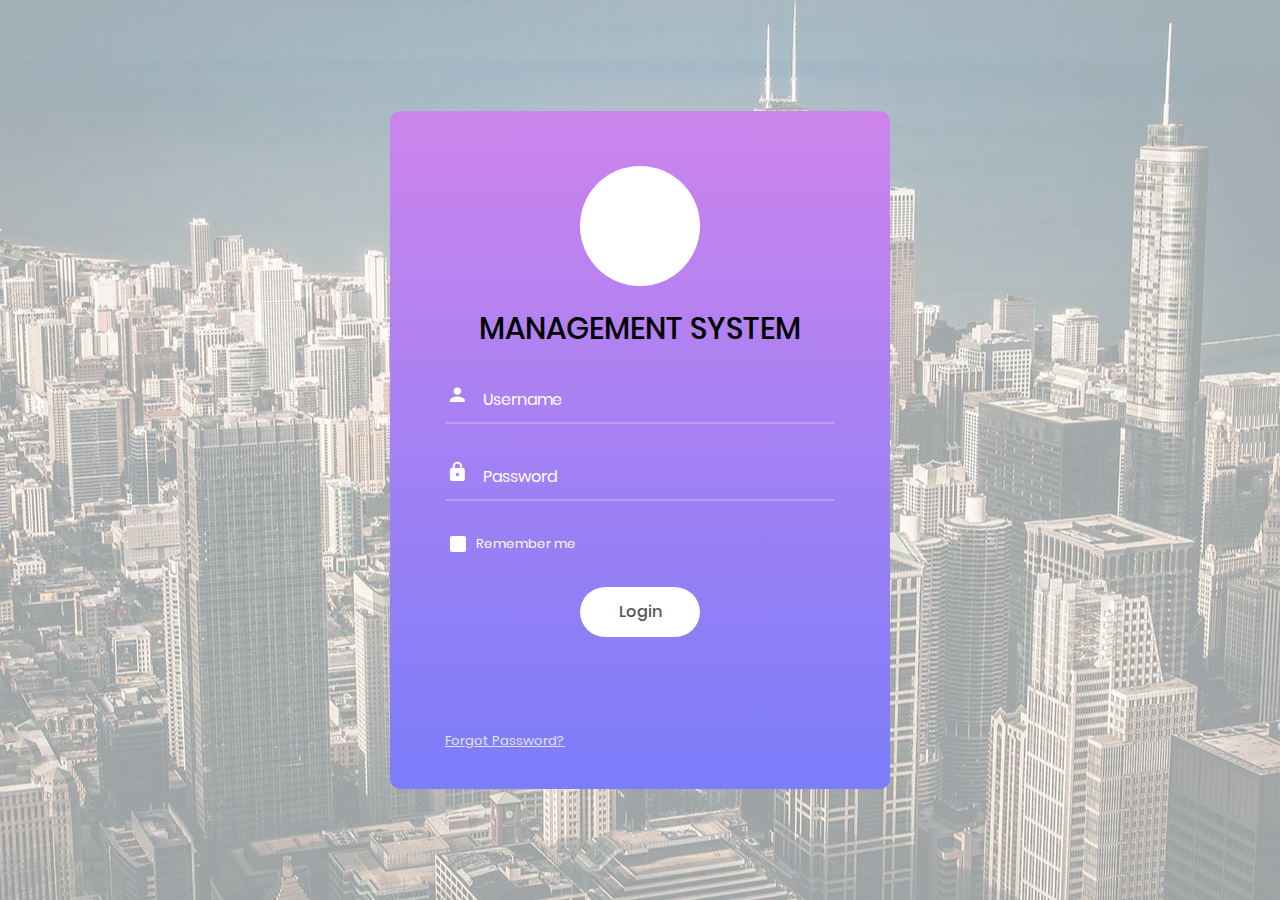
<file: index.html>
<!DOCTYPE html>
<html lang="en">
<head>
	<title>Login</title>
	<meta charset="UTF-8">
	<meta name="viewport" content="width=device-width, initial-scale=1">
	<link rel="shortcut icon" href="./images/favicon.ico"/>
	<link rel="stylesheet" href="https://maxst.icons8.com/vue-static/landings/line-awesome/line-awesome/1.3.0/css/line-awesome.min.css">
	<link rel="stylesheet" href="./webfonts/fonts/font-awesome-4.7.0/css/font-awesome.min.css">
	<link rel="stylesheet" href="./webfonts/fonts/iconic/css/material-design-iconic-font.min.css">
	<link rel="stylesheet" href="css/Login.css">
</head>
<body>
	
	<div class="limiter " >
		<div class="container-login100"  style="background-image: url('./images/bg.jpg');">
			<div class="wrap-login100">
				<form class="login100-form validate-form">
					<span class="login100-form-logo">
						<i class="lab la-accusoft"></i>
					</span>

					<span class="login100-form-title p-b-30 p-t-25">
						Management System
					</span>

					<div class="wrap-input100 validate-input" >
						<input class="input100" type="text" name="username" placeholder="Username">
						<span class="focus-input100" data-placeholder="&#xf207;"></span>
					</div>

					<div class="wrap-input100 validate-input" >
						<input class="input100" type="password" name="pass" placeholder="Password">
						<span class="focus-input100" data-placeholder="&#xf191;"></span>
					</div>

					<div class="contact100-form-checkbox">
						<input class="input-checkbox100" id="ckb1" type="checkbox" name="remember-me">
						<label class="label-checkbox100" for="ckb1">
							Remember me
						</label>
					</div>

					<div class="container-login100-form-btn">
						<button class="login100-form-btn">
							Login
						</button>
					</div>

					<div class="text-center p-t-90">
						<a class="txt1" href="Dashboard.html">
							Forgot Password?
						</a>
					</div>
				</form>
			</div>
		</div>
	</div>
	

</body>
</html>
</file>
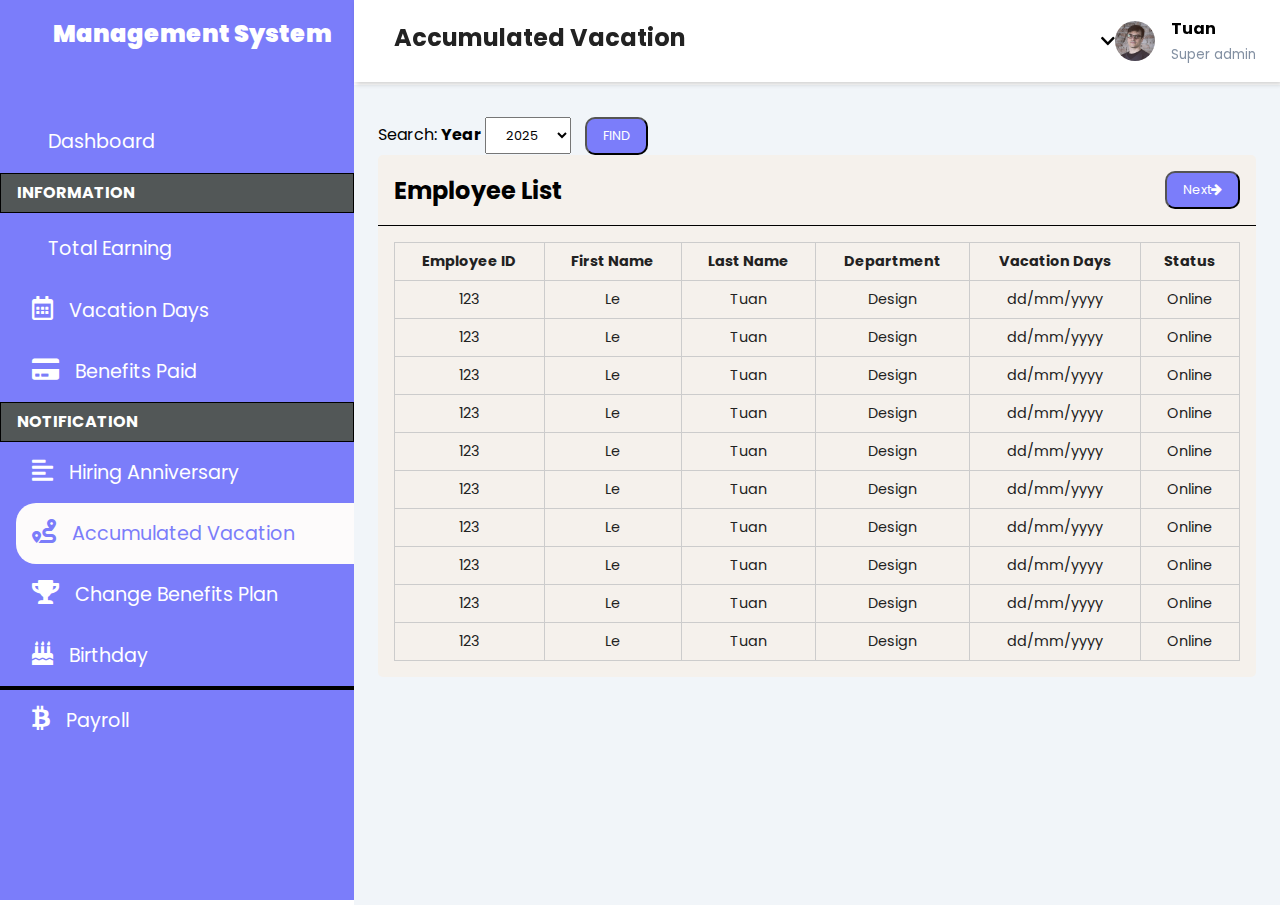
<file: AccumulatedVacation.html>
<!DOCTYPE html>
<html lang="en">

<head>
    <meta charset="UTF-8">
    <meta http-equiv="X-UA-Compatible" content="IE=edge">
    <meta name="viewport" content="width=device-width, initial-scale=1.0">
    <title>Dashboard</title>
    <link rel="shortcut icon" href="./images/favicon.ico"/>
    <link rel="stylesheet" href="css/all.min.css">
    <link rel="stylesheet" href="https://maxcdn.bootstrapcdn.com/font-awesome/4.7.0/css/font-awesome.min.css">
    <link rel="stylesheet" href="css/AccumulatedVacation.css">
    <link rel="stylesheet" href="https://maxst.icons8.com/vue-static/landings/line-awesome/line-awesome/1.3.0/css/line-awesome.min.css">
</head>

<body>
    <input type="checkbox" name="" id="nav-toggle">
    <div class="slidebar">
        <div class="slidebar-brand">
            <h2><span class="lab la-accusoft"></span> <b class="logo">Management System</b> </h2> 
        </div>

        <div class="slidebar-menu">
            <ul>
                <li>
                    <a href="/Dashboard.html"><span class="las la-igloo"></span><span>Dashboard</span></a>
                </li>
                <li class="menu"><b>INFORMATION</b></li>
                <li>
                    <a href="/TotalEaring.html"><span class="las la-user"></span><span>Total Earning</span></a>
                </li>
                <li>
                    <a href="/VacationDays.html"><span class="far fa-calendar-alt"></span><span>Vacation Days</span></a>
                </li>
                <li>
                    <a href="/BenefitsPaid.html"><span class="fas fa-credit-card"></span><span>Benefits Paid</span></a>
                </li>
                <li class="menu"><b>NOTIFICATION</b></li>
                <li>
                    <a href="/HiringAnniversary.html"><span class="fas fa-align-left"></span><span>Hiring Anniversary</span></a>
                </li>
                <li>
                    <a href="#" class="active2"><span class="fas fa-route"></span><span>Accumulated Vacation</span></a>
                </li>
                <li>
                    <a href="/ChangeBenefitsPlan.html"><span class="fas fa-trophy"></span><span>Change Benefits Plan</span></a>
                </li>
                <li style="border-bottom:.3rem solid black;">
                    <a href="/Birthday.html"><span class="fas fa-birthday-cake"></span><span>Birthday</span></a>
                </li>
                <!-- <li>
                    <a href=""><span class="fas la-user-circle "></span><span>Account</span></a>
                </li> -->
                <li>
                    <a href="#"><span class="fab fa-bitcoin"></span><span>Payroll</span></a>
                </li>
            </ul>
        </div>
    </div>
    <div class="main-content">
        <header>
            <h2>
                <label for="nav-toggle">
                        <span class="las la-bars"></span>
                    </label> Accumulated Vacation
            </h2>

            <div class="user-wrapper">
                <div class="nav">
                    <li>
                        <a href="#" class="fas fa-chevron-down" ></a>
                        <ul class="subnav">
                            <li><a href="#"><i class="fas fa-user-circle  m-r-10" ></i>Account</a></li>
                            <li><a href="#"><i class="fas fa-cogs m-r-10"></i>Setting</a></li>
                            <li><a href="index.html"><i class="fas fa-sign-out-alt m-r-10"></i>Log Out</a></li>
                        </ul>
                    </li>
                </div>
                <img src="./images/face.jpg"  width="40px" height="40px" alt="">
                <div>
                    <h4>Tuan</h4>
                    <small>Super admin</small>
                </div>
            </div>
        </header>

        <main>
            <form action="">
                Search: 
                <b>Year</b>
                <select name="Year" class="choose" id="">
                    <option value="Year">2025</option>
                    <option value="Year">2024</option>
                    <option value="Year">2023</option>
                    <option value="Year">2022</option>
                    <option value="Year">2021</option>
                    <option value="Year">2020</option>
                    <option value="Year">2019</option>
                    <option value="Year">2018</option>
                    <option value="Year">2017</option>
                    <option value="Year">2016</option>                    
                </select>   
                <input type="submit" class="find" value="FIND">
            </form>

            <div class="recent-grid">
                <div class="projects">
                    <div class="card">
                        <div class="card-header">
                            <h2>Employee List</h2>
                            <button>Next<span class="fa fa-arrow-right "></span></button>
                        </div>
                        <div class="card-body">
                            <table width="100%">
                                <thead>
                                    <tr>
                                        <td>Employee ID</td>
                                        <td>First Name</td>
                                        <td>Last Name</td>
                                        <td>Department</td>
                                        <td>Vacation Days</td>
                                        <td>Status</td>
                                    </tr>
                                </thead>
                                <tbody>
                                    <tr>
                                        <td>123</td>
                                        <td>Le</td>
                                        <td>Tuan</td>
                                        <td>Design</td>
                                        <td>dd/mm/yyyy</td>
                                        <td>Online</td>
                                    </tr>
                                    <tr>
                                        <td>123</td>
                                        <td>Le</td>
                                        <td>Tuan</td>
                                        <td>Design</td>
                                        <td>dd/mm/yyyy</td>
                                        <td>Online</td>
                                    </tr>
                                    <tr>
                                        <td>123</td>
                                        <td>Le</td>
                                        <td>Tuan</td>
                                        <td>Design</td>
                                        <td>dd/mm/yyyy</td>
                                        <td>Online</td>
                                    </tr>
                                    <tr>
                                        <td>123</td>
                                        <td>Le</td>
                                        <td>Tuan</td>
                                        <td>Design</td>
                                        <td>dd/mm/yyyy</td>
                                        <td>Online</td>
                                    </tr>
                                    <tr>
                                        <td>123</td>
                                        <td>Le</td>
                                        <td>Tuan</td>
                                        <td>Design</td>
                                        <td>dd/mm/yyyy</td>
                                        <td>Online</td>
                                    </tr>
                                    <tr>
                                        <td>123</td>
                                        <td>Le</td>
                                        <td>Tuan</td>
                                        <td>Design</td>
                                        <td>dd/mm/yyyy</td>
                                        <td>Online</td>
                                    </tr>
                                    <tr>
                                        <td>123</td>
                                        <td>Le</td>
                                        <td>Tuan</td>
                                        <td>Design</td>
                                        <td>dd/mm/yyyy</td>
                                        <td>Online</td>
                                    </tr>
                                    <tr>
                                        <td>123</td>
                                        <td>Le</td>
                                        <td>Tuan</td>
                                        <td>Design</td>
                                        <td>dd/mm/yyyy</td>
                                        <td>Online</td>
                                    </tr>
                                    <tr>
                                        <td>123</td>
                                        <td>Le</td>
                                        <td>Tuan</td>
                                        <td>Design</td>
                                        <td>dd/mm/yyyy</td>
                                        <td>Online</td>
                                    </tr>
                                    <tr>
                                        <td>123</td>
                                        <td>Le</td>
                                        <td>Tuan</td>
                                        <td>Design</td>
                                        <td>dd/mm/yyyy</td>
                                        <td>Online</td>
                                    </tr>
                                </tbody>
                            </table>
                        </div>
                    </div>
                </div>
            </div>
        </main>
    </div>


</body>

</html>
</file>
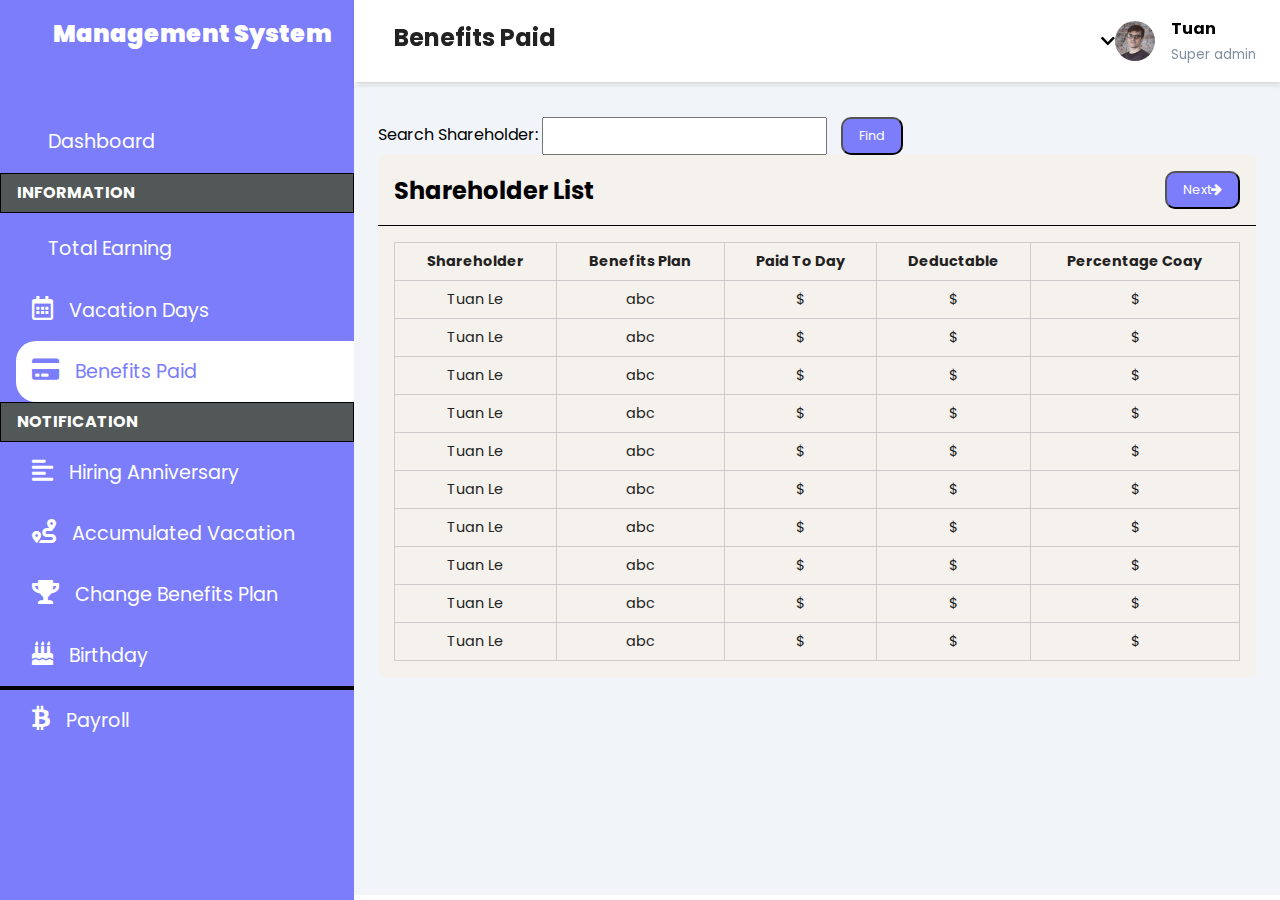
<file: BenefitsPaid.html>
<!DOCTYPE html>
<html lang="en">

<head>
    <meta charset="UTF-8">
    <meta http-equiv="X-UA-Compatible" content="IE=edge">
    <meta name="viewport" content="width=device-width, initial-scale=1.0">
    <title>Dashboard</title>
    <link rel="shortcut icon" href="images/favicon.ico"/>
    <link rel="stylesheet" href="css/all.min.css">
    <link rel="stylesheet" href="https://maxcdn.bootstrapcdn.com/font-awesome/4.7.0/css/font-awesome.min.css">
    <link rel="stylesheet" href="css/BenefitsPaid.css">
    <link rel="stylesheet" href="https://maxst.icons8.com/vue-static/landings/line-awesome/line-awesome/1.3.0/css/line-awesome.min.css">
</head>

<body>
    <input type="checkbox" name="" id="nav-toggle">
    <div class="slidebar">
        <div class="slidebar-brand">
            <h2><span class="lab la-accusoft"></span> <b class="logo">Management System</b> </h2> 
        </div>

        <div class="slidebar-menu">
            <ul>
                <li>
                    <a href="/Dashboard.html" class="active1"><span class="las la-igloo"></span><span>Dashboard</span></a>
                </li>
                <li class="menu"><b>INFORMATION</b></li>
                <li>
                    <a href="/TotalEaring.html"><span class="las la-user"></span><span>Total Earning</span></a>
                </li>
                <li>
                    <a href="/VacationDays.html"><span class="far fa-calendar-alt"></span><span>Vacation Days</span></a>
                </li>
                <li>
                    <a href="#" class="active2"><span class="fas fa-credit-card"></span><span>Benefits Paid</span></a>
                </li>
                <li class="menu"><b>NOTIFICATION</b></li>
                <li>
                    <a href="/HiringAnniversary.html"><span class="fas fa-align-left"></span><span>Hiring Anniversary</span></a>
                </li>
                <li>
                    <a href="/AccumulatedVacation.html"><span class="fas fa-route"></span><span>Accumulated Vacation</span></a>
                </li>
                <li>
                    <a href="/ChangeBenefitsPlan.html"><span class="fas fa-trophy"></span><span>Change Benefits Plan</span></a>
                </li>
                <li style="border-bottom:.3rem solid black;">
                    <a href="/Birthday.html"><span class="fas fa-birthday-cake"></span><span>Birthday</span></a>
                </li>
                <!-- <li>
                    <a href=""><span class="fas la-user-circle "></span><span>Account</span></a>
                </li> -->
                <li>
                    <a href="#"><span class="fab fa-bitcoin"></span><span>Payroll</span></a>
                </li>
            </ul>
        </div>
    </div>
    <div class="main-content">
        <header>
            <h2>
                <label for="nav-toggle">
                        <span class="las la-bars"></span>
                    </label> Benefits Paid
            </h2>

            <div class="user-wrapper">
                <div class="nav">
                    <li>
                        <a href="#" class="fas fa-chevron-down" ></a>
                        <ul class="subnav">
                            <li><a href="#"><i class="fas fa-user-circle  m-r-10" ></i>Account</a></li>
                            <li><a href="#"><i class="fas fa-cogs m-r-10"></i>Setting</a></li>
                            <li><a href="index.html"><i class="fas fa-sign-out-alt m-r-10"></i>Log Out</a></li>
                        </ul>
                    </li>
                </div>
                <img src="./images/face.jpg"  width="40px" height="40px" alt="">
                <div>
                    <h4>Tuan</h4>
                    <small>Super admin</small>
                </div>
            </div>
        </header>

        <main>
            <form action="#">
                Search Shareholder:
                <input type="search" class="choose" name="keyword">
                <input type="submit" class="find" value="Find">
            </form>

            <div class="recent-grid">
                <div class="projects">
                    <div class="card">
                        <div class="card-header">
                            <h2>Shareholder List</h2>
                            <button>Next<span class="fa fa-arrow-right "></span></button>
                        </div>
                        <div class="card-body">
                            <table width="100%">
                                <thead>
                                    <tr>
                                        <td>Shareholder</td>
                                        <td>Benefits Plan</td>
                                        <td>Paid To Day</td>
                                        <td>Deductable</td>
                                        <td>Percentage Coay</td>
                                    </tr>
                                </thead>
                                <tbody>
                                    <tr>
                                        <td>Tuan Le</td>
                                        <td>abc</td>
                                        <td>$</td>
                                        <td>$</td>
                                        <td>$</td>
                                    </tr>
                                    <tr>
                                        <td>Tuan Le</td>
                                        <td>abc</td>
                                        <td>$</td>
                                        <td>$</td>
                                        <td>$</td>
                                    </tr>
                                    <tr>
                                        <td>Tuan Le</td>
                                        <td>abc</td>
                                        <td>$</td>
                                        <td>$</td>
                                        <td>$</td>
                                    </tr>
                                    <tr>
                                        <td>Tuan Le</td>
                                        <td>abc</td>
                                        <td>$</td>
                                        <td>$</td>
                                        <td>$</td>
                                    </tr>
                                    <tr>
                                        <td>Tuan Le</td>
                                        <td>abc</td>
                                        <td>$</td>
                                        <td>$</td>
                                        <td>$</td>
                                    </tr>
                                    <tr>
                                        <td>Tuan Le</td>
                                        <td>abc</td>
                                        <td>$</td>
                                        <td>$</td>
                                        <td>$</td>
                                    </tr>
                                    <tr>
                                        <td>Tuan Le</td>
                                        <td>abc</td>
                                        <td>$</td>
                                        <td>$</td>
                                        <td>$</td>
                                    </tr>
                                    <tr>
                                        <td>Tuan Le</td>
                                        <td>abc</td>
                                        <td>$</td>
                                        <td>$</td>
                                        <td>$</td>
                                    </tr>
                                    <tr>
                                        <td>Tuan Le</td>
                                        <td>abc</td>
                                        <td>$</td>
                                        <td>$</td>
                                        <td>$</td>
                                    </tr>
                                    <tr>
                                        <td>Tuan Le</td>
                                        <td>abc</td>
                                        <td>$</td>
                                        <td>$</td>
                                        <td>$</td>
                                    </tr>
                                </tbody>
                            </table>
                        </div>
                    </div>
                </div>
            </div>
        </main>
    </div>


</body>

</html>
</file>
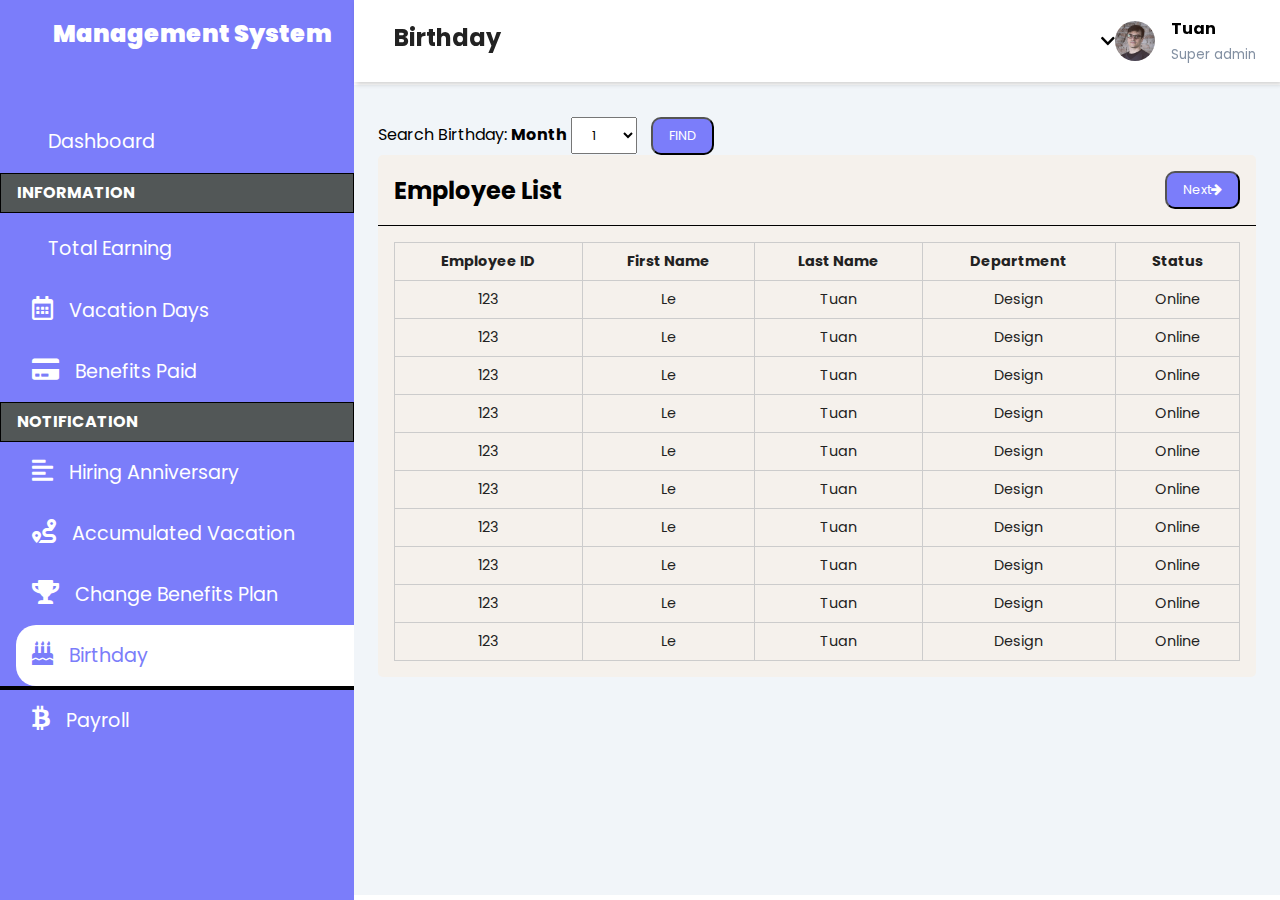
<file: Birthday.html>
<!DOCTYPE html>
<html lang="en">

<head>
    <meta charset="UTF-8">
    <meta http-equiv="X-UA-Compatible" content="IE=edge">
    <meta name="viewport" content="width=device-width, initial-scale=1.0">
    <title>Dashboard</title>
    <link rel="shortcut icon" href="images/favicon.ico"/>
    <link rel="stylesheet" href="css/all.min.css">
    <link rel="stylesheet" href="https://maxcdn.bootstrapcdn.com/font-awesome/4.7.0/css/font-awesome.min.css">
    <link rel="stylesheet" href="css/Birthday.css">
    <link rel="stylesheet" href="https://maxst.icons8.com/vue-static/landings/line-awesome/line-awesome/1.3.0/css/line-awesome.min.css">
</head>

<body>
    <input type="checkbox" name="" id="nav-toggle">
    <div class="slidebar">
        <div class="slidebar-brand">
            <h2><span class="lab la-accusoft"></span> <b class="logo">Management System</b> </h2> 
        </div>

        <div class="slidebar-menu">
            <ul>
                <li>
                    <a href="/Dashboard.html" class="active1"><span class="las la-igloo"></span><span>Dashboard</span></a>
                </li>
                <li class="menu"><b>INFORMATION</b></li>
                <li>
                    <a href="/TotalEaring.html"><span class="las la-user"></span><span>Total Earning</span></a>
                </li>
                <li>
                    <a href="/VacationDays.html"><span class="far fa-calendar-alt"></span><span>Vacation Days</span></a>
                </li>
                <li>
                    <a href="/BenefitsPaid.html"><span class="fas fa-credit-card"></span><span>Benefits Paid</span></a>
                </li>
                <li class="menu"><b>NOTIFICATION</b></li>
                <li>
                    <a href="/HiringAnniversary.html"><span class="fas fa-align-left"></span><span>Hiring Anniversary</span></a>
                </li>
                <li>
                    <a href="/AccumulatedVacation.html"><span class="fas fa-route"></span><span>Accumulated Vacation</span></a>
                </li>
                <li>
                    <a href="/ChangeBenefitsPlan.html"><span class="fas fa-trophy"></span><span>Change Benefits Plan</span></a>
                </li>
                <li style="border-bottom:.3rem solid black;">
                    <a href="#" class="active2"><span class="fas fa-birthday-cake"></span><span>Birthday</span></a>
                </li>
                <!-- <li>
                    <a href=""><span class="fas la-user-circle "></span><span>Account</span></a>
                </li> -->
                <li>
                    <a href="#"><span class="fab fa-bitcoin"></span><span>Payroll</span></a>
                </li>
            </ul>
        </div>
    </div>
    <div class="main-content">
        <header>
            <h2>
                <label for="nav-toggle">
                        <span class="las la-bars"></span>
                    </label> Birthday
            </h2>

            <div class="user-wrapper">
                <div class="nav">
                    <li>
                        <a href="#" class="fas fa-chevron-down" ></a>
                        <ul class="subnav">
                            <li><a href="#"><i class="fas fa-user-circle  m-r-10" ></i>Account</a></li>
                            <li><a href="#"><i class="fas fa-cogs m-r-10"></i>Setting</a></li>
                            <li><a href="index.html"><i class="fas fa-sign-out-alt m-r-10"></i>Log Out</a></li>
                        </ul>
                    </li>
                </div>
                <img src="./images/face.jpg"  width="40px" height="40px" alt="">
                <div>
                    <h4>Tuan</h4>
                    <small>Super admin</small>
                </div>
            </div>
        </header>

        <main>
            <form action="">
                Search Birthday: 
                <b>Month</b>
                <select name="Month" class="choose" id="">
                    <option value="Month">1</option>
                    <option value="Month">2</option>
                    <option value="Month">3</option>
                    <option value="Month">4</option>
                    <option value="Month">5</option>
                    <option value="Month">6</option>
                    <option value="Month">7</option>
                    <option value="Month">8</option>
                    <option value="Month">9</option>
                    <option value="Month">10</option>
                    <option value="Month">11</option>
                    <option value="Month">12</option>
                </select>
                <input type="submit" class="find" value="FIND">
            </form>

            <div class="recent-grid">
                <div class="projects">
                    <div class="card">
                        <div class="card-header">
                            <h2>Employee List</h2>
                            <button>Next<span class="fa fa-arrow-right "></span></button>
                        </div>
                        <div class="card-body">
                            <table width="100%">
                                <thead>
                                    <tr>
                                        <td>Employee ID</td>
                                        <td>First Name</td>
                                        <td>Last Name</td>
                                        <td>Department</td>
                                        <td>Status</td>
                                    </tr>
                                </thead>
                                <tbody>
                                    <tr>
                                        <td>123</td>
                                        <td>Le</td>
                                        <td>Tuan</td>
                                        <td>Design</td>
                                        <td>Online</td>
                                    </tr>
                                    <tr>
                                        <td>123</td>
                                        <td>Le</td>
                                        <td>Tuan</td>
                                        <td>Design</td>
                                        <td>Online</td>
                                    </tr>
                                    <tr>
                                        <td>123</td>
                                        <td>Le</td>
                                        <td>Tuan</td>
                                        <td>Design</td>
                                        <td>Online</td>
                                    </tr>
                                    <tr>
                                        <td>123</td>
                                        <td>Le</td>
                                        <td>Tuan</td>
                                        <td>Design</td>
                                        <td>Online</td>
                                    </tr>
                                    <tr>
                                        <td>123</td>
                                        <td>Le</td>
                                        <td>Tuan</td>
                                        <td>Design</td>
                                        <td>Online</td>
                                    </tr>
                                    <tr>
                                        <td>123</td>
                                        <td>Le</td>
                                        <td>Tuan</td>
                                        <td>Design</td>
                                        <td>Online</td>
                                    </tr>
                                    <tr>
                                        <td>123</td>
                                        <td>Le</td>
                                        <td>Tuan</td>
                                        <td>Design</td>
                                        <td>Online</td>
                                    </tr>
                                    <tr>
                                        <td>123</td>
                                        <td>Le</td>
                                        <td>Tuan</td>
                                        <td>Design</td>
                                        <td>Online</td>
                                    </tr>
                                    <tr>
                                        <td>123</td>
                                        <td>Le</td>
                                        <td>Tuan</td>
                                        <td>Design</td>
                                        <td>Online</td>
                                    </tr>
                                    <tr>
                                        <td>123</td>
                                        <td>Le</td>
                                        <td>Tuan</td>
                                        <td>Design</td>
                                        <td>Online</td>
                                    </tr>
                                </tbody>
                            </table>
                        </div>
                    </div>
                </div>
            </div>
        </main>
    </div>


</body>

</html>
</file>
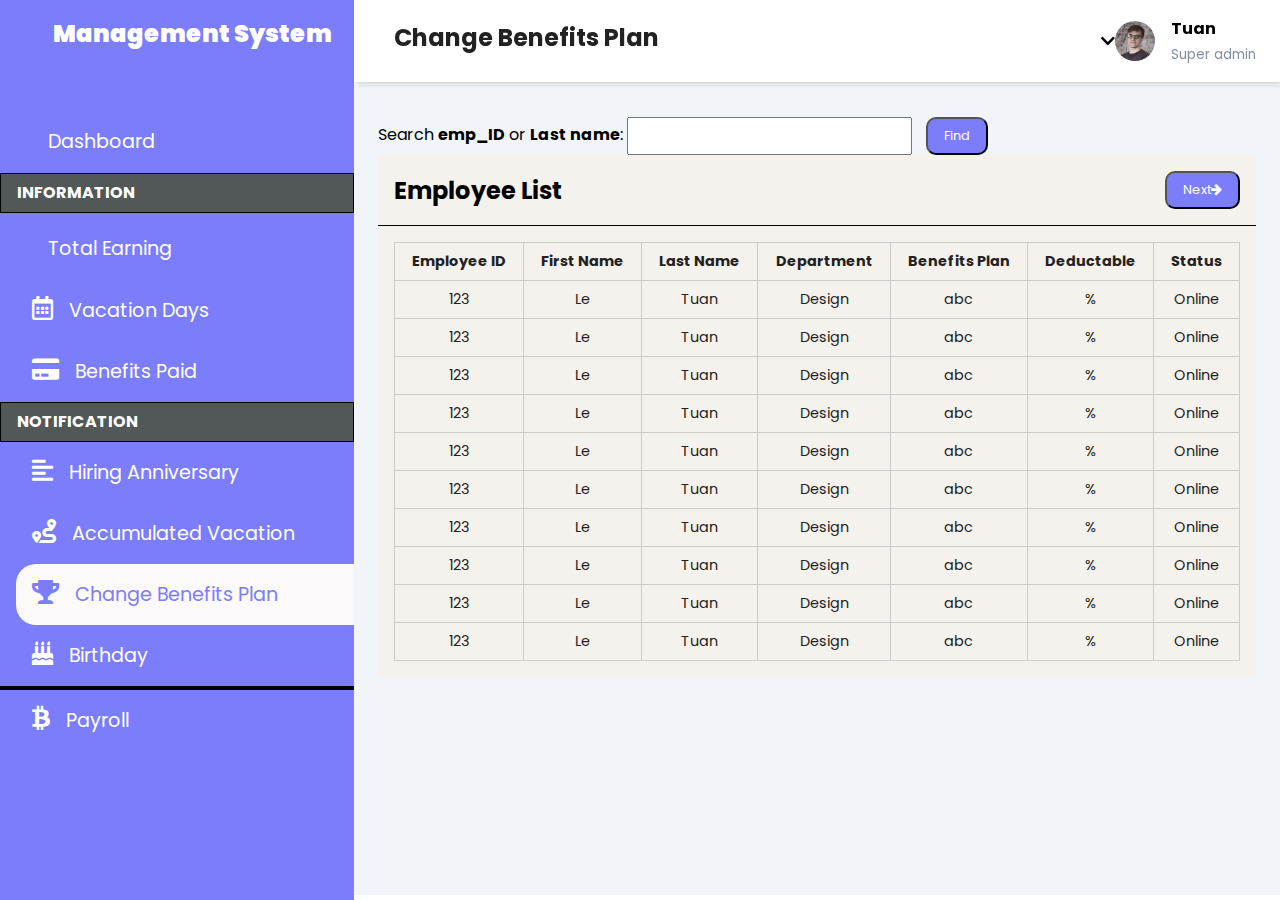
<file: ChangeBenefitsPlan.html>
<!DOCTYPE html>
<html lang="en">

<head>
    <meta charset="UTF-8">
    <meta http-equiv="X-UA-Compatible" content="IE=edge">
    <meta name="viewport" content="width=device-width, initial-scale=1.0">
    <title>Dashboard</title>
    <link rel="shortcut icon" href="images/favicon.ico"/>
    <link rel="stylesheet" href="css/all.min.css">
    <link rel="stylesheet" href="https://maxcdn.bootstrapcdn.com/font-awesome/4.7.0/css/font-awesome.min.css">
    <link rel="stylesheet" href="css/ChangeBenefitsPlan.css">
    <link rel="stylesheet" href="https://maxst.icons8.com/vue-static/landings/line-awesome/line-awesome/1.3.0/css/line-awesome.min.css">
</head>

<body>
    <input type="checkbox" name="" id="nav-toggle">
    <div class="slidebar">
        <div class="slidebar-brand">
            <h2><span class="lab la-accusoft"></span> <b class="logo">Management System</b> </h2> 
        </div>

        <div class="slidebar-menu">
            <ul>
                <li>
                    <a href="/Dashboard.html" class="active1"><span class="las la-igloo"></span><span>Dashboard</span></a>
                </li>
                <li class="menu"><b>INFORMATION</b></li>
                <li>
                    <a href="/TotalEaring.html"><span class="las la-user"></span><span>Total Earning</span></a>
                </li>
                <li>
                    <a href="/VacationDays.html"><span class="far fa-calendar-alt"></span><span>Vacation Days</span></a>
                </li>
                <li>
                    <a href="/BenefitsPaid.html"><span class="fas fa-credit-card"></span><span>Benefits Paid</span></a>
                </li>
                <li class="menu"><b>NOTIFICATION</b></li>
                <li>
                    <a href="/HiringAnniversary.html"><span class="fas fa-align-left"></span><span>Hiring Anniversary</span></a>
                </li>
                <li>
                    <a href="/AccumulatedVacation.html"><span class="fas fa-route"></span><span>Accumulated Vacation</span></a>
                </li>
                <li>
                    <a href="#" class="active2"><span class="fas fa-trophy"></span><span>Change Benefits Plan</span></a>
                </li>
                <li style="border-bottom:.3rem solid black;">
                    <a href="/Birthday.html"><span class="fas fa-birthday-cake"></span><span>Birthday</span></a>
                </li>
                <!-- <li>
                    <a href=""><span class="fas la-user-circle "></span><span>Account</span></a>
                </li> -->
                <li>
                    <a href="#"><span class="fab fa-bitcoin"></span><span>Payroll</span></a>
                </li>
            </ul>
        </div>
    </div>
    <div class="main-content">
        <header>
            <h2>
                <label for="nav-toggle">
                        <span class="las la-bars"></span>
                    </label> Change Benefits Plan
            </h2>

            <div class="user-wrapper">
                <div class="nav">
                    <li>
                        <a href="#" class="fas fa-chevron-down" ></a>
                        <ul class="subnav">
                            <li><a href="#"><i class="fas fa-user-circle  m-r-10" ></i>Account</a></li>
                            <li><a href="#"><i class="fas fa-cogs m-r-10"></i>Setting</a></li>
                            <li><a href="index.html"><i class="fas fa-sign-out-alt m-r-10"></i>Log Out</a></li>
                        </ul>
                    </li>
                </div>
                <img src="./images/face.jpg"  width="40px" height="40px" alt="">
                <div>
                    <h4>Tuan</h4>
                    <small>Super admin</small>
                </div>
            </div>
        </header>

        <main>
            <form action="#">
                Search <b>emp_ID</b> or <b>Last name</b>:
                <input type="search" class="choose" name="keyword">
                <input type="submit" class="find" value="Find">
            </form>

            <div class="recent-grid">
                <div class="projects">
                    <div class="card">
                        <div class="card-header">
                            <h2>Employee List</h2>
                            <button>Next<span class="fa fa-arrow-right "></span></button>
                        </div>
                        <div class="card-body">
                            <table width="100%">
                                <thead>
                                    <tr>
                                        <td>Employee ID</td>
                                        <td>First Name</td>
                                        <td>Last Name</td>
                                        <td>Department</td>
                                        <td>Benefits Plan</td>
                                        <td>Deductable</td>
                                        <td>Status</td>
                                    </tr>
                                </thead>
                                <tbody>
                                    <tr>
                                        <td>123</td>
                                        <td>Le</td>
                                        <td>Tuan</td>
                                        <td>Design</td>
                                        <td>abc</td>
                                        <td>%</td>
                                        <td>Online</td>
                                    </tr>
                                    <tr>
                                        <td>123</td>
                                        <td>Le</td>
                                        <td>Tuan</td>
                                        <td>Design</td>
                                        <td>abc</td>
                                        <td>%</td>
                                        <td>Online</td>
                                    </tr>
                                    <tr>
                                        <td>123</td>
                                        <td>Le</td>
                                        <td>Tuan</td>
                                        <td>Design</td>
                                        <td>abc</td>
                                        <td>%</td>
                                        <td>Online</td>
                                    </tr>
                                    <tr>
                                        <td>123</td>
                                        <td>Le</td>
                                        <td>Tuan</td>
                                        <td>Design</td>
                                        <td>abc</td>
                                        <td>%</td>
                                        <td>Online</td>
                                    </tr>
                                    <tr>
                                        <td>123</td>
                                        <td>Le</td>
                                        <td>Tuan</td>
                                        <td>Design</td>
                                        <td>abc</td>
                                        <td>%</td>
                                        <td>Online</td>
                                    </tr>
                                    <tr>
                                        <td>123</td>
                                        <td>Le</td>
                                        <td>Tuan</td>
                                        <td>Design</td>
                                        <td>abc</td>
                                        <td>%</td>
                                        <td>Online</td>
                                    </tr>
                                    <tr>
                                        <td>123</td>
                                        <td>Le</td>
                                        <td>Tuan</td>
                                        <td>Design</td>
                                        <td>abc</td>
                                        <td>%</td>
                                        <td>Online</td>
                                    </tr>
                                    <tr>
                                        <td>123</td>
                                        <td>Le</td>
                                        <td>Tuan</td>
                                        <td>Design</td>
                                        <td>abc</td>
                                        <td>%</td>
                                        <td>Online</td>
                                    </tr>
                                    <tr>
                                        <td>123</td>
                                        <td>Le</td>
                                        <td>Tuan</td>
                                        <td>Design</td>
                                        <td>abc</td>
                                        <td>%</td>
                                        <td>Online</td>
                                    </tr>
                                    <tr>
                                        <td>123</td>
                                        <td>Le</td>
                                        <td>Tuan</td>
                                        <td>Design</td>
                                        <td>abc</td>
                                        <td>%</td>
                                        <td>Online</td>
                                    </tr>
                                </tbody>
                            </table>
                        </div>
                    </div>
                </div>
            </div>
        </main>
    </div>


</body>

</html>
</file>
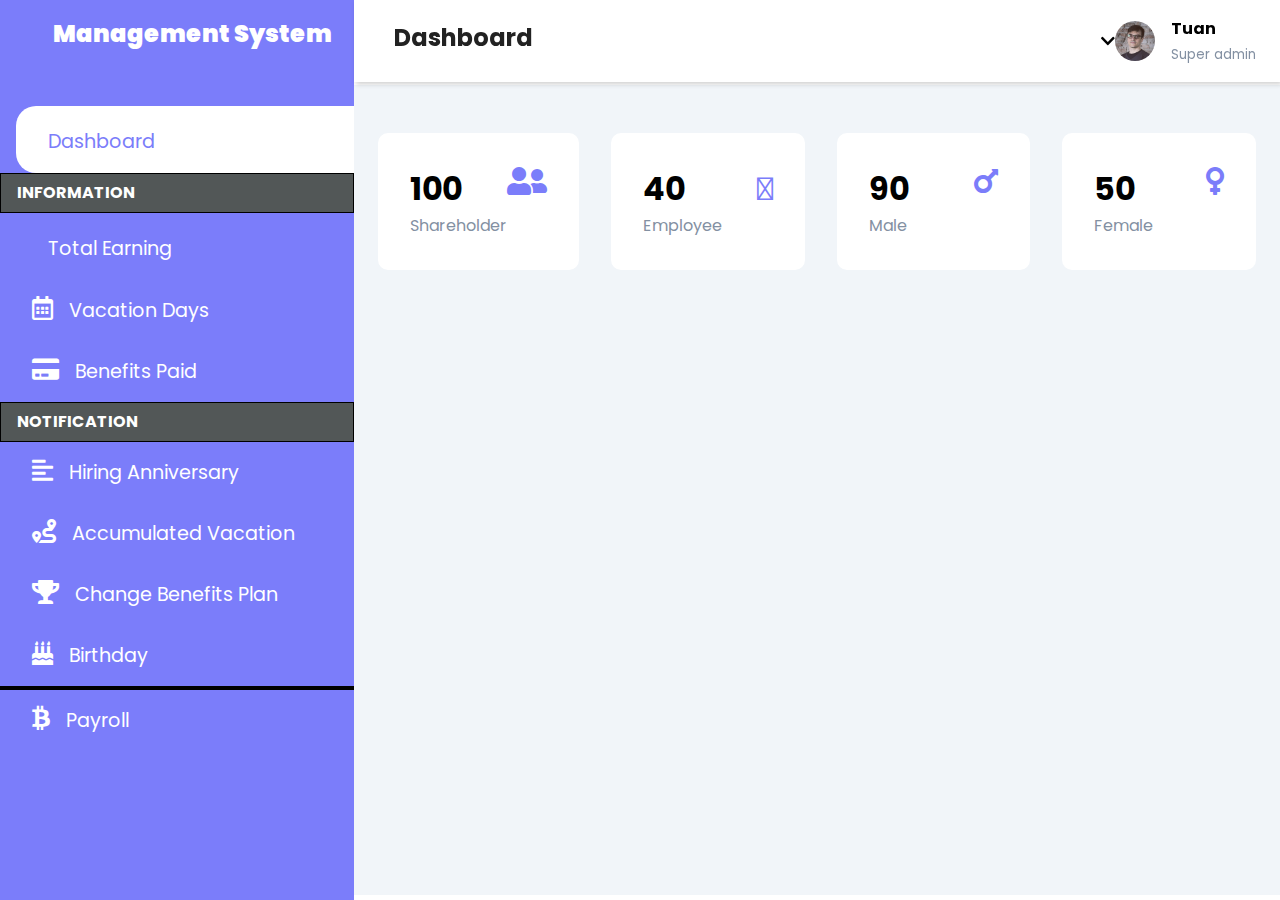
<file: Dashboard.html>
<!DOCTYPE html>
<html lang="en">

<head>
    <meta charset="UTF-8">
    <meta http-equiv="X-UA-Compatible" content="IE=edge">
    <meta name="viewport" content="width=device-width, initial-scale=1.0">
    <title>Dashboard</title>
    <link rel="shortcut icon" href="./images/favicon.ico"/>
    <link rel="shortcut icon" href="./images/favicon.ico"/>
    <link rel="stylesheet" href="./css/all.min.css">
    <link rel="stylesheet" href="https://maxcdn.bootstrapcdn.com/font-awesome/4.7.0/css/font-awesome.min.css">
    <link rel="stylesheet" href="css/Dashboard.css">
    <link rel="stylesheet" href="https://maxst.icons8.com/vue-static/landings/line-awesome/line-awesome/1.3.0/css/line-awesome.min.css">
</head>

<body>
<!-- edit class logo -->
    <input type="checkbox" name="" id="nav-toggle">
    <div class="slidebar">
        <div class="slidebar-brand">
            <h2><span class="lab la-accusoft icon-logo"></span> <b class="logo">Management System</b> </h2>  
        </div>

        <div class="slidebar-menu">
            <ul>
                <li>
                    <a href="#" class="active1"><span class="las la-igloo icon-logo"></span><span>Dashboard</span></a>
                </li>
                <li class="menu"><b>INFORMATION</b></li>
                <li>
                    <a href="./TotalEaring.html" ><span class="las la-user"></span><span>Total Earning</span></a>
                </li>
                <li>
                    <a href="./VacationDays.html"><span class="far fa-calendar-alt"></span><span>Vacation Days</span></a>
                </li>
                <li>
                    <a href="./BenefitsPaid.html"><span class="fas fa-credit-card"></span><span>Benefits Paid</span></a>
                </li>
                <li class="menu"><b>NOTIFICATION</b></li>
                <li>
                    <a href="./HiringAnniversary.html"><span class="fas fa-align-left"></span><span>Hiring Anniversary</span></a>
                </li>
                <li>
                    <a href="./AccumulatedVacation.html"><span class="fas fa-route"></span><span>Accumulated Vacation</span></a>
                </li>
                <li>
                    <a href="./ChangeBenefitsPlan.html"><span class="fas fa-trophy"></span><span>Change Benefits Plan</span></a>
                </li>
                <li style="border-bottom:.3rem solid black;">
                    <a href="./Birthday.html"><span class="fas fa-birthday-cake"></span><span>Birthday</span></a>
                </li>
                <li>
                    <a href="#"><span class="fab fa-bitcoin"></span><span>Payroll</span></a>
                </li>
            </ul>
        </div>
    </div>
    <div class="main-content">
        <header>
            <h2>
                <!-- edit nav-toggle -->
                <label for="nav-toggle">
                        <span class="las la-bars nav"></span>
                    </label> Dashboard
            </h2>
            <div class="user-wrapper">
                <div class="nav">
                    <li>
                        <a href="#" class="fas fa-chevron-down" ></a>
                        <ul class="subnav">
                            <li><a href="#"><i class="fas fa-user-circle  m-r-10" ></i>Account</a></li>
                            <li><a href="#"><i class="fas fa-cogs m-r-10"></i>Setting</a></li>
                            <li><a href="index.html"><i class="fas fa-sign-out-alt m-r-10"></i>Log Out</a></li>
                        </ul>
                    </li>
                </div>
                <img src="./images/face.jpg"  width="40px" height="40px" alt="">
                <div>
                    <h4>Tuan</h4>
                    <small>Super admin</small>
                </div>
            </div>
        </header>

        <main>
            <div class="cards">
                <div class="cards-single">
                    <div>
                        <h1>100</h1>
                        <span>Shareholder</span>
                    </div>
                    <div>
                        <span class="fas fa-user-friends"></span>
                    </div>
                </div>
                <div class="cards-single">
                    <div>
                        <h1>40</h1>
                        <span>Employee</span>
                    </div>
                    <div>
                        <span class="las fa-users"></span>
                    </div>
                </div>
                <div class="cards-single">
                    <div>
                        <h1>90</h1>
                        <span>Male</span>
                    </div>
                    <div>
                        <span class="fas fa-mars"></span>
                    </div>
                </div>
                <div class="cards-single">
                    <div>
                        <h1>50</h1>
                        <span>Female</span>
                    </div>
                    <div>
                        <span class="fas fa-venus"></span>
                    </div>
                </div>
            </div>
        </main>
    </div>


</body>

</html>
</file>
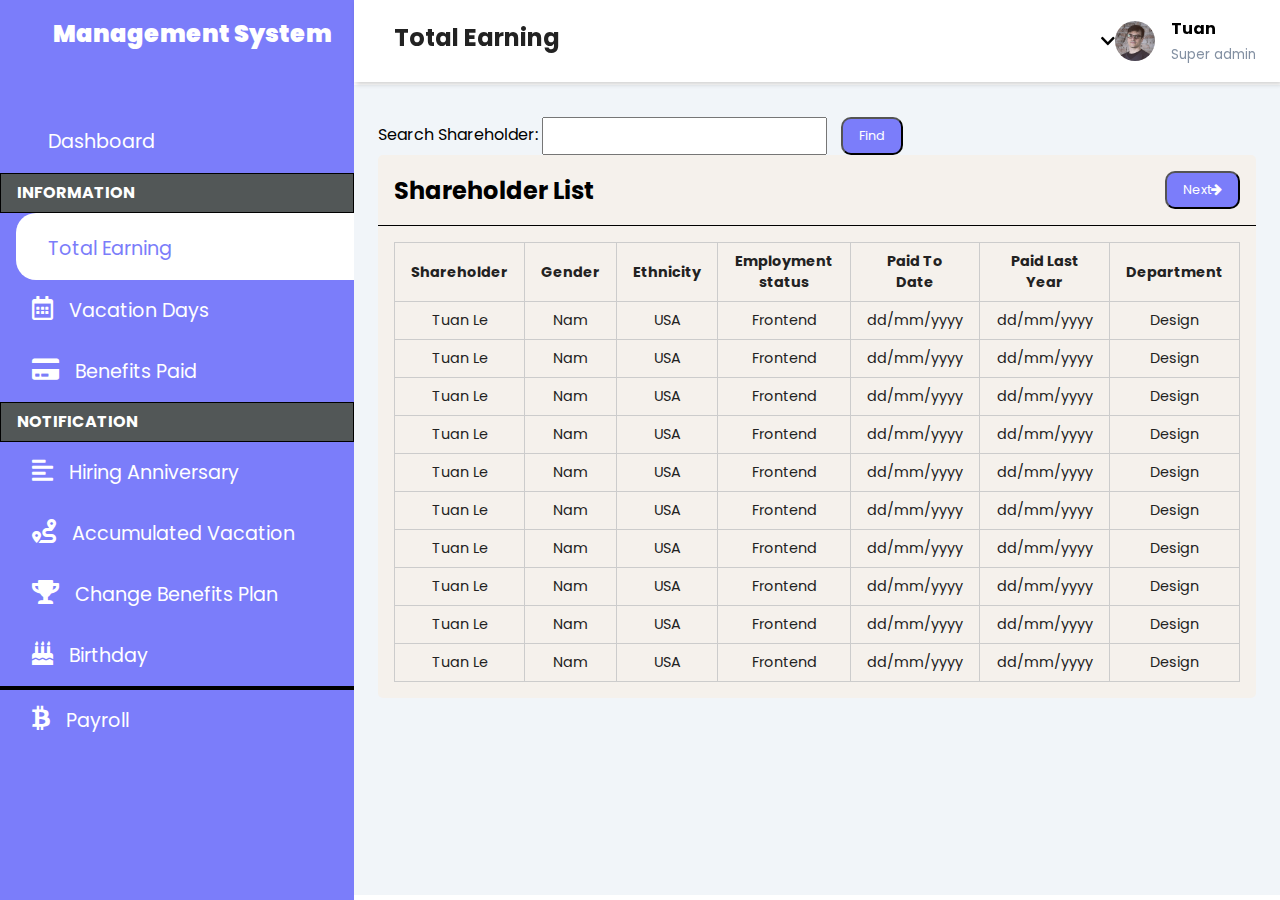
<file: TotalEaring.html>
<!DOCTYPE html>
<html lang="en">

<head>
    <meta charset="UTF-8">
    <meta http-equiv="X-UA-Compatible" content="IE=edge">
    <meta name="viewport" content="width=device-width, initial-scale=1.0">
    <title>Dashboard</title>
    <link rel="shortcut icon" href="images/favicon.ico"/>
    <link rel="stylesheet" href="css/all.min.css">
    <link rel="stylesheet" href="https://maxcdn.bootstrapcdn.com/font-awesome/4.7.0/css/font-awesome.min.css">
    <link rel="stylesheet" href="css/TotalEaring.css">
    <link rel="stylesheet" href="https://maxst.icons8.com/vue-static/landings/line-awesome/line-awesome/1.3.0/css/line-awesome.min.css">
</head>

<body>
    <input type="checkbox" name="" id="nav-toggle">
    <div class="slidebar">
        <div class="slidebar-brand">
            <h2><span class="lab la-accusoft"></span> <b class="logo">Management System</b> </h2> 
        </div>

        <div class="slidebar-menu">
            <ul>
                <li>
                    <a href="/Dashboard.html" class="active1"><span class="las la-igloo"></span><span>Dashboard</span></a>
                </li>
                <li class="menu"><b>INFORMATION</b></li>
                <li>
                    <a href="#" class="active2"><span class="las la-user"></span><span>Total Earning</span></a>
                </li>
                <li>
                    <a href="/VacationDays.html"><span class="far fa-calendar-alt"></span><span>Vacation Days</span></a>
                </li>
                <li>
                    <a href="/BenefitsPaid.html"><span class="fas fa-credit-card"></span><span>Benefits Paid</span></a>
                </li>
                <li class="menu"><b>NOTIFICATION</b></li>
                <li>
                    <a href="/HiringAnniversary.html"><span class="fas fa-align-left"></span><span>Hiring Anniversary</span></a>
                </li>
                <li>
                    <a href="/AccumulatedVacation.html"><span class="fas fa-route"></span><span>Accumulated Vacation</span></a>
                </li>
                <li>
                    <a href="/ChangeBenefitsPlan.html"><span class="fas fa-trophy"></span><span>Change Benefits Plan</span></a>
                </li>
                <li style="border-bottom:.3rem solid black;">
                    <a href="/Birthday.html"><span class="fas fa-birthday-cake"></span><span>Birthday</span></a>
                </li>
                <!-- <li>
                    <a href=""><span class="fas la-user-circle "></span><span>Account</span></a>
                </li> -->
                <li>
                    <a href="#"><span class="fab fa-bitcoin"></span><span>Payroll</span></a>
                </li>
            </ul>
        </div>
    </div>
    <div class="main-content">
        <header>
            <h2>
                <label for="nav-toggle">
                        <span class="las la-bars"></span>
                    </label> Total Earning
            </h2>

            <div class="user-wrapper">
                <div class="nav">
                    <li>
                        <a href="#" class="fas fa-chevron-down" ></a>
                        <ul class="subnav">
                            <li><a href="#"><i class="fas fa-user-circle  m-r-10" ></i>Account</a></li>
                            <li><a href="#"><i class="fas fa-cogs m-r-10"></i>Setting</a></li>
                            <li><a href="index.html"><i class="fas fa-sign-out-alt m-r-10"></i>Log Out</a></li>
                        </ul>
                    </li>
                </div>
                <img src="./images/face.jpg"  width="40px" height="40px" alt="">
                <div>
                    <h4>Tuan</h4>
                    <small>Super admin</small>
                </div>
            </div>
        </header>

        <main>
            <form action="#">
                Search Shareholder:
                <input type="search" class="choose" name="keyword">
                <input type="submit" class="find" value="Find">
            </form>

            <div class="recent-grid">
                <div class="projects">
                    <div class="card">
                        <div class="card-header">
                            <h2>Shareholder List</h2>
                            <button>Next<span class="fa fa-arrow-right "></span></button>
                        </div>
                        <div class="card-body">
                            <table width="100%">
                                <thead>
                                    <tr>
                                        <td>Shareholder</td>
                                        <td>Gender</td>
                                        <td>Ethnicity</td>
                                        <td>Employment status</td>
                                        <td>Paid To Date</td>
                                        <td>Paid Last Year</td>
                                        <td>Department</td>
                                    </tr>
                                </thead>
                                <tbody>
                                    <tr>
                                        <td>Tuan Le</td>
                                        <td>Nam</td>
                                        <td>USA</td>
                                        <td>Frontend</td>
                                        <td>dd/mm/yyyy</td>
                                        <td>dd/mm/yyyy</td>
                                        <td>Design</td>
                                    </tr>
                                    <tr>
                                        <td>Tuan Le</td>
                                        <td>Nam</td>
                                        <td>USA</td>
                                        <td>Frontend</td>
                                        <td>dd/mm/yyyy</td>
                                        <td>dd/mm/yyyy</td>
                                        <td>Design</td>
                                    </tr>
                                    <tr>
                                        <td>Tuan Le</td>
                                        <td>Nam</td>
                                        <td>USA</td>
                                        <td>Frontend</td>
                                        <td>dd/mm/yyyy</td>
                                        <td>dd/mm/yyyy</td>
                                        <td>Design</td>
                                    </tr>
                                    <tr>
                                        <td>Tuan Le</td>
                                        <td>Nam</td>
                                        <td>USA</td>
                                        <td>Frontend</td>
                                        <td>dd/mm/yyyy</td>
                                        <td>dd/mm/yyyy</td>
                                        <td>Design</td>
                                    </tr>
                                    <tr>
                                        <td>Tuan Le</td>
                                        <td>Nam</td>
                                        <td>USA</td>
                                        <td>Frontend</td>
                                        <td>dd/mm/yyyy</td>
                                        <td>dd/mm/yyyy</td>
                                        <td>Design</td>
                                    </tr>
                                    <tr>
                                        <td>Tuan Le</td>
                                        <td>Nam</td>
                                        <td>USA</td>
                                        <td>Frontend</td>
                                        <td>dd/mm/yyyy</td>
                                        <td>dd/mm/yyyy</td>
                                        <td>Design</td>
                                    </tr>
                                    <tr>
                                        <td>Tuan Le</td>
                                        <td>Nam</td>
                                        <td>USA</td>
                                        <td>Frontend</td>
                                        <td>dd/mm/yyyy</td>
                                        <td>dd/mm/yyyy</td>
                                        <td>Design</td>
                                    </tr>
                                    <tr>
                                        <td>Tuan Le</td>
                                        <td>Nam</td>
                                        <td>USA</td>
                                        <td>Frontend</td>
                                        <td>dd/mm/yyyy</td>
                                        <td>dd/mm/yyyy</td>
                                        <td>Design</td>
                                    </tr>
                                    <tr>
                                        <td>Tuan Le</td>
                                        <td>Nam</td>
                                        <td>USA</td>
                                        <td>Frontend</td>
                                        <td>dd/mm/yyyy</td>
                                        <td>dd/mm/yyyy</td>
                                        <td>Design</td>
                                    </tr>
                                    <tr>
                                        <td>Tuan Le</td>
                                        <td>Nam</td>
                                        <td>USA</td>
                                        <td>Frontend</td>
                                        <td>dd/mm/yyyy</td>
                                        <td>dd/mm/yyyy</td>
                                        <td>Design</td>
                                    </tr>

                                </tbody>
                            </table>
                        </div>
                    </div>
                </div>
            </div>
        </main>
    </div>


</body>

</html>
</file>
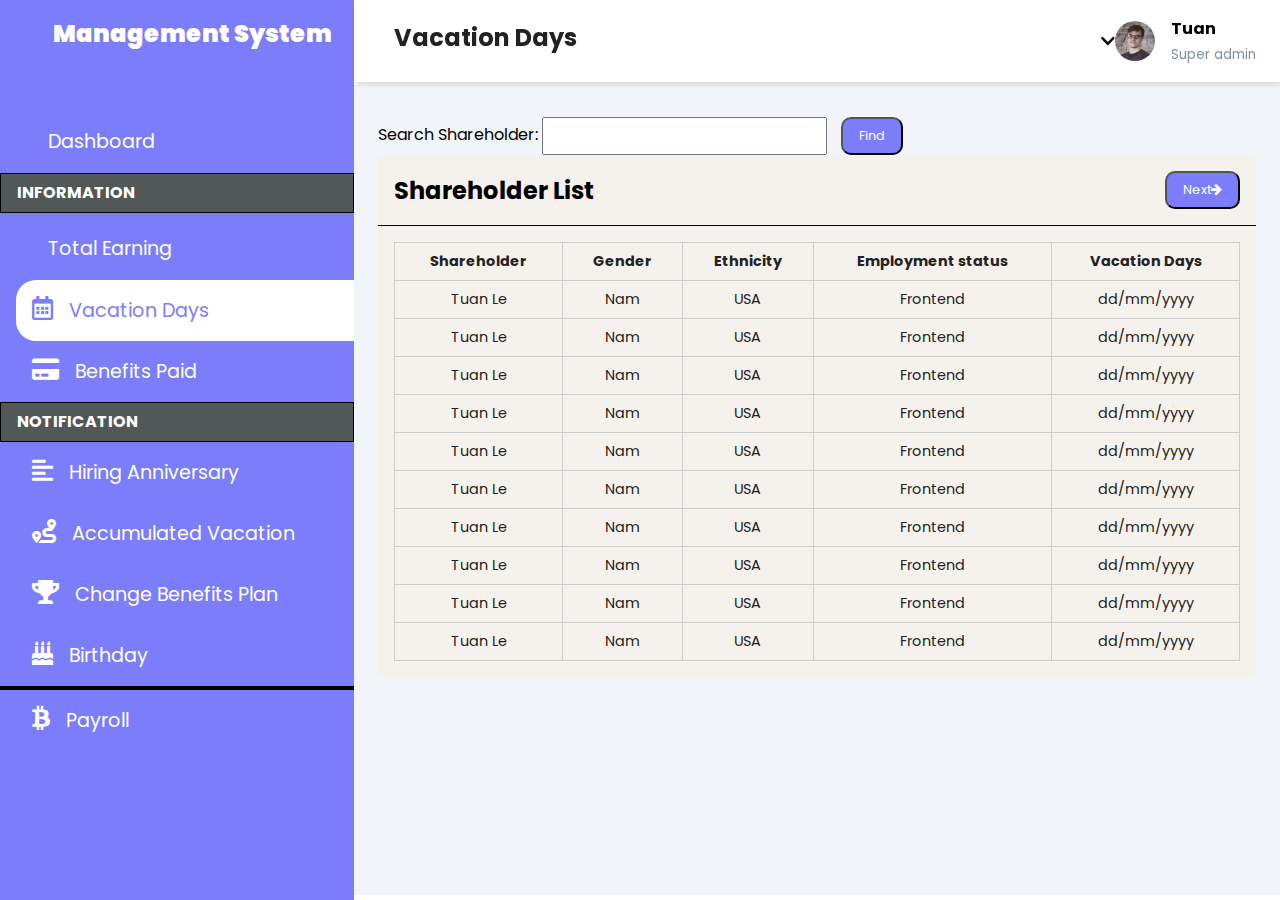
<file: VacationDays.html>
<!DOCTYPE html>
<html lang="en">

<head>
    <meta charset="UTF-8">
    <meta http-equiv="X-UA-Compatible" content="IE=edge">
    <meta name="viewport" content="width=device-width, initial-scale=1.0">
    <title>Dashboard</title>
    <link rel="shortcut icon" href="images/favicon.ico"/>
    <link rel="stylesheet" href="css/all.min.css">
    <link rel="stylesheet" href="https://maxcdn.bootstrapcdn.com/font-awesome/4.7.0/css/font-awesome.min.css">
    <link rel="stylesheet" href="css/VacationDays.css">
    <link rel="stylesheet" href="https://maxst.icons8.com/vue-static/landings/line-awesome/line-awesome/1.3.0/css/line-awesome.min.css">
</head>

<body>
    <input type="checkbox" name="" id="nav-toggle">
    <div class="slidebar">
        <div class="slidebar-brand">
            <h2><span class="lab la-accusoft"></span> <b class="logo">Management System</b> </h2> 
        </div>

        <div class="slidebar-menu">
            <ul>
                <li>
                    <a href="/Dashboard.html" class="active1"><span class="las la-igloo"></span><span>Dashboard</span></a>
                </li>
                <li class="menu"><b>INFORMATION</b></li>
                <li>
                    <a href="/TotalEaring.html"><span class="las la-user"></span><span>Total Earning</span></a>
                </li>
                <li>
                    <a href="#" class="active2"><span class="far fa-calendar-alt"></span><span>Vacation Days</span></a>
                </li>
                <li>
                    <a href="/BenefitsPaid.html"><span class="fas fa-credit-card"></span><span>Benefits Paid</span></a>
                </li>
                <li class="menu"><b>NOTIFICATION</b></li>
                <li>
                    <a href="/HiringAnniversary.html"><span class="fas fa-align-left"></span><span>Hiring Anniversary</span></a>
                </li>
                <li>
                    <a href="/AccumulatedVacation.html"><span class="fas fa-route"></span><span>Accumulated Vacation</span></a>
                </li>
                <li>
                    <a href="/ChangeBenefitsPlan.html"><span class="fas fa-trophy"></span><span>Change Benefits Plan</span></a>
                </li>
                <li style="border-bottom:.3rem solid black;">
                    <a href="/Birthday.html"><span class="fas fa-birthday-cake"></span><span>Birthday</span></a>
                </li>
                <!-- <li>
                    <a href=""><span class="fas la-user-circle "></span><span>Account</span></a>
                </li> -->
                <li>
                    <a href="#"><span class="fab fa-bitcoin"></span><span>Payroll</span></a>
                </li>
            </ul>
        </div>
    </div>
    <div class="main-content">
        <header>
            <h2>
                <label for="nav-toggle">
                        <span class="las la-bars"></span>
                    </label> Vacation Days
            </h2>

            <div class="user-wrapper">
                <div class="nav">
                    <li>
                        <a href="#" class="fas fa-chevron-down" ></a>
                        <ul class="subnav">
                            <li><a href="#"><i class="fas fa-user-circle  m-r-10" ></i>Account</a></li>
                            <li><a href="#"><i class="fas fa-cogs m-r-10"></i>Setting</a></li>
                            <li><a href="index.html"><i class="fas fa-sign-out-alt m-r-10"></i>Log Out</a></li>
                        </ul>
                    </li>
                </div>
                <img src="./images/face.jpg"  width="40px" height="40px" alt="">
                <div>
                    <h4>Tuan</h4>
                    <small>Super admin</small>
                </div>
            </div>
        </header>

        <main>
            <form action="#">
                Search Shareholder:
                <input type="search" class="choose" name="keyword">
                <input type="submit" class="find" value="Find">
            </form>

            <div class="recent-grid">
                <div class="projects">
                    <div class="card">
                        <div class="card-header">
                            <h2>Shareholder List</h2>
                            <button>Next<span class="fa fa-arrow-right "></span></button>
                        </div>
                        <div class="card-body">
                            <table width="100%">
                                <thead>
                                    <tr>
                                        <td>Shareholder</td>
                                        <td>Gender</td>
                                        <td>Ethnicity</td>
                                        <td>Employment status</td>
                                        <td>Vacation Days</td>
                                    </tr>
                                </thead>
                                <tbody>
                                    <tr>
                                        <td>Tuan Le</td>
                                        <td>Nam</td>
                                        <td>USA</td>
                                        <td>Frontend</td>
                                        <td>dd/mm/yyyy</td>
                                    </tr>
                                    <tr>
                                        <td>Tuan Le</td>
                                        <td>Nam</td>
                                        <td>USA</td>
                                        <td>Frontend</td>
                                        <td>dd/mm/yyyy</td>
                                    </tr>
                                    <tr>
                                        <td>Tuan Le</td>
                                        <td>Nam</td>
                                        <td>USA</td>
                                        <td>Frontend</td>
                                        <td>dd/mm/yyyy</td>
                                    </tr>
                                    <tr>
                                        <td>Tuan Le</td>
                                        <td>Nam</td>
                                        <td>USA</td>
                                        <td>Frontend</td>
                                        <td>dd/mm/yyyy</td>
                                    </tr>
                                    <tr>
                                        <td>Tuan Le</td>
                                        <td>Nam</td>
                                        <td>USA</td>
                                        <td>Frontend</td>
                                        <td>dd/mm/yyyy</td>
                                    </tr>
                                    <tr>
                                        <td>Tuan Le</td>
                                        <td>Nam</td>
                                        <td>USA</td>
                                        <td>Frontend</td>
                                        <td>dd/mm/yyyy</td>
                                    </tr>
                                    <tr>
                                        <td>Tuan Le</td>
                                        <td>Nam</td>
                                        <td>USA</td>
                                        <td>Frontend</td>
                                        <td>dd/mm/yyyy</td>
                                    </tr>
                                    <tr>
                                        <td>Tuan Le</td>
                                        <td>Nam</td>
                                        <td>USA</td>
                                        <td>Frontend</td>
                                        <td>dd/mm/yyyy</td>
                                    </tr>
                                    <tr>
                                        <td>Tuan Le</td>
                                        <td>Nam</td>
                                        <td>USA</td>
                                        <td>Frontend</td>
                                        <td>dd/mm/yyyy</td>
                                    </tr>
                                    <tr>
                                        <td>Tuan Le</td>
                                        <td>Nam</td>
                                        <td>USA</td>
                                        <td>Frontend</td>
                                        <td>dd/mm/yyyy</td>
                                    </tr>


                                </tbody>
                            </table>
                        </div>
                    </div>
                </div>
            </div>
        </main>
    </div>


</body>

</html>
</file>
<file: css/Login.css>
@font-face {
  font-family: Poppins-Regular;
  src: url('/webfonts/fonts/poppins/Poppins-Regular.ttf'); 
}

@font-face {
  font-family: Poppins-Medium;
  src: url('/webfonts/fonts/poppins/Poppins-Medium.ttf'); 
}

@font-face {
  font-family: Poppins-Bold;
  src: url('/webfonts/fonts/poppins/Poppins-Bold.ttf'); 
}

@font-face {
  font-family: Poppins-SemiBold;
  src: url('/webfonts/fonts/poppins/Poppins-SemiBold.ttf'); 
}

.p-t-25 {padding-top: 25px;}
.p-b-30 {padding-bottom: 30px;}
.p-t-90 {padding-top: 90px;}


* {
	margin: 0px; 
	padding: 0px; 
	box-sizing: border-box;
}

body, html {
	height: 100%;
	font-family: Poppins-Regular, sans-serif;
}

a {
	font-family: Poppins-Regular;
	font-size: 14px;
	line-height: 1.7;
	color: #666666;
	margin: 0px;
	transition: all 0.4s;
	-webkit-transition: all 0.4s;
}

a:focus {
	outline: none !important;
}

a:hover {
	text-decoration: none;
  color: #fff;
}


h1,h2,h3,h4,h5,h6 {
	margin: 0px;
}

p {
	font-family: Poppins-Regular;
	font-size: 14px;
	line-height: 1.7;
	color: #666666;
	margin: 0px;
}

ul, li {
	margin: 0px;
	list-style-type: none;
}



input {
	outline: none;
	border: none;
}

textarea {
  outline: none;
  border: none;
}

textarea:focus, input:focus {
  border-color: transparent !important;
}

input:focus::-webkit-input-placeholder { color:transparent; }
input::-webkit-input-placeholder { color: #fff;}

label {
  margin: 0;
  display: block;
}


button {
	outline: none !important;
	border: none;
	background: transparent;
}

button:hover {
	cursor: pointer;
}

iframe {
	border: none !important;
}


.txt1 {
  font-family: Poppins-Regular;
  font-size: 13px;
  color: #e5e5e5;
  line-height: 1.5;
}


.limiter {
  width: 100%;
  margin: 0 auto;
}

.container-login100 {
  width: 100%;  
  min-height: 100vh;
  display: -webkit-box;
  display: -webkit-flex;
  display: flex;
  flex-wrap: wrap;
  justify-content: center;
  align-items: center;
  padding: 15px;

  background-repeat: no-repeat;
  background-position: center;
  background-size: cover;
  position: relative;
  z-index: 1;  
}

.container-login100::before {
  content: "";
  display: block;
  position: absolute;
  z-index: -1;
  width: 100%;
  height: 100%;
  top: 0;
  left: 0;
  background-color: rgba(255,255,255,0.6);
}

.wrap-login100 {
  width: 500px;
  border-radius: 10px;
  overflow: hidden;
  padding: 55px 55px 37px 55px;

  background: #7b7dfa;
  background: -webkit-linear-gradient(top, #cd84ec, #7b7dfa);
}


.login100-form {
  width: 100%;
}

.login100-form-logo {
  font-size: 60px; 
  color: #333333;

  display: -webkit-box;
  display: flex;
  justify-content: center;
  align-items: center;
  width: 120px;
  height: 120px;
  border-radius: 50%;
  background-color: #fff;
  margin: 0 auto;
}

.login100-form-title {
  font-family: Poppins-Medium;
  font-size: 30px;
  color: rgb(0, 0, 0);
  line-height: 1.2;
  text-align: center;
  text-transform: uppercase;

  display: block;
}


.wrap-input100 {
  width: 100%;
  position: relative;
  border-bottom: 2px solid rgba(255,255,255,0.24);
  margin-bottom: 30px;
}

.input100 {
  font-family: Poppins-Regular;
  font-size: 16px;
  color: #fff;
  line-height: 1.2;

  display: block;
  width: 100%;
  height: 45px;
  background: transparent;
  padding: 0 5px 0 38px;
}

 
.focus-input100 {
  position: absolute;
  display: block;
  width: 100%;
  height: 100%;
  top: 0;
  left: 0;
  pointer-events: none;
}

.focus-input100::before {
  content: "";
  display: block;
  position: absolute;
  bottom: -2px;
  left: 0;
  width: 0;
  height: 2px;

  -webkit-transition: all 0.4s;
  transition: all 0.4s;

  background: #fff;
}

.focus-input100::after {
  font-family: Material-Design-Iconic-Font;
  font-size: 22px;
  color: #fff;

  content: attr(data-placeholder);
  display: block;
  width: 100%;
  position: absolute;
  top: 6px;
  left: 0px;
  padding-left: 5px;

  -webkit-transition: all 0.4s;
  transition: all 0.4s;
}

.input100:focus {
  padding-left: 5px;
}

.input100:focus + .focus-input100::after {
  top: -22px;
  font-size: 18px;
}

.input100:focus + .focus-input100::before {
  width: 100%;
}

.has-val.input100 + .focus-input100::after {
  top: -22px;
  font-size: 18px;
}

.has-val.input100 + .focus-input100::before {
  width: 100%;
}

.has-val.input100 {
  padding-left: 5px;
}


.contact100-form-checkbox {
  padding-left: 5px;
  padding-top: 5px;
  padding-bottom: 35px;
}

.input-checkbox100 {
  display: none;
}

.label-checkbox100 {
  font-family: Poppins-Regular;
  font-size: 13px;
  color: #fff;
  line-height: 1.2;

  display: block;
  position: relative;
  padding-left: 26px;
  cursor: pointer;
}

.label-checkbox100::before {
  content: "\f26b";
  font-family: Material-Design-Iconic-Font;
  font-size: 13px;
  color: transparent;

  display: -webkit-box;
  display: flex;
  justify-content: center;
  align-items: center;
  position: absolute;
  width: 16px;
  height: 16px;
  border-radius: 2px;
  background: #fff;
  left: 0;
  top: 50%;
  -webkit-transform: translateY(-50%);
  transform: translateY(-50%);
}

.input-checkbox100:checked + .label-checkbox100::before {
  color: #555555;
}


.container-login100-form-btn {
  width: 100%;
  display: -webkit-box;
  display: flex;
  flex-wrap: wrap;
  justify-content: center;
}

.login100-form-btn {
  font-family: Poppins-Medium;
  font-size: 16px;
  color: #555555;
  line-height: 1.2;

  display: -webkit-box;
  display: flex;
  justify-content: center;
  align-items: center;
  padding: 0 20px;
  min-width: 120px;
  height: 50px;
  border-radius: 25px;

  background: #7b7dfa;
  background: -webkit-linear-gradient(bottom, #7579ff, #b224ef);
  position: relative;
  z-index: 1;
  -webkit-transition: all 0.4s;
  transition: all 0.4s;
}

.login100-form-btn::before {
  content: "";
  display: block;
  position: absolute;
  z-index: -1;
  width: 100%;
  height: 100%;
  border-radius: 25px;
  background-color: #fff;
  top: 0;
  left: 0;
  opacity: 1;

  -webkit-transition: all 0.4s;
  transition: all 0.4s;
}

.login100-form-btn:hover {
  color: #fff;
}

.login100-form-btn:hover:before {
  opacity: 0;
}

.validate-input {
  position: relative;
}

.alert-validate::before {
  content: attr(data-validate);
  position: absolute;
  max-width: 70%;
  background-color: #fff;
  border: 1px solid #c80000;
  border-radius: 2px;
  padding: 4px 25px 4px 10px;
  top: 50%;
  -webkit-transform: translateY(-50%);
  transform: translateY(-50%);
  right: 0px;
  pointer-events: none;

  font-family: Poppins-Regular;
  color: #c80000;
  font-size: 13px;
  line-height: 1.4;
  text-align: left;

  visibility: hidden;
  opacity: 0;

  -webkit-transition: opacity 0.4s;
  transition: opacity 0.4s;
}

.alert-validate::after {
  content: "\f12a";
  font-family: FontAwesome;
  font-size: 16px;
  color: #c80000;

  display: block;
  position: absolute;
  top: 50%;
  -webkit-transform: translateY(-50%);
  transform: translateY(-50%);
  right: 5px;
}

.alert-validate:hover:before {
  visibility: visible;
  opacity: 1;
}
</file>
<file: css/AccumulatedVacation.css>
@import url('https://fonts.googleapis.com/css2?family=Poppins:wght@300;400;500;600&display=swap');
:root {
    --main-color: #7b7dfa;
    --color-dark: #1D2231;
    --text-grey: #8390A2;
}
.m-r-10{margin-right: 15px;}


* {
    margin: 0;
    padding: 0;
    box-sizing: border-box;
    list-style-type: none;
    text-decoration: none;
    font-family: 'Poppins', sans-serif;
}

.menu {
    background-color: rgb(82, 87, 87);
    padding: .4rem;
    color: white;
    border: solid 1px black;
}

.slidebar {
    width: 354px;
    position: fixed;
    left: 0;
    top: 0;
    height: 100%;
    background: var(--main-color);
    z-index: 100;
    transition: .2s;
}

.slidebar-brand {
    height: 90px;
    padding: 1rem 0rem 1rem 2rem;
    color: white;
}

.slidebar-brand span {
    display: inline-block;
    padding-right: 1rem;
}

.slidebar-menu {
    margin-top: 1rem;
}

.slidebar-menu li {
    width: 100%;
    padding-left: 1rem;
}

.slidebar-menu li a {
    padding-left: 1rem;
    display: block;
    color: white;
    font-size: 1.2rem;
    padding: 1rem;
}

.slidebar-menu li a span:first-child {
    font-size: 1.5rem;
    padding-right: 1rem;
}

.slidebar-menu li:hover a,
.slidebar-menu a.active2 {
    background-color: rgb(253, 251, 251);
    padding: 1rem;
    color: var(--main-color);
    border-radius: 20px 0 0 20px;
}


/* checkbox */
#nav-toggle:checked+ .slidebar{
    width: 70px;   
}
#nav-toggle:checked+ .slidebar .slidebar-brand{
    font-size: 24px;
    padding-left: 1rem;
}
#nav-toggle:checked+ .slidebar .menu {
    padding: .4rem;
}
#nav-toggle:checked+ .slidebar .menu b{
    visibility:hidden;
}
#nav-toggle:checked+ .slidebar li{
    text-align: center;
    padding-left: 0rem;
}
#nav-toggle:checked+ .slidebar .logo{
    display: none;
}
#nav-toggle:checked+ .slidebar .slidebar-brand h2 span:last-child,
#nav-toggle:checked+ .slidebar li a span:last-child{
    display: none;
}
#nav-toggle:checked ~ .main-content header{
    width: calc(100% - 70px);
    left: 70px;
}
#nav-toggle:checked ~ .main-content{
    margin-left: 70px;
}

.main-content {
    margin-left: 354px;
    transition: .3s;
}

header {
    display: flex;
    justify-content: space-between;
    padding: 1rem 1.5rem;
    box-shadow: 2px 2px 5px rgba(0, 0, 0, 0.2);
    position: fixed;
    top: 0;
    left: 354px;
    width: calc(100% - 354px);
    z-index: 100;
    transition: .3s;
}

/* checkbox */
#nav-toggle{
    display: none;
}

header h2 {
    color: #222;
}

header label span {
    cursor: pointer;
    font-size: 1.7rem;
    padding-right: 1rem;
}

.user-wrapper {
    display: flex;
    align-items: center;
}

.user-wrapper img {
    border-radius: 50px;
    margin-right: 1rem;
}

.user-wrapper small {
    display: inline-block;
    color: var(--text-grey);
}

main {
    margin-top: 85px;
    padding: 2rem 1.5rem;
    background-color: #f1f5f9;
    min-height: calc(100vh - 80px);
}
.choose{
    font-size: 11px;
    font-size: .8rem;
    padding: .5rem 1rem;
    cursor: pointer;
    margin-right: 10px;
}

.recent-grid {}

.card {
    background-color: rgb(245, 241, 236);
    border-radius: 5px;
}

.card-header,
.card-body {
    padding: 1rem;
}

.card-header {
    display: flex;
    justify-content: space-between;
    align-items: center;
    border-bottom: 1px solid rgb(0, 0, 0);
}
.find,
.card-header button {
    background: var(--main-color);
    border-radius: 10px;
    color: white;
    font-size: .8rem;
    padding: .5rem 1rem;
    cursor: pointer;
}
.find:hover,
.card-header button:hover {
    color: var(--main-color);
    background-color: white;
}

table {
    border-collapse: collapse;
}

thead tr {
    border: solid 1px rgb(252, 46, 46);
}

thead td {
    font-weight: 700;
}

td {
    text-align: center;
    padding: .5rem 1rem;
    font-size: .9rem;
    color: #222;
    border: solid 1px #ccc;
}

/* menu admin */
.nav li:hover .subnav,
.nav li a{
    display: block;
    color: black;
}
.nav{
    position: relative;
}
.subnav{
    width: 140px;
    list-style: none;
    display: none;
    position: absolute;
    background-color: white;
    box-shadow: 0 0 10px rgba(0,0,0,0.3);
    margin-left: -40px;
}
.nav .subnav a{
    width: 100%;
    display: inline-block;
    padding: 5px 20px;
    border: 1px solid #ccc;
    transition: 0.3s;
}
.nav .subnav li:hover{
    background-color:var(--main-color);
}
/* menu admin */
</file>
<file: css/BenefitsPaid.css>
@import url('https://fonts.googleapis.com/css2?family=Poppins:wght@300;400;500;600&display=swap');
:root {
    --main-color: #7b7dfa;
    --color-dark: #1D2231;
    --text-grey: #8390A2;
}
.m-r-10{margin-right: 15px;}


* {
    margin: 0;
    padding: 0;
    box-sizing: border-box;
    list-style-type: none;
    text-decoration: none;
    font-family: 'Poppins', sans-serif;
}

.menu {
    background-color: rgb(82, 87, 87);
    padding: .4rem;
    color: white;
    border: solid 1px black;
}

.slidebar {
    width: 354px;
    position: fixed;
    left: 0;
    top: 0;
    height: 100%;
    background: var(--main-color);
    z-index: 100;
    transition: .2s;
}

.slidebar-brand {
    height: 90px;
    padding: 1rem 0rem 1rem 2rem;
    color: white;
}

.slidebar-brand span {
    display: inline-block;
    padding-right: 1rem;
}

.slidebar-menu {
    margin-top: 1rem;
}

.slidebar-menu li {
    width: 100%;
    padding-left: 1rem;
}

.slidebar-menu li a {
    padding-left: 1rem;
    display: block;
    color: white;
    font-size: 1.2rem;
    padding: 1rem;
    border-radius: 20px 0 0 20px;
    transition: 0.4s;
}

.slidebar-menu li a span:first-child {
    font-size: 1.5rem;
    padding-right: 1rem;
}

.slidebar-menu li:hover a,
.slidebar-menu a.active2 {
    background-color: rgb(255, 255, 255);
    padding: 1rem;
    color: var(--main-color);
    border-radius: 20px 0 0 20px;
}


/* checkbox */
#nav-toggle:checked+ .slidebar{
    width: 70px;   
}
#nav-toggle:checked+ .slidebar .slidebar-brand{
    font-size: 24px;
    padding-left: 1rem;
}
#nav-toggle:checked+ .slidebar .menu {
    padding: .4rem;
}
#nav-toggle:checked+ .slidebar .menu b{
    visibility:hidden;
}
#nav-toggle:checked+ .slidebar li{
    text-align: center;
    padding-left: 0rem;
}
#nav-toggle:checked+ .slidebar .logo{
    display: none;
}
#nav-toggle:checked+ .slidebar .slidebar-brand h2 span:last-child,
#nav-toggle:checked+ .slidebar li a span:last-child{
    display: none;
}
#nav-toggle:checked ~ .main-content header{
    width: calc(100% - 70px);
    left: 70px;
}
#nav-toggle:checked ~ .main-content{
    margin-left: 70px;
}

.main-content {
    margin-left: 354px;
    transition: .3s;
}

header {
    display: flex;
    justify-content: space-between;
    padding: 1rem 1.5rem;
    box-shadow: 2px 2px 5px rgba(0, 0, 0, 0.2);
    position: fixed;
    top: 0;
    left: 354px;
    width: calc(100% - 354px);
    z-index: 100;
    transition: .3s;
}

/* checkbox */
#nav-toggle{
    display: none;
}

header h2 {
    color: #222;
}

header label span {
    cursor: pointer;
    font-size: 1.7rem;
    padding-right: 1rem;
}

.user-wrapper {
    display: flex;
    align-items: center;
}

.user-wrapper img {
    border-radius: 50px;
    margin-right: 1rem;
}

.user-wrapper small {
    display: inline-block;
    color: var(--text-grey);
}

main {
    margin-top: 85px;
    padding: 2rem 1.5rem;
    background-color: #f1f5f9;
    min-height: calc(100vh - 90px);
}
.choose{
    font-size: 11px;
    font-size: .8rem;
    padding: .5rem 1rem;
    cursor: text;
    margin-right: 10px;
}
.recent-grid {}

.card {
    background-color: rgb(245, 241, 236);
    border-radius: 5px;
}

.card-header,
.card-body {
    padding: 1rem;
}

.card-header {
    display: flex;
    justify-content: space-between;
    align-items: center;
    border-bottom: 1px solid rgb(0, 0, 0);
}
.find,
.card-header button {
    background: var(--main-color);
    border-radius: 10px;
    color: white;
    font-size: .8rem;
    padding: .5rem 1rem;
    cursor: pointer;
}
.find:hover,
.card-header button:hover {
    color: var(--main-color);
    background-color: white;
}

table {
    border-collapse: collapse;
}

thead tr {
    border: solid 1px rgb(252, 46, 46);
}

thead td {
    font-weight: 700;
}

td {
    text-align: center;
    padding: .5rem 1rem;
    font-size: .9rem;
    color: #222;
    border: solid 1px #ccc;
}

/* menu admin */
.nav li:hover .subnav,
.nav li a{
    display: block;
    color: black;
}
.nav{
    position: relative;
}
.subnav{
    width: 140px;
    list-style: none;
    display: none;
    position: absolute;
    background-color: white;
    box-shadow: 0 0 10px rgba(0,0,0,0.3);
    margin-left: -40px;
}
.nav .subnav a{
    width: 100%;
    display: inline-block;
    padding: 5px 20px;
    border: 1px solid #ccc;
    transition: 0.3s;
}
.nav .subnav li:hover{
    background-color:var(--main-color);
}
/* menu admin */
</file>
<file: css/Birthday.css>
@import url('https://fonts.googleapis.com/css2?family=Poppins:wght@300;400;500;600&display=swap');
:root {
    --main-color: #7b7dfa;
    --color-dark: #1D2231;
    --text-grey: #8390A2;
}
.m-r-10{margin-right: 15px;}


* {
    margin: 0;
    padding: 0;
    box-sizing: border-box;
    list-style-type: none;
    text-decoration: none;
    font-family: 'Poppins', sans-serif;
}

.menu {
    background-color: rgb(82, 87, 87);
    padding: .4rem;
    color: white;
    border: solid 1px black;
}

.slidebar {
    width: 354px;
    position: fixed;
    left: 0;
    top: 0;
    height: 100%;
    background: var(--main-color);
    z-index: 100;
    transition: .2s;
}

.slidebar-brand {
    height: 90px;
    padding: 1rem 0rem 1rem 2rem;
    color: white;
}

.slidebar-brand span {
    display: inline-block;
    padding-right: 1rem;
}

.slidebar-menu {
    margin-top: 1rem;
}

.slidebar-menu li {
    width: 100%;
    padding-left: 1rem;
}

.slidebar-menu li a {
    padding-left: 1rem;
    display: block;
    color: white;
    font-size: 1.2rem;
    padding: 1rem;
    border-radius: 20px 0 0 20px;
    transition: 0.4s;
}

.slidebar-menu li a span:first-child {
    font-size: 1.5rem;
    padding-right: 1rem;
}

.slidebar-menu li:hover a,
.slidebar-menu a.active2 {
    background-color: rgb(255, 255, 255);
    padding: 1rem;
    color: var(--main-color);
    border-radius: 20px 0 0 20px;
}


/* checkbox */
#nav-toggle:checked+ .slidebar{
    width: 70px;   
}
#nav-toggle:checked+ .slidebar .slidebar-brand{
    font-size: 24px;
    padding-left: 1rem;
}
#nav-toggle:checked+ .slidebar .menu {
    padding: .4rem;
}
#nav-toggle:checked+ .slidebar .menu b{
    visibility:hidden;
}
#nav-toggle:checked+ .slidebar li{
    text-align: center;
    padding-left: 0rem;
}
#nav-toggle:checked+ .slidebar .logo{
    display: none;
}
#nav-toggle:checked+ .slidebar .slidebar-brand h2 span:last-child,
#nav-toggle:checked+ .slidebar li a span:last-child{
    display: none;
}
#nav-toggle:checked ~ .main-content header{
    width: calc(100% - 70px);
    left: 70px;
}
#nav-toggle:checked ~ .main-content{
    margin-left: 70px;
}

.main-content {
    margin-left: 354px;
    transition: .3s;
}

header {
    display: flex;
    justify-content: space-between;
    padding: 1rem 1.5rem;
    box-shadow: 2px 2px 5px rgba(0, 0, 0, 0.2);
    position: fixed;
    top: 0;
    left: 354px;
    width: calc(100% - 354px);
    z-index: 100;
    transition: .3s;
}

/* checkbox */
#nav-toggle{
    display: none;
}

header h2 {
    color: #222;
}

header label span {
    cursor: pointer;
    font-size: 1.7rem;
    padding-right: 1rem;
}

.user-wrapper {
    display: flex;
    align-items: center;
}

.user-wrapper img {
    border-radius: 50px;
    margin-right: 1rem;
}

.user-wrapper small {
    display: inline-block;
    color: var(--text-grey);
}

main {
    margin-top: 85px;
    padding: 2rem 1.5rem;
    background-color: #f1f5f9;
    min-height: calc(100vh - 90px);
}

.choose{
    font-size: 11px;
    font-size: .8rem;
    padding: .5rem 1rem;
    cursor: pointer;
    margin-right: 10px;
}
.recent-grid {}

.card {
    background-color: rgb(245, 241, 236);
    border-radius: 5px;
}

.card-header,
.card-body {
    padding: 1rem;
}

.card-header {
    display: flex;
    justify-content: space-between;
    align-items: center;
    border-bottom: 1px solid rgb(0, 0, 0);
}
.find,
.card-header button {
    background: var(--main-color);
    border-radius: 10px;
    color: white;
    font-size: .8rem;
    padding: .5rem 1rem;
    cursor: pointer;
}
.find:hover,
.card-header button:hover {
    color: var(--main-color);
    background-color: white;
}

table {
    border-collapse: collapse;
}

thead tr {
    border: solid 1px rgb(252, 46, 46);
}

thead td {
    font-weight: 700;
}

td {
    text-align: center;
    padding: .5rem 1rem;
    font-size: .9rem;
    color: #222;
    border: solid 1px #ccc;
}

/* menu admin */
.nav li:hover .subnav,
.nav li a{
    display: block;
    color: black;
}
.nav{
    position: relative;
}
.subnav{
    width: 140px;
    list-style: none;
    display: none;
    position: absolute;
    background-color: white;
    box-shadow: 0 0 10px rgba(0,0,0,0.3);
    margin-left: -40px;
}
.nav .subnav a{
    width: 100%;
    display: inline-block;
    padding: 5px 20px;
    border: 1px solid #ccc;
    transition: 0.3s;
}
.nav .subnav li:hover{
    background-color:var(--main-color);
}
/* menu admin */
</file>
<file: css/ChangeBenefitsPlan.css>
@import url('https://fonts.googleapis.com/css2?family=Poppins:wght@300;400;500;600&display=swap');
:root {
    --main-color: #7b7dfa;
    --color-dark: #1D2231;
    --text-grey: #8390A2;
}
.m-r-10{margin-right: 15px;}


* {
    margin: 0;
    padding: 0;
    box-sizing: border-box;
    list-style-type: none;
    text-decoration: none;
    font-family: 'Poppins', sans-serif;
}

.menu {
    background-color: rgb(82, 87, 87);
    padding: .4rem;
    color: white;
    border: solid 1px black;
}

.slidebar {
    width: 354px;
    position: fixed;
    left: 0;
    top: 0;
    height: 100%;
    background: var(--main-color);
    z-index: 100;
    transition: .2s;
}

.slidebar-brand {
    height: 90px;
    padding: 1rem 0rem 1rem 2rem;
    color: white;
}

.slidebar-brand span {
    display: inline-block;
    padding-right: 1rem;
}

.slidebar-menu {
    margin-top: 1rem;
}

.slidebar-menu li {
    width: 100%;
    padding-left: 1rem;
}

.slidebar-menu li a {
    padding-left: 1rem;
    display: block;
    color: white;
    font-size: 1.2rem;
    padding: 1rem;
    border-radius: 20px 0 0 20px;
    transition: 0.4s;
}

.slidebar-menu li a span:first-child {
    font-size: 1.5rem;
    padding-right: 1rem;
}

.slidebar-menu li:hover a,
.slidebar-menu a.active2 {
    background-color: rgb(251, 249, 249);
    padding: 1rem;
    color: var(--main-color);
    border-radius: 20px 0 0 20px;
}

/* checkbox */
#nav-toggle:checked+ .slidebar{
    width: 70px;   
}
#nav-toggle:checked+ .slidebar .slidebar-brand{
    font-size: 24px;
    padding-left: 1rem;
}
#nav-toggle:checked+ .slidebar .menu {
    padding: .4rem;
}
#nav-toggle:checked+ .slidebar .menu b{
    visibility:hidden;
}
#nav-toggle:checked+ .slidebar li{
    text-align: center;
    padding-left: 0rem;
}
#nav-toggle:checked+ .slidebar .logo{
    display: none;
}
#nav-toggle:checked+ .slidebar .slidebar-brand h2 span:last-child,
#nav-toggle:checked+ .slidebar li a span:last-child{
    display: none;
}
#nav-toggle:checked ~ .main-content header{
    width: calc(100% - 70px);
    left: 70px;
}
#nav-toggle:checked ~ .main-content{
    margin-left: 70px;
}

.main-content {
    margin-left: 354px;
    transition: .3s;
}

header {
    display: flex;
    justify-content: space-between;
    padding: 1rem 1.5rem;
    box-shadow: 2px 2px 5px rgba(0, 0, 0, 0.2);
    position: fixed;
    top: 0;
    left: 354px;
    width: calc(100% - 354px);
    z-index: 100;
    transition: .3s;
}

/* checkbox */
#nav-toggle{
    display: none;
}

header h2 {
    color: #222;
}

header label span {
    cursor: pointer;
    font-size: 1.7rem;
    padding-right: 1rem;
}

.user-wrapper {
    display: flex;
    align-items: center;
}

.user-wrapper img {
    border-radius: 50px;
    margin-right: 1rem;
}

.user-wrapper small {
    display: inline-block;
    color: var(--text-grey);
}

main {
    margin-top: 85px;
    padding: 2rem 1.5rem;
    background-color: #f1f5f9;
    min-height: calc(100vh - 90px);
}
.choose{
    font-size: 11px;
    font-size: .8rem;
    padding: .5rem 1rem;
    cursor: text;
    margin-right: 10px;
}
.recent-grid {}

.card {
    background-color: rgb(245, 241, 236);
    border-radius: 5px;
}

.card-header,
.card-body {
    padding: 1rem;
}

.card-header {
    display: flex;
    justify-content: space-between;
    align-items: center;
    border-bottom: 1px solid rgb(0, 0, 0);
}
.find,
.card-header button {
    background: var(--main-color);
    border-radius: 10px;
    color: white;
    font-size: .8rem;
    padding: .5rem 1rem;
    cursor: pointer;
}
.find:hover,
.card-header button:hover {
    color: var(--main-color);
    background-color: white;
}

table {
    border-collapse: collapse;
}

thead tr {
    border: solid 1px rgb(252, 46, 46);
}

thead td {
    font-weight: 700;
}

td {
    text-align: center;
    padding: .5rem 1rem;
    font-size: .9rem;
    color: #222;
    border: solid 1px #ccc;
}

/* menu admin */
.nav li:hover .subnav,
.nav li a{
    display: block;
    color: black;
}
.nav{
    position: relative;
}
.subnav{
    width: 140px;
    list-style: none;
    display: none;
    position: absolute;
    background-color: white;
    box-shadow: 0 0 10px rgba(0,0,0,0.3);
    margin-left: -40px;
}
.nav .subnav a{
    width: 100%;
    display: inline-block;
    padding: 5px 20px;
    border: 1px solid #ccc;
    transition: 0.3s;
}
.nav .subnav li:hover{
    background-color:var(--main-color);
}
/* menu admin */
</file>
<file: css/Dashboard.css>
@import url('https://fonts.googleapis.com/css2?family=Poppins:wght@300;400;500;600&display=swap');
:root {
    --main-color: #7b7dfa;
    --color-dark: #1D2231;
    --text-grey: #8390A2;
}

.m-r-10{margin-right: 15px;}

* {
    margin: 0;
    padding: 0;
    box-sizing: border-box;
    list-style-type: none;
    text-decoration: none;
    font-family: 'Poppins', sans-serif;
}

.menu {
    background-color: rgb(82, 87, 87);
    padding: .4rem;
    color: white;
    border: solid 1px black;
}

.slidebar {
    width: 354px;
    position: fixed;
    left: 0;
    top: 0;
    height: 100%;
    background: var(--main-color);
    z-index: 100;
    transition: .2s;
}

.slidebar-brand {
    height: 90px;
    padding: 1rem 0rem 1rem 2rem;
    color: white;
}

.slidebar-brand span {
    display: inline-block;
    padding-right: 1rem;
}

.slidebar-menu {
    margin-top: 1rem;
}

.slidebar-menu li {
    width: 100%;
    padding-left: 1rem;
}

.slidebar-menu li a {
    padding-left: 1rem;
    display: block;
    color: white;
    font-size: 1.2rem;
    padding: 1rem;
    border-radius: 20px 0 0 20px;
    transition: 0.4s;
}

.slidebar-menu li a span:first-child {
    font-size: 1.5rem;
    padding-right: 1rem;
}

.slidebar-menu li:hover a,
.slidebar-menu a.active1 {
    background-color: rgb(255, 255, 255);
    padding: 1rem;
    color: var(--main-color);
    border-radius: 20px 0 0 20px;
}

/* checkbox */
#nav-toggle:checked+ .slidebar{
/*     width: 70px;    */
}
#nav-toggle:checked+ .slidebar .slidebar-brand{
    font-size: 24px;
    padding-left: 1rem;
    width: 70px;
}
#nav-toggle:checked+ .slidebar .menu {
    padding: .4rem;
}
#nav-toggle:checked+ .slidebar .menu b{
    visibility:hidden;
}
#nav-toggle:checked+ .slidebar li{
    width: 70px;
    text-align: center;
    padding-left: 0rem;
}
#nav-toggle:checked+ .slidebar .logo{
    display: none;
}
#nav-toggle:checked+ .slidebar .icon-logo{
    transition: .4s;
}
#nav-toggle:checked+ .slidebar .slidebar-brand h2 span:last-child,
#nav-toggle:checked+ .slidebar li a span:last-child{
    display: none;
}
#nav-toggle:checked ~ .main-content header{
    background-color: white;
    width: calc(100% - 70px);
    left: 70px;
}
#nav-toggle:checked ~ .main-content{
    z-index: 100;
    margin-left: 70px;
}

#nav-toggle:checked ~ .main-content main{
    /* background-color: white; */
    /* width: calc(100% - 70px); */
    /* left: 70px; */

}
.main-content {
    transition: .3s;
    margin-left: 354px;
    z-index: 100;
}

header {
    display: flex;
    justify-content: space-between;
    padding: 1rem 1.5rem;
    box-shadow: 2px 2px 5px rgba(0, 0, 0, 0.2);
    position: fixed;
    top: 0;
    left: 354px;
    width: calc(100% - 354px);
    z-index: 100;
    transition: .3s;
}

/* checkbox */
#nav-toggle{
    display: none;
}

header h2 {
    color: #222;
}

header label span {
    cursor: pointer;
    font-size: 1.7rem;
    padding-right: 1rem;
}

.user-wrapper {
    display: flex;
    align-items: center;
}

.user-wrapper img {
    border-radius: 50px;
    margin-right: 1rem;
}

.user-wrapper small {
    display: inline-block;
    color: var(--text-grey);
}

main {
    margin-top: 85px;
    padding: 2rem 1.5rem;
    background-color: #f1f5f9;
    min-height: calc(100vh - 90px);
}

.cards {
    display: grid;
    grid-template-columns: repeat(4, 1fr);
    grid-gap: 2rem;
    margin-top: 1rem;
}

.cards-single {
    display: flex;
    justify-content: space-between;
    background-color: white;
    padding: 2rem;
    border-radius: 10px;
}

.cards-single div:last-child span {
    font-size: 2rem;
    color: var(--main-color);
}

.cards-single div:first-child span {
    color: var(--text-grey);
}

/* menu admin */
.nav li:hover .subnav,
.nav li a{
    display: block;
    color: black;
}
.nav{
    position: relative;
}
.subnav{
    width: 140px;
    list-style: none;
    display: none;
    position: absolute;
    background-color: white;
    box-shadow: 0 0 10px rgba(0,0,0,0.3);
    margin-left: -40px;
}
.nav .subnav a{
    width: 100%;
    display: inline-block;
    padding: 5px 20px;
    border: 1px solid #ccc;
    transition: 0.3s;
}
.nav .subnav li:hover{
    background-color:var(--main-color);
}
/* menu admin */
</file>
<file: css/TotalEaring.css>
@import url('https://fonts.googleapis.com/css2?family=Poppins:wght@300;400;500;600&display=swap');
:root {
    --main-color: #7b7dfa;
    --color-dark: #1D2231;
    --text-grey: #8390A2;
}
.m-r-10{margin-right: 15px;}


* {
    margin: 0;
    padding: 0;
    box-sizing: border-box;
    list-style-type: none;
    text-decoration: none;
    font-family: 'Poppins', sans-serif;
}

.menu {
    background-color: rgb(82, 87, 87);
    padding: .4rem;
    color: white;
    border: solid 1px black;
}

.slidebar {
    width: 354px;
    position: fixed;
    left: 0;
    top: 0;
    height: 100%;
    background: var(--main-color);
    z-index: 100;
    transition: .2s;
}

.slidebar-brand {
    height: 90px;
    padding: 1rem 0rem 1rem 2rem;
    color: white;
}

.slidebar-brand span {
    display: inline-block;
    padding-right: 1rem;
}

.slidebar-menu {
    margin-top: 1rem;
}

.slidebar-menu li {
    width: 100%;
    padding-left: 1rem;
}

.slidebar-menu li a {
    padding-left: 1rem;
    display: block;
    color: white;
    font-size: 1.2rem;
    padding: 1rem;
    border-radius: 20px 0 0 20px;
    transition: 0.4s;
}

.slidebar-menu li a span:first-child {
    font-size: 1.5rem;
    padding-right: 1rem;
}

.slidebar-menu li:hover a,
.slidebar-menu a.active2 {
    background-color: rgb(255, 255, 255);
    padding: 1rem;
    color: var(--main-color);
    border-radius: 20px 0 0 20px;
}


/* checkbox */
#nav-toggle:checked+ .slidebar{
    width: 70px;   
}
#nav-toggle:checked+ .slidebar .slidebar-brand{
    font-size: 24px;
    padding-left: 1rem;
}
#nav-toggle:checked+ .slidebar .menu {
    padding: .4rem;
}
#nav-toggle:checked+ .slidebar .menu b{
    visibility:hidden;
}
#nav-toggle:checked+ .slidebar li{
    text-align: center;
    padding-left: 0rem;
}
#nav-toggle:checked+ .slidebar .logo{
    display: none;
}
#nav-toggle:checked+ .slidebar .slidebar-brand h2 span:last-child,
#nav-toggle:checked+ .slidebar li a span:last-child{
    display: none;
}
#nav-toggle:checked ~ .main-content header{
    width: calc(100% - 70px);
    left: 70px;
}
#nav-toggle:checked ~ .main-content{
    margin-left: 70px;
}

.main-content {
    margin-left: 354px;
    transition: .3s;
}

header {
    display: flex;
    justify-content: space-between;
    padding: 1rem 1.5rem;
    box-shadow: 2px 2px 5px rgba(0, 0, 0, 0.2);
    position: fixed;
    top: 0;
    left: 354px;
    width: calc(100% - 354px);
    z-index: 100;
    transition: .3s;
}

/* checkbox */
#nav-toggle{
    display: none;
}

header h2 {
    color: #222;
}

header label span {
    cursor: pointer;
    font-size: 1.7rem;
    padding-right: 1rem;
}

.user-wrapper {
    display: flex;
    align-items: center;
}

.user-wrapper img {
    border-radius: 50px;
    margin-right: 1rem;
}

.user-wrapper small {
    display: inline-block;
    color: var(--text-grey);
}

main {
    margin-top: 85px;
    padding: 2rem 1.5rem;
    background-color: #f1f5f9;
    min-height: calc(100vh - 90px);
}

.choose{
    font-size: 11px;
    font-size: .8rem;
    padding: .5rem 1rem;
    cursor: text;
    margin-right: 10px;
}
.recent-grid {}

.card {
    background-color: rgb(245, 241, 236);
    border-radius: 5px;
}

.card-header,
.card-body {
    padding: 1rem;
}

.card-header {
    display: flex;
    justify-content: space-between;
    align-items: center;
    border-bottom: 1px solid rgb(0, 0, 0);
}
.find,
.card-header button {
    background: var(--main-color);
    border-radius: 10px;
    color: white;
    font-size: .8rem;
    padding: .5rem 1rem;
    cursor: pointer;
}
.find:hover,
.card-header button:hover {
    color: var(--main-color);
    background-color: white;
}

table {
    border-collapse: collapse;
}

thead tr {
    border: solid 1px rgb(252, 46, 46);
}

thead td {
    font-weight: 700;
}

td {
    text-align: center;
    padding: .5rem 1rem;
    font-size: .9rem;
    color: #222;
    border: solid 1px #ccc;
}

/* menu admin */
.nav li:hover .subnav,
.nav li a{
    display: block;
    color: black;
}
.nav{
    position: relative;
}
.subnav{
    width: 140px;
    list-style: none;
    display: none;
    position: absolute;
    background-color: white;
    box-shadow: 0 0 10px rgba(0,0,0,0.3);
    margin-left: -40px;
}
.nav .subnav a{
    width: 100%;
    display: inline-block;
    padding: 5px 20px;
    border: 1px solid #ccc;
    transition: 0.3s;
}
.nav .subnav li:hover{
    background-color:var(--main-color);
}
/* menu admin */
</file>
<file: css/VacationDays.css>
@import url('https://fonts.googleapis.com/css2?family=Poppins:wght@300;400;500;600&display=swap');
:root {
    --main-color: #7b7dfa;
    --color-dark: #1D2231;
    --text-grey: #8390A2;
}
.m-r-10{margin-right: 15px;}


* {
    margin: 0;
    padding: 0;
    box-sizing: border-box;
    list-style-type: none;
    text-decoration: none;
    font-family: 'Poppins', sans-serif;
}

.menu {
    background-color: rgb(82, 87, 87);
    padding: .4rem;
    color: white;
    border: solid 1px black;
}

.slidebar {
    width: 354px;
    position: fixed;
    left: 0;
    top: 0;
    height: 100%;
    background: var(--main-color);
    z-index: 100;
    transition: .2s;
}

.slidebar-brand {
    height: 90px;
    padding: 1rem 0rem 1rem 2rem;
    color: white;
}

.slidebar-brand span {
    display: inline-block;
    padding-right: 1rem;
}

.slidebar-menu {
    margin-top: 1rem;
}

.slidebar-menu li {
    width: 100%;
    padding-left: 1rem;
}

.slidebar-menu li a {
    padding-left: 1rem;
    display: block;
    color: white;
    font-size: 1.2rem;
    padding: 1rem;
    border-radius: 20px 0 0 20px;
    transition: 0.4s;
}

.slidebar-menu li a span:first-child {
    font-size: 1.5rem;
    padding-right: 1rem;
}

.slidebar-menu li:hover a,
.slidebar-menu a.active2 {
    background-color: rgb(255, 255, 255);
    padding: 1rem;
    color: var(--main-color);
    border-radius: 20px 0 0 20px;
}

/* checkbox */
#nav-toggle:checked+ .slidebar{
    width: 70px;   
}
#nav-toggle:checked+ .slidebar .slidebar-brand{
    font-size: 24px;
    padding-left: 1rem;
}
#nav-toggle:checked+ .slidebar .menu {
    padding: .4rem;
}
#nav-toggle:checked+ .slidebar .menu b{
    visibility:hidden;
}
#nav-toggle:checked+ .slidebar li{
    text-align: center;
    padding-left: 0rem;
}
#nav-toggle:checked+ .slidebar .logo{
    display: none;
}
#nav-toggle:checked+ .slidebar .slidebar-brand h2 span:last-child,
#nav-toggle:checked+ .slidebar li a span:last-child{
    display: none;
}
#nav-toggle:checked ~ .main-content header{
    width: calc(100% - 70px);
    left: 70px;
}
#nav-toggle:checked ~ .main-content{
    margin-left: 70px;
}

.main-content {
    margin-left: 354px;
    transition: .3s;
}

header {
    display: flex;
    justify-content: space-between;
    padding: 1rem 1.5rem;
    box-shadow: 2px 2px 5px rgba(0, 0, 0, 0.2);
    position: fixed;
    top: 0;
    left: 354px;
    width: calc(100% - 354px);
    z-index: 100;
    transition: .3s;
}

/* checkbox */
#nav-toggle{
    display: none;
}

header h2 {
    color: #222;
}

header label span {
    cursor: pointer;
    font-size: 1.7rem;
    padding-right: 1rem;
}

.user-wrapper {
    display: flex;
    align-items: center;
}

.user-wrapper img {
    border-radius: 50px;
    margin-right: 1rem;
}

.user-wrapper small {
    display: inline-block;
    color: var(--text-grey);
}

main {
    margin-top: 85px;
    padding: 2rem 1.5rem;
    background-color: #f1f5f9;
    min-height: calc(100vh - 90px);
}
.choose{
    font-size: 11px;
    font-size: .8rem;
    padding: .5rem 1rem;
    cursor: text;
    margin-right: 10px;
}
.recent-grid {}

.card {
    background-color: rgb(245, 241, 236);
    border-radius: 5px;
}

.card-header,
.card-body {
    padding: 1rem;
}

.card-header {
    display: flex;
    justify-content: space-between;
    align-items: center;
    border-bottom: 1px solid rgb(0, 0, 0);
}
.find,
.card-header button {
    background: var(--main-color);
    border-radius: 10px;
    color: white;
    font-size: .8rem;
    padding: .5rem 1rem;
    cursor: pointer;
}
.find:hover,
.card-header button:hover {
    color: var(--main-color);
    background-color: white;
}

table {
    border-collapse: collapse;
}

thead tr {
    border: solid 1px rgb(252, 46, 46);
}

thead td {
    font-weight: 700;
}

td {
    text-align: center;
    padding: .5rem 1rem;
    font-size: .9rem;
    color: #222;
    border: solid 1px #ccc;
}

/* menu admin */
.nav li:hover .subnav,
.nav li a{
    display: block;
    color: black;
}
.nav{
    position: relative;
}
.subnav{
    width: 140px;
    list-style: none;
    display: none;
    position: absolute;
    background-color: white;
    box-shadow: 0 0 10px rgba(0,0,0,0.3);
    margin-left: -40px;
}
.nav .subnav a{
    width: 100%;
    display: inline-block;
    padding: 5px 20px;
    border: 1px solid #ccc;
    transition: 0.3s;
}
.nav .subnav li:hover{
    background-color:var(--main-color);
}
/* menu admin */
</file>
<file: webfonts/fonts/iconic/css/material-design-iconic-font.min.css>
@font-face{font-family:Material-Design-Iconic-Font;src:url(../fonts/Material-Design-Iconic-Font.woff2?v=2.2.0) format('woff2'),url(../fonts/Material-Design-Iconic-Font.woff?v=2.2.0) format('woff'),url(../fonts/Material-Design-Iconic-Font.ttf?v=2.2.0) format('truetype')}.zmdi{display:inline-block;font:normal normal normal 14px/1 'Material-Design-Iconic-Font';font-size:inherit;text-rendering:auto;-webkit-font-smoothing:antialiased;-moz-osx-font-smoothing:grayscale}.zmdi-hc-lg{font-size:1.33333333em;line-height:.75em;vertical-align:-15%}.zmdi-hc-2x{font-size:2em}.zmdi-hc-3x{font-size:3em}.zmdi-hc-4x{font-size:4em}.zmdi-hc-5x{font-size:5em}.zmdi-hc-fw{width:1.28571429em;text-align:center}.zmdi-hc-ul{padding-left:0;margin-left:2.14285714em;list-style-type:none}.zmdi-hc-ul>li{position:relative}.zmdi-hc-li{position:absolute;left:-2.14285714em;width:2.14285714em;top:.14285714em;text-align:center}.zmdi-hc-li.zmdi-hc-lg{left:-1.85714286em}.zmdi-hc-border{padding:.1em .25em;border:solid .1em #9e9e9e;border-radius:2px}.zmdi-hc-border-circle{padding:.1em .25em;border:solid .1em #9e9e9e;border-radius:50%}.zmdi.pull-left{float:left;margin-right:.15em}.zmdi.pull-right{float:right;margin-left:.15em}.zmdi-hc-spin{-webkit-animation:zmdi-spin 1.5s infinite linear;animation:zmdi-spin 1.5s infinite linear}.zmdi-hc-spin-reverse{-webkit-animation:zmdi-spin-reverse 1.5s infinite linear;animation:zmdi-spin-reverse 1.5s infinite linear}@-webkit-keyframes zmdi-spin{0%{-webkit-transform:rotate(0deg);transform:rotate(0deg)}100%{-webkit-transform:rotate(359deg);transform:rotate(359deg)}}@keyframes zmdi-spin{0%{-webkit-transform:rotate(0deg);transform:rotate(0deg)}100%{-webkit-transform:rotate(359deg);transform:rotate(359deg)}}@-webkit-keyframes zmdi-spin-reverse{0%{-webkit-transform:rotate(0deg);transform:rotate(0deg)}100%{-webkit-transform:rotate(-359deg);transform:rotate(-359deg)}}@keyframes zmdi-spin-reverse{0%{-webkit-transform:rotate(0deg);transform:rotate(0deg)}100%{-webkit-transform:rotate(-359deg);transform:rotate(-359deg)}}.zmdi-hc-rotate-90{-webkit-transform:rotate(90deg);-ms-transform:rotate(90deg);transform:rotate(90deg)}.zmdi-hc-rotate-180{-webkit-transform:rotate(180deg);-ms-transform:rotate(180deg);transform:rotate(180deg)}.zmdi-hc-rotate-270{-webkit-transform:rotate(270deg);-ms-transform:rotate(270deg);transform:rotate(270deg)}.zmdi-hc-flip-horizontal{-webkit-transform:scale(-1,1);-ms-transform:scale(-1,1);transform:scale(-1,1)}.zmdi-hc-flip-vertical{-webkit-transform:scale(1,-1);-ms-transform:scale(1,-1);transform:scale(1,-1)}.zmdi-hc-stack{position:relative;display:inline-block;width:2em;height:2em;line-height:2em;vertical-align:middle}.zmdi-hc-stack-1x,.zmdi-hc-stack-2x{position:absolute;left:0;width:100%;text-align:center}.zmdi-hc-stack-1x{line-height:inherit}.zmdi-hc-stack-2x{font-size:2em}.zmdi-hc-inverse{color:#fff}.zmdi-3d-rotation:before{content:'\f101'}.zmdi-airplane-off:before{content:'\f102'}.zmdi-airplane:before{content:'\f103'}.zmdi-album:before{content:'\f104'}.zmdi-archive:before{content:'\f105'}.zmdi-assignment-account:before{content:'\f106'}.zmdi-assignment-alert:before{content:'\f107'}.zmdi-assignment-check:before{content:'\f108'}.zmdi-assignment-o:before{content:'\f109'}.zmdi-assignment-return:before{content:'\f10a'}.zmdi-assignment-returned:before{content:'\f10b'}.zmdi-assignment:before{content:'\f10c'}.zmdi-attachment-alt:before{content:'\f10d'}.zmdi-attachment:before{content:'\f10e'}.zmdi-audio:before{content:'\f10f'}.zmdi-badge-check:before{content:'\f110'}.zmdi-balance-wallet:before{content:'\f111'}.zmdi-balance:before{content:'\f112'}.zmdi-battery-alert:before{content:'\f113'}.zmdi-battery-flash:before{content:'\f114'}.zmdi-battery-unknown:before{content:'\f115'}.zmdi-battery:before{content:'\f116'}.zmdi-bike:before{content:'\f117'}.zmdi-block-alt:before{content:'\f118'}.zmdi-block:before{content:'\f119'}.zmdi-boat:before{content:'\f11a'}.zmdi-book-image:before{content:'\f11b'}.zmdi-book:before{content:'\f11c'}.zmdi-bookmark-outline:before{content:'\f11d'}.zmdi-bookmark:before{content:'\f11e'}.zmdi-brush:before{content:'\f11f'}.zmdi-bug:before{content:'\f120'}.zmdi-bus:before{content:'\f121'}.zmdi-cake:before{content:'\f122'}.zmdi-car-taxi:before{content:'\f123'}.zmdi-car-wash:before{content:'\f124'}.zmdi-car:before{content:'\f125'}.zmdi-card-giftcard:before{content:'\f126'}.zmdi-card-membership:before{content:'\f127'}.zmdi-card-travel:before{content:'\f128'}.zmdi-card:before{content:'\f129'}.zmdi-case-check:before{content:'\f12a'}.zmdi-case-download:before{content:'\f12b'}.zmdi-case-play:before{content:'\f12c'}.zmdi-case:before{content:'\f12d'}.zmdi-cast-connected:before{content:'\f12e'}.zmdi-cast:before{content:'\f12f'}.zmdi-chart-donut:before{content:'\f130'}.zmdi-chart:before{content:'\f131'}.zmdi-city-alt:before{content:'\f132'}.zmdi-city:before{content:'\f133'}.zmdi-close-circle-o:before{content:'\f134'}.zmdi-close-circle:before{content:'\f135'}.zmdi-close:before{content:'\f136'}.zmdi-cocktail:before{content:'\f137'}.zmdi-code-setting:before{content:'\f138'}.zmdi-code-smartphone:before{content:'\f139'}.zmdi-code:before{content:'\f13a'}.zmdi-coffee:before{content:'\f13b'}.zmdi-collection-bookmark:before{content:'\f13c'}.zmdi-collection-case-play:before{content:'\f13d'}.zmdi-collection-folder-image:before{content:'\f13e'}.zmdi-collection-image-o:before{content:'\f13f'}.zmdi-collection-image:before{content:'\f140'}.zmdi-collection-item-1:before{content:'\f141'}.zmdi-collection-item-2:before{content:'\f142'}.zmdi-collection-item-3:before{content:'\f143'}.zmdi-collection-item-4:before{content:'\f144'}.zmdi-collection-item-5:before{content:'\f145'}.zmdi-collection-item-6:before{content:'\f146'}.zmdi-collection-item-7:before{content:'\f147'}.zmdi-collection-item-8:before{content:'\f148'}.zmdi-collection-item-9-plus:before{content:'\f149'}.zmdi-collection-item-9:before{content:'\f14a'}.zmdi-collection-item:before{content:'\f14b'}.zmdi-collection-music:before{content:'\f14c'}.zmdi-collection-pdf:before{content:'\f14d'}.zmdi-collection-plus:before{content:'\f14e'}.zmdi-collection-speaker:before{content:'\f14f'}.zmdi-collection-text:before{content:'\f150'}.zmdi-collection-video:before{content:'\f151'}.zmdi-compass:before{content:'\f152'}.zmdi-cutlery:before{content:'\f153'}.zmdi-delete:before{content:'\f154'}.zmdi-dialpad:before{content:'\f155'}.zmdi-dns:before{content:'\f156'}.zmdi-drink:before{content:'\f157'}.zmdi-edit:before{content:'\f158'}.zmdi-email-open:before{content:'\f159'}.zmdi-email:before{content:'\f15a'}.zmdi-eye-off:before{content:'\f15b'}.zmdi-eye:before{content:'\f15c'}.zmdi-eyedropper:before{content:'\f15d'}.zmdi-favorite-outline:before{content:'\f15e'}.zmdi-favorite:before{content:'\f15f'}.zmdi-filter-list:before{content:'\f160'}.zmdi-fire:before{content:'\f161'}.zmdi-flag:before{content:'\f162'}.zmdi-flare:before{content:'\f163'}.zmdi-flash-auto:before{content:'\f164'}.zmdi-flash-off:before{content:'\f165'}.zmdi-flash:before{content:'\f166'}.zmdi-flip:before{content:'\f167'}.zmdi-flower-alt:before{content:'\f168'}.zmdi-flower:before{content:'\f169'}.zmdi-font:before{content:'\f16a'}.zmdi-fullscreen-alt:before{content:'\f16b'}.zmdi-fullscreen-exit:before{content:'\f16c'}.zmdi-fullscreen:before{content:'\f16d'}.zmdi-functions:before{content:'\f16e'}.zmdi-gas-station:before{content:'\f16f'}.zmdi-gesture:before{content:'\f170'}.zmdi-globe-alt:before{content:'\f171'}.zmdi-globe-lock:before{content:'\f172'}.zmdi-globe:before{content:'\f173'}.zmdi-graduation-cap:before{content:'\f174'}.zmdi-home:before{content:'\f175'}.zmdi-hospital-alt:before{content:'\f176'}.zmdi-hospital:before{content:'\f177'}.zmdi-hotel:before{content:'\f178'}.zmdi-hourglass-alt:before{content:'\f179'}.zmdi-hourglass-outline:before{content:'\f17a'}.zmdi-hourglass:before{content:'\f17b'}.zmdi-http:before{content:'\f17c'}.zmdi-image-alt:before{content:'\f17d'}.zmdi-image-o:before{content:'\f17e'}.zmdi-image:before{content:'\f17f'}.zmdi-inbox:before{content:'\f180'}.zmdi-invert-colors-off:before{content:'\f181'}.zmdi-invert-colors:before{content:'\f182'}.zmdi-key:before{content:'\f183'}.zmdi-label-alt-outline:before{content:'\f184'}.zmdi-label-alt:before{content:'\f185'}.zmdi-label-heart:before{content:'\f186'}.zmdi-label:before{content:'\f187'}.zmdi-labels:before{content:'\f188'}.zmdi-lamp:before{content:'\f189'}.zmdi-landscape:before{content:'\f18a'}.zmdi-layers-off:before{content:'\f18b'}.zmdi-layers:before{content:'\f18c'}.zmdi-library:before{content:'\f18d'}.zmdi-link:before{content:'\f18e'}.zmdi-lock-open:before{content:'\f18f'}.zmdi-lock-outline:before{content:'\f190'}.zmdi-lock:before{content:'\f191'}.zmdi-mail-reply-all:before{content:'\f192'}.zmdi-mail-reply:before{content:'\f193'}.zmdi-mail-send:before{content:'\f194'}.zmdi-mall:before{content:'\f195'}.zmdi-map:before{content:'\f196'}.zmdi-menu:before{content:'\f197'}.zmdi-money-box:before{content:'\f198'}.zmdi-money-off:before{content:'\f199'}.zmdi-money:before{content:'\f19a'}.zmdi-more-vert:before{content:'\f19b'}.zmdi-more:before{content:'\f19c'}.zmdi-movie-alt:before{content:'\f19d'}.zmdi-movie:before{content:'\f19e'}.zmdi-nature-people:before{content:'\f19f'}.zmdi-nature:before{content:'\f1a0'}.zmdi-navigation:before{content:'\f1a1'}.zmdi-open-in-browser:before{content:'\f1a2'}.zmdi-open-in-new:before{content:'\f1a3'}.zmdi-palette:before{content:'\f1a4'}.zmdi-parking:before{content:'\f1a5'}.zmdi-pin-account:before{content:'\f1a6'}.zmdi-pin-assistant:before{content:'\f1a7'}.zmdi-pin-drop:before{content:'\f1a8'}.zmdi-pin-help:before{content:'\f1a9'}.zmdi-pin-off:before{content:'\f1aa'}.zmdi-pin:before{content:'\f1ab'}.zmdi-pizza:before{content:'\f1ac'}.zmdi-plaster:before{content:'\f1ad'}.zmdi-power-setting:before{content:'\f1ae'}.zmdi-power:before{content:'\f1af'}.zmdi-print:before{content:'\f1b0'}.zmdi-puzzle-piece:before{content:'\f1b1'}.zmdi-quote:before{content:'\f1b2'}.zmdi-railway:before{content:'\f1b3'}.zmdi-receipt:before{content:'\f1b4'}.zmdi-refresh-alt:before{content:'\f1b5'}.zmdi-refresh-sync-alert:before{content:'\f1b6'}.zmdi-refresh-sync-off:before{content:'\f1b7'}.zmdi-refresh-sync:before{content:'\f1b8'}.zmdi-refresh:before{content:'\f1b9'}.zmdi-roller:before{content:'\f1ba'}.zmdi-ruler:before{content:'\f1bb'}.zmdi-scissors:before{content:'\f1bc'}.zmdi-screen-rotation-lock:before{content:'\f1bd'}.zmdi-screen-rotation:before{content:'\f1be'}.zmdi-search-for:before{content:'\f1bf'}.zmdi-search-in-file:before{content:'\f1c0'}.zmdi-search-in-page:before{content:'\f1c1'}.zmdi-search-replace:before{content:'\f1c2'}.zmdi-search:before{content:'\f1c3'}.zmdi-seat:before{content:'\f1c4'}.zmdi-settings-square:before{content:'\f1c5'}.zmdi-settings:before{content:'\f1c6'}.zmdi-shield-check:before{content:'\f1c7'}.zmdi-shield-security:before{content:'\f1c8'}.zmdi-shopping-basket:before{content:'\f1c9'}.zmdi-shopping-cart-plus:before{content:'\f1ca'}.zmdi-shopping-cart:before{content:'\f1cb'}.zmdi-sign-in:before{content:'\f1cc'}.zmdi-sort-amount-asc:before{content:'\f1cd'}.zmdi-sort-amount-desc:before{content:'\f1ce'}.zmdi-sort-asc:before{content:'\f1cf'}.zmdi-sort-desc:before{content:'\f1d0'}.zmdi-spellcheck:before{content:'\f1d1'}.zmdi-storage:before{content:'\f1d2'}.zmdi-store-24:before{content:'\f1d3'}.zmdi-store:before{content:'\f1d4'}.zmdi-subway:before{content:'\f1d5'}.zmdi-sun:before{content:'\f1d6'}.zmdi-tab-unselected:before{content:'\f1d7'}.zmdi-tab:before{content:'\f1d8'}.zmdi-tag-close:before{content:'\f1d9'}.zmdi-tag-more:before{content:'\f1da'}.zmdi-tag:before{content:'\f1db'}.zmdi-thumb-down:before{content:'\f1dc'}.zmdi-thumb-up-down:before{content:'\f1dd'}.zmdi-thumb-up:before{content:'\f1de'}.zmdi-ticket-star:before{content:'\f1df'}.zmdi-toll:before{content:'\f1e0'}.zmdi-toys:before{content:'\f1e1'}.zmdi-traffic:before{content:'\f1e2'}.zmdi-translate:before{content:'\f1e3'}.zmdi-triangle-down:before{content:'\f1e4'}.zmdi-triangle-up:before{content:'\f1e5'}.zmdi-truck:before{content:'\f1e6'}.zmdi-turning-sign:before{content:'\f1e7'}.zmdi-wallpaper:before{content:'\f1e8'}.zmdi-washing-machine:before{content:'\f1e9'}.zmdi-window-maximize:before{content:'\f1ea'}.zmdi-window-minimize:before{content:'\f1eb'}.zmdi-window-restore:before{content:'\f1ec'}.zmdi-wrench:before{content:'\f1ed'}.zmdi-zoom-in:before{content:'\f1ee'}.zmdi-zoom-out:before{content:'\f1ef'}.zmdi-alert-circle-o:before{content:'\f1f0'}.zmdi-alert-circle:before{content:'\f1f1'}.zmdi-alert-octagon:before{content:'\f1f2'}.zmdi-alert-polygon:before{content:'\f1f3'}.zmdi-alert-triangle:before{content:'\f1f4'}.zmdi-help-outline:before{content:'\f1f5'}.zmdi-help:before{content:'\f1f6'}.zmdi-info-outline:before{content:'\f1f7'}.zmdi-info:before{content:'\f1f8'}.zmdi-notifications-active:before{content:'\f1f9'}.zmdi-notifications-add:before{content:'\f1fa'}.zmdi-notifications-none:before{content:'\f1fb'}.zmdi-notifications-off:before{content:'\f1fc'}.zmdi-notifications-paused:before{content:'\f1fd'}.zmdi-notifications:before{content:'\f1fe'}.zmdi-account-add:before{content:'\f1ff'}.zmdi-account-box-mail:before{content:'\f200'}.zmdi-account-box-o:before{content:'\f201'}.zmdi-account-box-phone:before{content:'\f202'}.zmdi-account-box:before{content:'\f203'}.zmdi-account-calendar:before{content:'\f204'}.zmdi-account-circle:before{content:'\f205'}.zmdi-account-o:before{content:'\f206'}.zmdi-account:before{content:'\f207'}.zmdi-accounts-add:before{content:'\f208'}.zmdi-accounts-alt:before{content:'\f209'}.zmdi-accounts-list-alt:before{content:'\f20a'}.zmdi-accounts-list:before{content:'\f20b'}.zmdi-accounts-outline:before{content:'\f20c'}.zmdi-accounts:before{content:'\f20d'}.zmdi-face:before{content:'\f20e'}.zmdi-female:before{content:'\f20f'}.zmdi-male-alt:before{content:'\f210'}.zmdi-male-female:before{content:'\f211'}.zmdi-male:before{content:'\f212'}.zmdi-mood-bad:before{content:'\f213'}.zmdi-mood:before{content:'\f214'}.zmdi-run:before{content:'\f215'}.zmdi-walk:before{content:'\f216'}.zmdi-cloud-box:before{content:'\f217'}.zmdi-cloud-circle:before{content:'\f218'}.zmdi-cloud-done:before{content:'\f219'}.zmdi-cloud-download:before{content:'\f21a'}.zmdi-cloud-off:before{content:'\f21b'}.zmdi-cloud-outline-alt:before{content:'\f21c'}.zmdi-cloud-outline:before{content:'\f21d'}.zmdi-cloud-upload:before{content:'\f21e'}.zmdi-cloud:before{content:'\f21f'}.zmdi-download:before{content:'\f220'}.zmdi-file-plus:before{content:'\f221'}.zmdi-file-text:before{content:'\f222'}.zmdi-file:before{content:'\f223'}.zmdi-folder-outline:before{content:'\f224'}.zmdi-folder-person:before{content:'\f225'}.zmdi-folder-star-alt:before{content:'\f226'}.zmdi-folder-star:before{content:'\f227'}.zmdi-folder:before{content:'\f228'}.zmdi-gif:before{content:'\f229'}.zmdi-upload:before{content:'\f22a'}.zmdi-border-all:before{content:'\f22b'}.zmdi-border-bottom:before{content:'\f22c'}.zmdi-border-clear:before{content:'\f22d'}.zmdi-border-color:before{content:'\f22e'}.zmdi-border-horizontal:before{content:'\f22f'}.zmdi-border-inner:before{content:'\f230'}.zmdi-border-left:before{content:'\f231'}.zmdi-border-outer:before{content:'\f232'}.zmdi-border-right:before{content:'\f233'}.zmdi-border-style:before{content:'\f234'}.zmdi-border-top:before{content:'\f235'}.zmdi-border-vertical:before{content:'\f236'}.zmdi-copy:before{content:'\f237'}.zmdi-crop:before{content:'\f238'}.zmdi-format-align-center:before{content:'\f239'}.zmdi-format-align-justify:before{content:'\f23a'}.zmdi-format-align-left:before{content:'\f23b'}.zmdi-format-align-right:before{content:'\f23c'}.zmdi-format-bold:before{content:'\f23d'}.zmdi-format-clear-all:before{content:'\f23e'}.zmdi-format-clear:before{content:'\f23f'}.zmdi-format-color-fill:before{content:'\f240'}.zmdi-format-color-reset:before{content:'\f241'}.zmdi-format-color-text:before{content:'\f242'}.zmdi-format-indent-decrease:before{content:'\f243'}.zmdi-format-indent-increase:before{content:'\f244'}.zmdi-format-italic:before{content:'\f245'}.zmdi-format-line-spacing:before{content:'\f246'}.zmdi-format-list-bulleted:before{content:'\f247'}.zmdi-format-list-numbered:before{content:'\f248'}.zmdi-format-ltr:before{content:'\f249'}.zmdi-format-rtl:before{content:'\f24a'}.zmdi-format-size:before{content:'\f24b'}.zmdi-format-strikethrough-s:before{content:'\f24c'}.zmdi-format-strikethrough:before{content:'\f24d'}.zmdi-format-subject:before{content:'\f24e'}.zmdi-format-underlined:before{content:'\f24f'}.zmdi-format-valign-bottom:before{content:'\f250'}.zmdi-format-valign-center:before{content:'\f251'}.zmdi-format-valign-top:before{content:'\f252'}.zmdi-redo:before{content:'\f253'}.zmdi-select-all:before{content:'\f254'}.zmdi-space-bar:before{content:'\f255'}.zmdi-text-format:before{content:'\f256'}.zmdi-transform:before{content:'\f257'}.zmdi-undo:before{content:'\f258'}.zmdi-wrap-text:before{content:'\f259'}.zmdi-comment-alert:before{content:'\f25a'}.zmdi-comment-alt-text:before{content:'\f25b'}.zmdi-comment-alt:before{content:'\f25c'}.zmdi-comment-edit:before{content:'\f25d'}.zmdi-comment-image:before{content:'\f25e'}.zmdi-comment-list:before{content:'\f25f'}.zmdi-comment-more:before{content:'\f260'}.zmdi-comment-outline:before{content:'\f261'}.zmdi-comment-text-alt:before{content:'\f262'}.zmdi-comment-text:before{content:'\f263'}.zmdi-comment-video:before{content:'\f264'}.zmdi-comment:before{content:'\f265'}.zmdi-comments:before{content:'\f266'}.zmdi-check-all:before{content:'\f267'}.zmdi-check-circle-u:before{content:'\f268'}.zmdi-check-circle:before{content:'\f269'}.zmdi-check-square:before{content:'\f26a'}.zmdi-check:before{content:'\f26b'}.zmdi-circle-o:before{content:'\f26c'}.zmdi-circle:before{content:'\f26d'}.zmdi-dot-circle-alt:before{content:'\f26e'}.zmdi-dot-circle:before{content:'\f26f'}.zmdi-minus-circle-outline:before{content:'\f270'}.zmdi-minus-circle:before{content:'\f271'}.zmdi-minus-square:before{content:'\f272'}.zmdi-minus:before{content:'\f273'}.zmdi-plus-circle-o-duplicate:before{content:'\f274'}.zmdi-plus-circle-o:before{content:'\f275'}.zmdi-plus-circle:before{content:'\f276'}.zmdi-plus-square:before{content:'\f277'}.zmdi-plus:before{content:'\f278'}.zmdi-square-o:before{content:'\f279'}.zmdi-star-circle:before{content:'\f27a'}.zmdi-star-half:before{content:'\f27b'}.zmdi-star-outline:before{content:'\f27c'}.zmdi-star:before{content:'\f27d'}.zmdi-bluetooth-connected:before{content:'\f27e'}.zmdi-bluetooth-off:before{content:'\f27f'}.zmdi-bluetooth-search:before{content:'\f280'}.zmdi-bluetooth-setting:before{content:'\f281'}.zmdi-bluetooth:before{content:'\f282'}.zmdi-camera-add:before{content:'\f283'}.zmdi-camera-alt:before{content:'\f284'}.zmdi-camera-bw:before{content:'\f285'}.zmdi-camera-front:before{content:'\f286'}.zmdi-camera-mic:before{content:'\f287'}.zmdi-camera-party-mode:before{content:'\f288'}.zmdi-camera-rear:before{content:'\f289'}.zmdi-camera-roll:before{content:'\f28a'}.zmdi-camera-switch:before{content:'\f28b'}.zmdi-camera:before{content:'\f28c'}.zmdi-card-alert:before{content:'\f28d'}.zmdi-card-off:before{content:'\f28e'}.zmdi-card-sd:before{content:'\f28f'}.zmdi-card-sim:before{content:'\f290'}.zmdi-desktop-mac:before{content:'\f291'}.zmdi-desktop-windows:before{content:'\f292'}.zmdi-device-hub:before{content:'\f293'}.zmdi-devices-off:before{content:'\f294'}.zmdi-devices:before{content:'\f295'}.zmdi-dock:before{content:'\f296'}.zmdi-floppy:before{content:'\f297'}.zmdi-gamepad:before{content:'\f298'}.zmdi-gps-dot:before{content:'\f299'}.zmdi-gps-off:before{content:'\f29a'}.zmdi-gps:before{content:'\f29b'}.zmdi-headset-mic:before{content:'\f29c'}.zmdi-headset:before{content:'\f29d'}.zmdi-input-antenna:before{content:'\f29e'}.zmdi-input-composite:before{content:'\f29f'}.zmdi-input-hdmi:before{content:'\f2a0'}.zmdi-input-power:before{content:'\f2a1'}.zmdi-input-svideo:before{content:'\f2a2'}.zmdi-keyboard-hide:before{content:'\f2a3'}.zmdi-keyboard:before{content:'\f2a4'}.zmdi-laptop-chromebook:before{content:'\f2a5'}.zmdi-laptop-mac:before{content:'\f2a6'}.zmdi-laptop:before{content:'\f2a7'}.zmdi-mic-off:before{content:'\f2a8'}.zmdi-mic-outline:before{content:'\f2a9'}.zmdi-mic-setting:before{content:'\f2aa'}.zmdi-mic:before{content:'\f2ab'}.zmdi-mouse:before{content:'\f2ac'}.zmdi-network-alert:before{content:'\f2ad'}.zmdi-network-locked:before{content:'\f2ae'}.zmdi-network-off:before{content:'\f2af'}.zmdi-network-outline:before{content:'\f2b0'}.zmdi-network-setting:before{content:'\f2b1'}.zmdi-network:before{content:'\f2b2'}.zmdi-phone-bluetooth:before{content:'\f2b3'}.zmdi-phone-end:before{content:'\f2b4'}.zmdi-phone-forwarded:before{content:'\f2b5'}.zmdi-phone-in-talk:before{content:'\f2b6'}.zmdi-phone-locked:before{content:'\f2b7'}.zmdi-phone-missed:before{content:'\f2b8'}.zmdi-phone-msg:before{content:'\f2b9'}.zmdi-phone-paused:before{content:'\f2ba'}.zmdi-phone-ring:before{content:'\f2bb'}.zmdi-phone-setting:before{content:'\f2bc'}.zmdi-phone-sip:before{content:'\f2bd'}.zmdi-phone:before{content:'\f2be'}.zmdi-portable-wifi-changes:before{content:'\f2bf'}.zmdi-portable-wifi-off:before{content:'\f2c0'}.zmdi-portable-wifi:before{content:'\f2c1'}.zmdi-radio:before{content:'\f2c2'}.zmdi-reader:before{content:'\f2c3'}.zmdi-remote-control-alt:before{content:'\f2c4'}.zmdi-remote-control:before{content:'\f2c5'}.zmdi-router:before{content:'\f2c6'}.zmdi-scanner:before{content:'\f2c7'}.zmdi-smartphone-android:before{content:'\f2c8'}.zmdi-smartphone-download:before{content:'\f2c9'}.zmdi-smartphone-erase:before{content:'\f2ca'}.zmdi-smartphone-info:before{content:'\f2cb'}.zmdi-smartphone-iphone:before{content:'\f2cc'}.zmdi-smartphone-landscape-lock:before{content:'\f2cd'}.zmdi-smartphone-landscape:before{content:'\f2ce'}.zmdi-smartphone-lock:before{content:'\f2cf'}.zmdi-smartphone-portrait-lock:before{content:'\f2d0'}.zmdi-smartphone-ring:before{content:'\f2d1'}.zmdi-smartphone-setting:before{content:'\f2d2'}.zmdi-smartphone-setup:before{content:'\f2d3'}.zmdi-smartphone:before{content:'\f2d4'}.zmdi-speaker:before{content:'\f2d5'}.zmdi-tablet-android:before{content:'\f2d6'}.zmdi-tablet-mac:before{content:'\f2d7'}.zmdi-tablet:before{content:'\f2d8'}.zmdi-tv-alt-play:before{content:'\f2d9'}.zmdi-tv-list:before{content:'\f2da'}.zmdi-tv-play:before{content:'\f2db'}.zmdi-tv:before{content:'\f2dc'}.zmdi-usb:before{content:'\f2dd'}.zmdi-videocam-off:before{content:'\f2de'}.zmdi-videocam-switch:before{content:'\f2df'}.zmdi-videocam:before{content:'\f2e0'}.zmdi-watch:before{content:'\f2e1'}.zmdi-wifi-alt-2:before{content:'\f2e2'}.zmdi-wifi-alt:before{content:'\f2e3'}.zmdi-wifi-info:before{content:'\f2e4'}.zmdi-wifi-lock:before{content:'\f2e5'}.zmdi-wifi-off:before{content:'\f2e6'}.zmdi-wifi-outline:before{content:'\f2e7'}.zmdi-wifi:before{content:'\f2e8'}.zmdi-arrow-left-bottom:before{content:'\f2e9'}.zmdi-arrow-left:before{content:'\f2ea'}.zmdi-arrow-merge:before{content:'\f2eb'}.zmdi-arrow-missed:before{content:'\f2ec'}.zmdi-arrow-right-top:before{content:'\f2ed'}.zmdi-arrow-right:before{content:'\f2ee'}.zmdi-arrow-split:before{content:'\f2ef'}.zmdi-arrows:before{content:'\f2f0'}.zmdi-caret-down-circle:before{content:'\f2f1'}.zmdi-caret-down:before{content:'\f2f2'}.zmdi-caret-left-circle:before{content:'\f2f3'}.zmdi-caret-left:before{content:'\f2f4'}.zmdi-caret-right-circle:before{content:'\f2f5'}.zmdi-caret-right:before{content:'\f2f6'}.zmdi-caret-up-circle:before{content:'\f2f7'}.zmdi-caret-up:before{content:'\f2f8'}.zmdi-chevron-down:before{content:'\f2f9'}.zmdi-chevron-left:before{content:'\f2fa'}.zmdi-chevron-right:before{content:'\f2fb'}.zmdi-chevron-up:before{content:'\f2fc'}.zmdi-forward:before{content:'\f2fd'}.zmdi-long-arrow-down:before{content:'\f2fe'}.zmdi-long-arrow-left:before{content:'\f2ff'}.zmdi-long-arrow-return:before{content:'\f300'}.zmdi-long-arrow-right:before{content:'\f301'}.zmdi-long-arrow-tab:before{content:'\f302'}.zmdi-long-arrow-up:before{content:'\f303'}.zmdi-rotate-ccw:before{content:'\f304'}.zmdi-rotate-cw:before{content:'\f305'}.zmdi-rotate-left:before{content:'\f306'}.zmdi-rotate-right:before{content:'\f307'}.zmdi-square-down:before{content:'\f308'}.zmdi-square-right:before{content:'\f309'}.zmdi-swap-alt:before{content:'\f30a'}.zmdi-swap-vertical-circle:before{content:'\f30b'}.zmdi-swap-vertical:before{content:'\f30c'}.zmdi-swap:before{content:'\f30d'}.zmdi-trending-down:before{content:'\f30e'}.zmdi-trending-flat:before{content:'\f30f'}.zmdi-trending-up:before{content:'\f310'}.zmdi-unfold-less:before{content:'\f311'}.zmdi-unfold-more:before{content:'\f312'}.zmdi-apps:before{content:'\f313'}.zmdi-grid-off:before{content:'\f314'}.zmdi-grid:before{content:'\f315'}.zmdi-view-agenda:before{content:'\f316'}.zmdi-view-array:before{content:'\f317'}.zmdi-view-carousel:before{content:'\f318'}.zmdi-view-column:before{content:'\f319'}.zmdi-view-comfy:before{content:'\f31a'}.zmdi-view-compact:before{content:'\f31b'}.zmdi-view-dashboard:before{content:'\f31c'}.zmdi-view-day:before{content:'\f31d'}.zmdi-view-headline:before{content:'\f31e'}.zmdi-view-list-alt:before{content:'\f31f'}.zmdi-view-list:before{content:'\f320'}.zmdi-view-module:before{content:'\f321'}.zmdi-view-quilt:before{content:'\f322'}.zmdi-view-stream:before{content:'\f323'}.zmdi-view-subtitles:before{content:'\f324'}.zmdi-view-toc:before{content:'\f325'}.zmdi-view-web:before{content:'\f326'}.zmdi-view-week:before{content:'\f327'}.zmdi-widgets:before{content:'\f328'}.zmdi-alarm-check:before{content:'\f329'}.zmdi-alarm-off:before{content:'\f32a'}.zmdi-alarm-plus:before{content:'\f32b'}.zmdi-alarm-snooze:before{content:'\f32c'}.zmdi-alarm:before{content:'\f32d'}.zmdi-calendar-alt:before{content:'\f32e'}.zmdi-calendar-check:before{content:'\f32f'}.zmdi-calendar-close:before{content:'\f330'}.zmdi-calendar-note:before{content:'\f331'}.zmdi-calendar:before{content:'\f332'}.zmdi-time-countdown:before{content:'\f333'}.zmdi-time-interval:before{content:'\f334'}.zmdi-time-restore-setting:before{content:'\f335'}.zmdi-time-restore:before{content:'\f336'}.zmdi-time:before{content:'\f337'}.zmdi-timer-off:before{content:'\f338'}.zmdi-timer:before{content:'\f339'}.zmdi-android-alt:before{content:'\f33a'}.zmdi-android:before{content:'\f33b'}.zmdi-apple:before{content:'\f33c'}.zmdi-behance:before{content:'\f33d'}.zmdi-codepen:before{content:'\f33e'}.zmdi-dribbble:before{content:'\f33f'}.zmdi-dropbox:before{content:'\f340'}.zmdi-evernote:before{content:'\f341'}.zmdi-facebook-box:before{content:'\f342'}.zmdi-facebook:before{content:'\f343'}.zmdi-github-box:before{content:'\f344'}.zmdi-github:before{content:'\f345'}.zmdi-google-drive:before{content:'\f346'}.zmdi-google-earth:before{content:'\f347'}.zmdi-google-glass:before{content:'\f348'}.zmdi-google-maps:before{content:'\f349'}.zmdi-google-pages:before{content:'\f34a'}.zmdi-google-play:before{content:'\f34b'}.zmdi-google-plus-box:before{content:'\f34c'}.zmdi-google-plus:before{content:'\f34d'}.zmdi-google:before{content:'\f34e'}.zmdi-instagram:before{content:'\f34f'}.zmdi-language-css3:before{content:'\f350'}.zmdi-language-html5:before{content:'\f351'}.zmdi-language-javascript:before{content:'\f352'}.zmdi-language-python-alt:before{content:'\f353'}.zmdi-language-python:before{content:'\f354'}.zmdi-lastfm:before{content:'\f355'}.zmdi-linkedin-box:before{content:'\f356'}.zmdi-paypal:before{content:'\f357'}.zmdi-pinterest-box:before{content:'\f358'}.zmdi-pocket:before{content:'\f359'}.zmdi-polymer:before{content:'\f35a'}.zmdi-share:before{content:'\f35b'}.zmdi-stackoverflow:before{content:'\f35c'}.zmdi-steam-square:before{content:'\f35d'}.zmdi-steam:before{content:'\f35e'}.zmdi-twitter-box:before{content:'\f35f'}.zmdi-twitter:before{content:'\f360'}.zmdi-vk:before{content:'\f361'}.zmdi-wikipedia:before{content:'\f362'}.zmdi-windows:before{content:'\f363'}.zmdi-aspect-ratio-alt:before{content:'\f364'}.zmdi-aspect-ratio:before{content:'\f365'}.zmdi-blur-circular:before{content:'\f366'}.zmdi-blur-linear:before{content:'\f367'}.zmdi-blur-off:before{content:'\f368'}.zmdi-blur:before{content:'\f369'}.zmdi-brightness-2:before{content:'\f36a'}.zmdi-brightness-3:before{content:'\f36b'}.zmdi-brightness-4:before{content:'\f36c'}.zmdi-brightness-5:before{content:'\f36d'}.zmdi-brightness-6:before{content:'\f36e'}.zmdi-brightness-7:before{content:'\f36f'}.zmdi-brightness-auto:before{content:'\f370'}.zmdi-brightness-setting:before{content:'\f371'}.zmdi-broken-image:before{content:'\f372'}.zmdi-center-focus-strong:before{content:'\f373'}.zmdi-center-focus-weak:before{content:'\f374'}.zmdi-compare:before{content:'\f375'}.zmdi-crop-16-9:before{content:'\f376'}.zmdi-crop-3-2:before{content:'\f377'}.zmdi-crop-5-4:before{content:'\f378'}.zmdi-crop-7-5:before{content:'\f379'}.zmdi-crop-din:before{content:'\f37a'}.zmdi-crop-free:before{content:'\f37b'}.zmdi-crop-landscape:before{content:'\f37c'}.zmdi-crop-portrait:before{content:'\f37d'}.zmdi-crop-square:before{content:'\f37e'}.zmdi-exposure-alt:before{content:'\f37f'}.zmdi-exposure:before{content:'\f380'}.zmdi-filter-b-and-w:before{content:'\f381'}.zmdi-filter-center-focus:before{content:'\f382'}.zmdi-filter-frames:before{content:'\f383'}.zmdi-filter-tilt-shift:before{content:'\f384'}.zmdi-gradient:before{content:'\f385'}.zmdi-grain:before{content:'\f386'}.zmdi-graphic-eq:before{content:'\f387'}.zmdi-hdr-off:before{content:'\f388'}.zmdi-hdr-strong:before{content:'\f389'}.zmdi-hdr-weak:before{content:'\f38a'}.zmdi-hdr:before{content:'\f38b'}.zmdi-iridescent:before{content:'\f38c'}.zmdi-leak-off:before{content:'\f38d'}.zmdi-leak:before{content:'\f38e'}.zmdi-looks:before{content:'\f38f'}.zmdi-loupe:before{content:'\f390'}.zmdi-panorama-horizontal:before{content:'\f391'}.zmdi-panorama-vertical:before{content:'\f392'}.zmdi-panorama-wide-angle:before{content:'\f393'}.zmdi-photo-size-select-large:before{content:'\f394'}.zmdi-photo-size-select-small:before{content:'\f395'}.zmdi-picture-in-picture:before{content:'\f396'}.zmdi-slideshow:before{content:'\f397'}.zmdi-texture:before{content:'\f398'}.zmdi-tonality:before{content:'\f399'}.zmdi-vignette:before{content:'\f39a'}.zmdi-wb-auto:before{content:'\f39b'}.zmdi-eject-alt:before{content:'\f39c'}.zmdi-eject:before{content:'\f39d'}.zmdi-equalizer:before{content:'\f39e'}.zmdi-fast-forward:before{content:'\f39f'}.zmdi-fast-rewind:before{content:'\f3a0'}.zmdi-forward-10:before{content:'\f3a1'}.zmdi-forward-30:before{content:'\f3a2'}.zmdi-forward-5:before{content:'\f3a3'}.zmdi-hearing:before{content:'\f3a4'}.zmdi-pause-circle-outline:before{content:'\f3a5'}.zmdi-pause-circle:before{content:'\f3a6'}.zmdi-pause:before{content:'\f3a7'}.zmdi-play-circle-outline:before{content:'\f3a8'}.zmdi-play-circle:before{content:'\f3a9'}.zmdi-play:before{content:'\f3aa'}.zmdi-playlist-audio:before{content:'\f3ab'}.zmdi-playlist-plus:before{content:'\f3ac'}.zmdi-repeat-one:before{content:'\f3ad'}.zmdi-repeat:before{content:'\f3ae'}.zmdi-replay-10:before{content:'\f3af'}.zmdi-replay-30:before{content:'\f3b0'}.zmdi-replay-5:before{content:'\f3b1'}.zmdi-replay:before{content:'\f3b2'}.zmdi-shuffle:before{content:'\f3b3'}.zmdi-skip-next:before{content:'\f3b4'}.zmdi-skip-previous:before{content:'\f3b5'}.zmdi-stop:before{content:'\f3b6'}.zmdi-surround-sound:before{content:'\f3b7'}.zmdi-tune:before{content:'\f3b8'}.zmdi-volume-down:before{content:'\f3b9'}.zmdi-volume-mute:before{content:'\f3ba'}.zmdi-volume-off:before{content:'\f3bb'}.zmdi-volume-up:before{content:'\f3bc'}.zmdi-n-1-square:before{content:'\f3bd'}.zmdi-n-2-square:before{content:'\f3be'}.zmdi-n-3-square:before{content:'\f3bf'}.zmdi-n-4-square:before{content:'\f3c0'}.zmdi-n-5-square:before{content:'\f3c1'}.zmdi-n-6-square:before{content:'\f3c2'}.zmdi-neg-1:before{content:'\f3c3'}.zmdi-neg-2:before{content:'\f3c4'}.zmdi-plus-1:before{content:'\f3c5'}.zmdi-plus-2:before{content:'\f3c6'}.zmdi-sec-10:before{content:'\f3c7'}.zmdi-sec-3:before{content:'\f3c8'}.zmdi-zero:before{content:'\f3c9'}.zmdi-airline-seat-flat-angled:before{content:'\f3ca'}.zmdi-airline-seat-flat:before{content:'\f3cb'}.zmdi-airline-seat-individual-suite:before{content:'\f3cc'}.zmdi-airline-seat-legroom-extra:before{content:'\f3cd'}.zmdi-airline-seat-legroom-normal:before{content:'\f3ce'}.zmdi-airline-seat-legroom-reduced:before{content:'\f3cf'}.zmdi-airline-seat-recline-extra:before{content:'\f3d0'}.zmdi-airline-seat-recline-normal:before{content:'\f3d1'}.zmdi-airplay:before{content:'\f3d2'}.zmdi-closed-caption:before{content:'\f3d3'}.zmdi-confirmation-number:before{content:'\f3d4'}.zmdi-developer-board:before{content:'\f3d5'}.zmdi-disc-full:before{content:'\f3d6'}.zmdi-explicit:before{content:'\f3d7'}.zmdi-flight-land:before{content:'\f3d8'}.zmdi-flight-takeoff:before{content:'\f3d9'}.zmdi-flip-to-back:before{content:'\f3da'}.zmdi-flip-to-front:before{content:'\f3db'}.zmdi-group-work:before{content:'\f3dc'}.zmdi-hd:before{content:'\f3dd'}.zmdi-hq:before{content:'\f3de'}.zmdi-markunread-mailbox:before{content:'\f3df'}.zmdi-memory:before{content:'\f3e0'}.zmdi-nfc:before{content:'\f3e1'}.zmdi-play-for-work:before{content:'\f3e2'}.zmdi-power-input:before{content:'\f3e3'}.zmdi-present-to-all:before{content:'\f3e4'}.zmdi-satellite:before{content:'\f3e5'}.zmdi-tap-and-play:before{content:'\f3e6'}.zmdi-vibration:before{content:'\f3e7'}.zmdi-voicemail:before{content:'\f3e8'}.zmdi-group:before{content:'\f3e9'}.zmdi-rss:before{content:'\f3ea'}.zmdi-shape:before{content:'\f3eb'}.zmdi-spinner:before{content:'\f3ec'}.zmdi-ungroup:before{content:'\f3ed'}.zmdi-500px:before{content:'\f3ee'}.zmdi-8tracks:before{content:'\f3ef'}.zmdi-amazon:before{content:'\f3f0'}.zmdi-blogger:before{content:'\f3f1'}.zmdi-delicious:before{content:'\f3f2'}.zmdi-disqus:before{content:'\f3f3'}.zmdi-flattr:before{content:'\f3f4'}.zmdi-flickr:before{content:'\f3f5'}.zmdi-github-alt:before{content:'\f3f6'}.zmdi-google-old:before{content:'\f3f7'}.zmdi-linkedin:before{content:'\f3f8'}.zmdi-odnoklassniki:before{content:'\f3f9'}.zmdi-outlook:before{content:'\f3fa'}.zmdi-paypal-alt:before{content:'\f3fb'}.zmdi-pinterest:before{content:'\f3fc'}.zmdi-playstation:before{content:'\f3fd'}.zmdi-reddit:before{content:'\f3fe'}.zmdi-skype:before{content:'\f3ff'}.zmdi-slideshare:before{content:'\f400'}.zmdi-soundcloud:before{content:'\f401'}.zmdi-tumblr:before{content:'\f402'}.zmdi-twitch:before{content:'\f403'}.zmdi-vimeo:before{content:'\f404'}.zmdi-whatsapp:before{content:'\f405'}.zmdi-xbox:before{content:'\f406'}.zmdi-yahoo:before{content:'\f407'}.zmdi-youtube-play:before{content:'\f408'}.zmdi-youtube:before{content:'\f409'}.zmdi-3d-rotation:before{content:'\f101'}.zmdi-airplane-off:before{content:'\f102'}.zmdi-airplane:before{content:'\f103'}.zmdi-album:before{content:'\f104'}.zmdi-archive:before{content:'\f105'}.zmdi-assignment-account:before{content:'\f106'}.zmdi-assignment-alert:before{content:'\f107'}.zmdi-assignment-check:before{content:'\f108'}.zmdi-assignment-o:before{content:'\f109'}.zmdi-assignment-return:before{content:'\f10a'}.zmdi-assignment-returned:before{content:'\f10b'}.zmdi-assignment:before{content:'\f10c'}.zmdi-attachment-alt:before{content:'\f10d'}.zmdi-attachment:before{content:'\f10e'}.zmdi-audio:before{content:'\f10f'}.zmdi-badge-check:before{content:'\f110'}.zmdi-balance-wallet:before{content:'\f111'}.zmdi-balance:before{content:'\f112'}.zmdi-battery-alert:before{content:'\f113'}.zmdi-battery-flash:before{content:'\f114'}.zmdi-battery-unknown:before{content:'\f115'}.zmdi-battery:before{content:'\f116'}.zmdi-bike:before{content:'\f117'}.zmdi-block-alt:before{content:'\f118'}.zmdi-block:before{content:'\f119'}.zmdi-boat:before{content:'\f11a'}.zmdi-book-image:before{content:'\f11b'}.zmdi-book:before{content:'\f11c'}.zmdi-bookmark-outline:before{content:'\f11d'}.zmdi-bookmark:before{content:'\f11e'}.zmdi-brush:before{content:'\f11f'}.zmdi-bug:before{content:'\f120'}.zmdi-bus:before{content:'\f121'}.zmdi-cake:before{content:'\f122'}.zmdi-car-taxi:before{content:'\f123'}.zmdi-car-wash:before{content:'\f124'}.zmdi-car:before{content:'\f125'}.zmdi-card-giftcard:before{content:'\f126'}.zmdi-card-membership:before{content:'\f127'}.zmdi-card-travel:before{content:'\f128'}.zmdi-card:before{content:'\f129'}.zmdi-case-check:before{content:'\f12a'}.zmdi-case-download:before{content:'\f12b'}.zmdi-case-play:before{content:'\f12c'}.zmdi-case:before{content:'\f12d'}.zmdi-cast-connected:before{content:'\f12e'}.zmdi-cast:before{content:'\f12f'}.zmdi-chart-donut:before{content:'\f130'}.zmdi-chart:before{content:'\f131'}.zmdi-city-alt:before{content:'\f132'}.zmdi-city:before{content:'\f133'}.zmdi-close-circle-o:before{content:'\f134'}.zmdi-close-circle:before{content:'\f135'}.zmdi-close:before{content:'\f136'}.zmdi-cocktail:before{content:'\f137'}.zmdi-code-setting:before{content:'\f138'}.zmdi-code-smartphone:before{content:'\f139'}.zmdi-code:before{content:'\f13a'}.zmdi-coffee:before{content:'\f13b'}.zmdi-collection-bookmark:before{content:'\f13c'}.zmdi-collection-case-play:before{content:'\f13d'}.zmdi-collection-folder-image:before{content:'\f13e'}.zmdi-collection-image-o:before{content:'\f13f'}.zmdi-collection-image:before{content:'\f140'}.zmdi-collection-item-1:before{content:'\f141'}.zmdi-collection-item-2:before{content:'\f142'}.zmdi-collection-item-3:before{content:'\f143'}.zmdi-collection-item-4:before{content:'\f144'}.zmdi-collection-item-5:before{content:'\f145'}.zmdi-collection-item-6:before{content:'\f146'}.zmdi-collection-item-7:before{content:'\f147'}.zmdi-collection-item-8:before{content:'\f148'}.zmdi-collection-item-9-plus:before{content:'\f149'}.zmdi-collection-item-9:before{content:'\f14a'}.zmdi-collection-item:before{content:'\f14b'}.zmdi-collection-music:before{content:'\f14c'}.zmdi-collection-pdf:before{content:'\f14d'}.zmdi-collection-plus:before{content:'\f14e'}.zmdi-collection-speaker:before{content:'\f14f'}.zmdi-collection-text:before{content:'\f150'}.zmdi-collection-video:before{content:'\f151'}.zmdi-compass:before{content:'\f152'}.zmdi-cutlery:before{content:'\f153'}.zmdi-delete:before{content:'\f154'}.zmdi-dialpad:before{content:'\f155'}.zmdi-dns:before{content:'\f156'}.zmdi-drink:before{content:'\f157'}.zmdi-edit:before{content:'\f158'}.zmdi-email-open:before{content:'\f159'}.zmdi-email:before{content:'\f15a'}.zmdi-eye-off:before{content:'\f15b'}.zmdi-eye:before{content:'\f15c'}.zmdi-eyedropper:before{content:'\f15d'}.zmdi-favorite-outline:before{content:'\f15e'}.zmdi-favorite:before{content:'\f15f'}.zmdi-filter-list:before{content:'\f160'}.zmdi-fire:before{content:'\f161'}.zmdi-flag:before{content:'\f162'}.zmdi-flare:before{content:'\f163'}.zmdi-flash-auto:before{content:'\f164'}.zmdi-flash-off:before{content:'\f165'}.zmdi-flash:before{content:'\f166'}.zmdi-flip:before{content:'\f167'}.zmdi-flower-alt:before{content:'\f168'}.zmdi-flower:before{content:'\f169'}.zmdi-font:before{content:'\f16a'}.zmdi-fullscreen-alt:before{content:'\f16b'}.zmdi-fullscreen-exit:before{content:'\f16c'}.zmdi-fullscreen:before{content:'\f16d'}.zmdi-functions:before{content:'\f16e'}.zmdi-gas-station:before{content:'\f16f'}.zmdi-gesture:before{content:'\f170'}.zmdi-globe-alt:before{content:'\f171'}.zmdi-globe-lock:before{content:'\f172'}.zmdi-globe:before{content:'\f173'}.zmdi-graduation-cap:before{content:'\f174'}.zmdi-home:before{content:'\f175'}.zmdi-hospital-alt:before{content:'\f176'}.zmdi-hospital:before{content:'\f177'}.zmdi-hotel:before{content:'\f178'}.zmdi-hourglass-alt:before{content:'\f179'}.zmdi-hourglass-outline:before{content:'\f17a'}.zmdi-hourglass:before{content:'\f17b'}.zmdi-http:before{content:'\f17c'}.zmdi-image-alt:before{content:'\f17d'}.zmdi-image-o:before{content:'\f17e'}.zmdi-image:before{content:'\f17f'}.zmdi-inbox:before{content:'\f180'}.zmdi-invert-colors-off:before{content:'\f181'}.zmdi-invert-colors:before{content:'\f182'}.zmdi-key:before{content:'\f183'}.zmdi-label-alt-outline:before{content:'\f184'}.zmdi-label-alt:before{content:'\f185'}.zmdi-label-heart:before{content:'\f186'}.zmdi-label:before{content:'\f187'}.zmdi-labels:before{content:'\f188'}.zmdi-lamp:before{content:'\f189'}.zmdi-landscape:before{content:'\f18a'}.zmdi-layers-off:before{content:'\f18b'}.zmdi-layers:before{content:'\f18c'}.zmdi-library:before{content:'\f18d'}.zmdi-link:before{content:'\f18e'}.zmdi-lock-open:before{content:'\f18f'}.zmdi-lock-outline:before{content:'\f190'}.zmdi-lock:before{content:'\f191'}.zmdi-mail-reply-all:before{content:'\f192'}.zmdi-mail-reply:before{content:'\f193'}.zmdi-mail-send:before{content:'\f194'}.zmdi-mall:before{content:'\f195'}.zmdi-map:before{content:'\f196'}.zmdi-menu:before{content:'\f197'}.zmdi-money-box:before{content:'\f198'}.zmdi-money-off:before{content:'\f199'}.zmdi-money:before{content:'\f19a'}.zmdi-more-vert:before{content:'\f19b'}.zmdi-more:before{content:'\f19c'}.zmdi-movie-alt:before{content:'\f19d'}.zmdi-movie:before{content:'\f19e'}.zmdi-nature-people:before{content:'\f19f'}.zmdi-nature:before{content:'\f1a0'}.zmdi-navigation:before{content:'\f1a1'}.zmdi-open-in-browser:before{content:'\f1a2'}.zmdi-open-in-new:before{content:'\f1a3'}.zmdi-palette:before{content:'\f1a4'}.zmdi-parking:before{content:'\f1a5'}.zmdi-pin-account:before{content:'\f1a6'}.zmdi-pin-assistant:before{content:'\f1a7'}.zmdi-pin-drop:before{content:'\f1a8'}.zmdi-pin-help:before{content:'\f1a9'}.zmdi-pin-off:before{content:'\f1aa'}.zmdi-pin:before{content:'\f1ab'}.zmdi-pizza:before{content:'\f1ac'}.zmdi-plaster:before{content:'\f1ad'}.zmdi-power-setting:before{content:'\f1ae'}.zmdi-power:before{content:'\f1af'}.zmdi-print:before{content:'\f1b0'}.zmdi-puzzle-piece:before{content:'\f1b1'}.zmdi-quote:before{content:'\f1b2'}.zmdi-railway:before{content:'\f1b3'}.zmdi-receipt:before{content:'\f1b4'}.zmdi-refresh-alt:before{content:'\f1b5'}.zmdi-refresh-sync-alert:before{content:'\f1b6'}.zmdi-refresh-sync-off:before{content:'\f1b7'}.zmdi-refresh-sync:before{content:'\f1b8'}.zmdi-refresh:before{content:'\f1b9'}.zmdi-roller:before{content:'\f1ba'}.zmdi-ruler:before{content:'\f1bb'}.zmdi-scissors:before{content:'\f1bc'}.zmdi-screen-rotation-lock:before{content:'\f1bd'}.zmdi-screen-rotation:before{content:'\f1be'}.zmdi-search-for:before{content:'\f1bf'}.zmdi-search-in-file:before{content:'\f1c0'}.zmdi-search-in-page:before{content:'\f1c1'}.zmdi-search-replace:before{content:'\f1c2'}.zmdi-search:before{content:'\f1c3'}.zmdi-seat:before{content:'\f1c4'}.zmdi-settings-square:before{content:'\f1c5'}.zmdi-settings:before{content:'\f1c6'}.zmdi-shield-check:before{content:'\f1c7'}.zmdi-shield-security:before{content:'\f1c8'}.zmdi-shopping-basket:before{content:'\f1c9'}.zmdi-shopping-cart-plus:before{content:'\f1ca'}.zmdi-shopping-cart:before{content:'\f1cb'}.zmdi-sign-in:before{content:'\f1cc'}.zmdi-sort-amount-asc:before{content:'\f1cd'}.zmdi-sort-amount-desc:before{content:'\f1ce'}.zmdi-sort-asc:before{content:'\f1cf'}.zmdi-sort-desc:before{content:'\f1d0'}.zmdi-spellcheck:before{content:'\f1d1'}.zmdi-storage:before{content:'\f1d2'}.zmdi-store-24:before{content:'\f1d3'}.zmdi-store:before{content:'\f1d4'}.zmdi-subway:before{content:'\f1d5'}.zmdi-sun:before{content:'\f1d6'}.zmdi-tab-unselected:before{content:'\f1d7'}.zmdi-tab:before{content:'\f1d8'}.zmdi-tag-close:before{content:'\f1d9'}.zmdi-tag-more:before{content:'\f1da'}.zmdi-tag:before{content:'\f1db'}.zmdi-thumb-down:before{content:'\f1dc'}.zmdi-thumb-up-down:before{content:'\f1dd'}.zmdi-thumb-up:before{content:'\f1de'}.zmdi-ticket-star:before{content:'\f1df'}.zmdi-toll:before{content:'\f1e0'}.zmdi-toys:before{content:'\f1e1'}.zmdi-traffic:before{content:'\f1e2'}.zmdi-translate:before{content:'\f1e3'}.zmdi-triangle-down:before{content:'\f1e4'}.zmdi-triangle-up:before{content:'\f1e5'}.zmdi-truck:before{content:'\f1e6'}.zmdi-turning-sign:before{content:'\f1e7'}.zmdi-wallpaper:before{content:'\f1e8'}.zmdi-washing-machine:before{content:'\f1e9'}.zmdi-window-maximize:before{content:'\f1ea'}.zmdi-window-minimize:before{content:'\f1eb'}.zmdi-window-restore:before{content:'\f1ec'}.zmdi-wrench:before{content:'\f1ed'}.zmdi-zoom-in:before{content:'\f1ee'}.zmdi-zoom-out:before{content:'\f1ef'}.zmdi-alert-circle-o:before{content:'\f1f0'}.zmdi-alert-circle:before{content:'\f1f1'}.zmdi-alert-octagon:before{content:'\f1f2'}.zmdi-alert-polygon:before{content:'\f1f3'}.zmdi-alert-triangle:before{content:'\f1f4'}.zmdi-help-outline:before{content:'\f1f5'}.zmdi-help:before{content:'\f1f6'}.zmdi-info-outline:before{content:'\f1f7'}.zmdi-info:before{content:'\f1f8'}.zmdi-notifications-active:before{content:'\f1f9'}.zmdi-notifications-add:before{content:'\f1fa'}.zmdi-notifications-none:before{content:'\f1fb'}.zmdi-notifications-off:before{content:'\f1fc'}.zmdi-notifications-paused:before{content:'\f1fd'}.zmdi-notifications:before{content:'\f1fe'}.zmdi-account-add:before{content:'\f1ff'}.zmdi-account-box-mail:before{content:'\f200'}.zmdi-account-box-o:before{content:'\f201'}.zmdi-account-box-phone:before{content:'\f202'}.zmdi-account-box:before{content:'\f203'}.zmdi-account-calendar:before{content:'\f204'}.zmdi-account-circle:before{content:'\f205'}.zmdi-account-o:before{content:'\f206'}.zmdi-account:before{content:'\f207'}.zmdi-accounts-add:before{content:'\f208'}.zmdi-accounts-alt:before{content:'\f209'}.zmdi-accounts-list-alt:before{content:'\f20a'}.zmdi-accounts-list:before{content:'\f20b'}.zmdi-accounts-outline:before{content:'\f20c'}.zmdi-accounts:before{content:'\f20d'}.zmdi-face:before{content:'\f20e'}.zmdi-female:before{content:'\f20f'}.zmdi-male-alt:before{content:'\f210'}.zmdi-male-female:before{content:'\f211'}.zmdi-male:before{content:'\f212'}.zmdi-mood-bad:before{content:'\f213'}.zmdi-mood:before{content:'\f214'}.zmdi-run:before{content:'\f215'}.zmdi-walk:before{content:'\f216'}.zmdi-cloud-box:before{content:'\f217'}.zmdi-cloud-circle:before{content:'\f218'}.zmdi-cloud-done:before{content:'\f219'}.zmdi-cloud-download:before{content:'\f21a'}.zmdi-cloud-off:before{content:'\f21b'}.zmdi-cloud-outline-alt:before{content:'\f21c'}.zmdi-cloud-outline:before{content:'\f21d'}.zmdi-cloud-upload:before{content:'\f21e'}.zmdi-cloud:before{content:'\f21f'}.zmdi-download:before{content:'\f220'}.zmdi-file-plus:before{content:'\f221'}.zmdi-file-text:before{content:'\f222'}.zmdi-file:before{content:'\f223'}.zmdi-folder-outline:before{content:'\f224'}.zmdi-folder-person:before{content:'\f225'}.zmdi-folder-star-alt:before{content:'\f226'}.zmdi-folder-star:before{content:'\f227'}.zmdi-folder:before{content:'\f228'}.zmdi-gif:before{content:'\f229'}.zmdi-upload:before{content:'\f22a'}.zmdi-border-all:before{content:'\f22b'}.zmdi-border-bottom:before{content:'\f22c'}.zmdi-border-clear:before{content:'\f22d'}.zmdi-border-color:before{content:'\f22e'}.zmdi-border-horizontal:before{content:'\f22f'}.zmdi-border-inner:before{content:'\f230'}.zmdi-border-left:before{content:'\f231'}.zmdi-border-outer:before{content:'\f232'}.zmdi-border-right:before{content:'\f233'}.zmdi-border-style:before{content:'\f234'}.zmdi-border-top:before{content:'\f235'}.zmdi-border-vertical:before{content:'\f236'}.zmdi-copy:before{content:'\f237'}.zmdi-crop:before{content:'\f238'}.zmdi-format-align-center:before{content:'\f239'}.zmdi-format-align-justify:before{content:'\f23a'}.zmdi-format-align-left:before{content:'\f23b'}.zmdi-format-align-right:before{content:'\f23c'}.zmdi-format-bold:before{content:'\f23d'}.zmdi-format-clear-all:before{content:'\f23e'}.zmdi-format-clear:before{content:'\f23f'}.zmdi-format-color-fill:before{content:'\f240'}.zmdi-format-color-reset:before{content:'\f241'}.zmdi-format-color-text:before{content:'\f242'}.zmdi-format-indent-decrease:before{content:'\f243'}.zmdi-format-indent-increase:before{content:'\f244'}.zmdi-format-italic:before{content:'\f245'}.zmdi-format-line-spacing:before{content:'\f246'}.zmdi-format-list-bulleted:before{content:'\f247'}.zmdi-format-list-numbered:before{content:'\f248'}.zmdi-format-ltr:before{content:'\f249'}.zmdi-format-rtl:before{content:'\f24a'}.zmdi-format-size:before{content:'\f24b'}.zmdi-format-strikethrough-s:before{content:'\f24c'}.zmdi-format-strikethrough:before{content:'\f24d'}.zmdi-format-subject:before{content:'\f24e'}.zmdi-format-underlined:before{content:'\f24f'}.zmdi-format-valign-bottom:before{content:'\f250'}.zmdi-format-valign-center:before{content:'\f251'}.zmdi-format-valign-top:before{content:'\f252'}.zmdi-redo:before{content:'\f253'}.zmdi-select-all:before{content:'\f254'}.zmdi-space-bar:before{content:'\f255'}.zmdi-text-format:before{content:'\f256'}.zmdi-transform:before{content:'\f257'}.zmdi-undo:before{content:'\f258'}.zmdi-wrap-text:before{content:'\f259'}.zmdi-comment-alert:before{content:'\f25a'}.zmdi-comment-alt-text:before{content:'\f25b'}.zmdi-comment-alt:before{content:'\f25c'}.zmdi-comment-edit:before{content:'\f25d'}.zmdi-comment-image:before{content:'\f25e'}.zmdi-comment-list:before{content:'\f25f'}.zmdi-comment-more:before{content:'\f260'}.zmdi-comment-outline:before{content:'\f261'}.zmdi-comment-text-alt:before{content:'\f262'}.zmdi-comment-text:before{content:'\f263'}.zmdi-comment-video:before{content:'\f264'}.zmdi-comment:before{content:'\f265'}.zmdi-comments:before{content:'\f266'}.zmdi-check-all:before{content:'\f267'}.zmdi-check-circle-u:before{content:'\f268'}.zmdi-check-circle:before{content:'\f269'}.zmdi-check-square:before{content:'\f26a'}.zmdi-check:before{content:'\f26b'}.zmdi-circle-o:before{content:'\f26c'}.zmdi-circle:before{content:'\f26d'}.zmdi-dot-circle-alt:before{content:'\f26e'}.zmdi-dot-circle:before{content:'\f26f'}.zmdi-minus-circle-outline:before{content:'\f270'}.zmdi-minus-circle:before{content:'\f271'}.zmdi-minus-square:before{content:'\f272'}.zmdi-minus:before{content:'\f273'}.zmdi-plus-circle-o-duplicate:before{content:'\f274'}.zmdi-plus-circle-o:before{content:'\f275'}.zmdi-plus-circle:before{content:'\f276'}.zmdi-plus-square:before{content:'\f277'}.zmdi-plus:before{content:'\f278'}.zmdi-square-o:before{content:'\f279'}.zmdi-star-circle:before{content:'\f27a'}.zmdi-star-half:before{content:'\f27b'}.zmdi-star-outline:before{content:'\f27c'}.zmdi-star:before{content:'\f27d'}.zmdi-bluetooth-connected:before{content:'\f27e'}.zmdi-bluetooth-off:before{content:'\f27f'}.zmdi-bluetooth-search:before{content:'\f280'}.zmdi-bluetooth-setting:before{content:'\f281'}.zmdi-bluetooth:before{content:'\f282'}.zmdi-camera-add:before{content:'\f283'}.zmdi-camera-alt:before{content:'\f284'}.zmdi-camera-bw:before{content:'\f285'}.zmdi-camera-front:before{content:'\f286'}.zmdi-camera-mic:before{content:'\f287'}.zmdi-camera-party-mode:before{content:'\f288'}.zmdi-camera-rear:before{content:'\f289'}.zmdi-camera-roll:before{content:'\f28a'}.zmdi-camera-switch:before{content:'\f28b'}.zmdi-camera:before{content:'\f28c'}.zmdi-card-alert:before{content:'\f28d'}.zmdi-card-off:before{content:'\f28e'}.zmdi-card-sd:before{content:'\f28f'}.zmdi-card-sim:before{content:'\f290'}.zmdi-desktop-mac:before{content:'\f291'}.zmdi-desktop-windows:before{content:'\f292'}.zmdi-device-hub:before{content:'\f293'}.zmdi-devices-off:before{content:'\f294'}.zmdi-devices:before{content:'\f295'}.zmdi-dock:before{content:'\f296'}.zmdi-floppy:before{content:'\f297'}.zmdi-gamepad:before{content:'\f298'}.zmdi-gps-dot:before{content:'\f299'}.zmdi-gps-off:before{content:'\f29a'}.zmdi-gps:before{content:'\f29b'}.zmdi-headset-mic:before{content:'\f29c'}.zmdi-headset:before{content:'\f29d'}.zmdi-input-antenna:before{content:'\f29e'}.zmdi-input-composite:before{content:'\f29f'}.zmdi-input-hdmi:before{content:'\f2a0'}.zmdi-input-power:before{content:'\f2a1'}.zmdi-input-svideo:before{content:'\f2a2'}.zmdi-keyboard-hide:before{content:'\f2a3'}.zmdi-keyboard:before{content:'\f2a4'}.zmdi-laptop-chromebook:before{content:'\f2a5'}.zmdi-laptop-mac:before{content:'\f2a6'}.zmdi-laptop:before{content:'\f2a7'}.zmdi-mic-off:before{content:'\f2a8'}.zmdi-mic-outline:before{content:'\f2a9'}.zmdi-mic-setting:before{content:'\f2aa'}.zmdi-mic:before{content:'\f2ab'}.zmdi-mouse:before{content:'\f2ac'}.zmdi-network-alert:before{content:'\f2ad'}.zmdi-network-locked:before{content:'\f2ae'}.zmdi-network-off:before{content:'\f2af'}.zmdi-network-outline:before{content:'\f2b0'}.zmdi-network-setting:before{content:'\f2b1'}.zmdi-network:before{content:'\f2b2'}.zmdi-phone-bluetooth:before{content:'\f2b3'}.zmdi-phone-end:before{content:'\f2b4'}.zmdi-phone-forwarded:before{content:'\f2b5'}.zmdi-phone-in-talk:before{content:'\f2b6'}.zmdi-phone-locked:before{content:'\f2b7'}.zmdi-phone-missed:before{content:'\f2b8'}.zmdi-phone-msg:before{content:'\f2b9'}.zmdi-phone-paused:before{content:'\f2ba'}.zmdi-phone-ring:before{content:'\f2bb'}.zmdi-phone-setting:before{content:'\f2bc'}.zmdi-phone-sip:before{content:'\f2bd'}.zmdi-phone:before{content:'\f2be'}.zmdi-portable-wifi-changes:before{content:'\f2bf'}.zmdi-portable-wifi-off:before{content:'\f2c0'}.zmdi-portable-wifi:before{content:'\f2c1'}.zmdi-radio:before{content:'\f2c2'}.zmdi-reader:before{content:'\f2c3'}.zmdi-remote-control-alt:before{content:'\f2c4'}.zmdi-remote-control:before{content:'\f2c5'}.zmdi-router:before{content:'\f2c6'}.zmdi-scanner:before{content:'\f2c7'}.zmdi-smartphone-android:before{content:'\f2c8'}.zmdi-smartphone-download:before{content:'\f2c9'}.zmdi-smartphone-erase:before{content:'\f2ca'}.zmdi-smartphone-info:before{content:'\f2cb'}.zmdi-smartphone-iphone:before{content:'\f2cc'}.zmdi-smartphone-landscape-lock:before{content:'\f2cd'}.zmdi-smartphone-landscape:before{content:'\f2ce'}.zmdi-smartphone-lock:before{content:'\f2cf'}.zmdi-smartphone-portrait-lock:before{content:'\f2d0'}.zmdi-smartphone-ring:before{content:'\f2d1'}.zmdi-smartphone-setting:before{content:'\f2d2'}.zmdi-smartphone-setup:before{content:'\f2d3'}.zmdi-smartphone:before{content:'\f2d4'}.zmdi-speaker:before{content:'\f2d5'}.zmdi-tablet-android:before{content:'\f2d6'}.zmdi-tablet-mac:before{content:'\f2d7'}.zmdi-tablet:before{content:'\f2d8'}.zmdi-tv-alt-play:before{content:'\f2d9'}.zmdi-tv-list:before{content:'\f2da'}.zmdi-tv-play:before{content:'\f2db'}.zmdi-tv:before{content:'\f2dc'}.zmdi-usb:before{content:'\f2dd'}.zmdi-videocam-off:before{content:'\f2de'}.zmdi-videocam-switch:before{content:'\f2df'}.zmdi-videocam:before{content:'\f2e0'}.zmdi-watch:before{content:'\f2e1'}.zmdi-wifi-alt-2:before{content:'\f2e2'}.zmdi-wifi-alt:before{content:'\f2e3'}.zmdi-wifi-info:before{content:'\f2e4'}.zmdi-wifi-lock:before{content:'\f2e5'}.zmdi-wifi-off:before{content:'\f2e6'}.zmdi-wifi-outline:before{content:'\f2e7'}.zmdi-wifi:before{content:'\f2e8'}.zmdi-arrow-left-bottom:before{content:'\f2e9'}.zmdi-arrow-left:before{content:'\f2ea'}.zmdi-arrow-merge:before{content:'\f2eb'}.zmdi-arrow-missed:before{content:'\f2ec'}.zmdi-arrow-right-top:before{content:'\f2ed'}.zmdi-arrow-right:before{content:'\f2ee'}.zmdi-arrow-split:before{content:'\f2ef'}.zmdi-arrows:before{content:'\f2f0'}.zmdi-caret-down-circle:before{content:'\f2f1'}.zmdi-caret-down:before{content:'\f2f2'}.zmdi-caret-left-circle:before{content:'\f2f3'}.zmdi-caret-left:before{content:'\f2f4'}.zmdi-caret-right-circle:before{content:'\f2f5'}.zmdi-caret-right:before{content:'\f2f6'}.zmdi-caret-up-circle:before{content:'\f2f7'}.zmdi-caret-up:before{content:'\f2f8'}.zmdi-chevron-down:before{content:'\f2f9'}.zmdi-chevron-left:before{content:'\f2fa'}.zmdi-chevron-right:before{content:'\f2fb'}.zmdi-chevron-up:before{content:'\f2fc'}.zmdi-forward:before{content:'\f2fd'}.zmdi-long-arrow-down:before{content:'\f2fe'}.zmdi-long-arrow-left:before{content:'\f2ff'}.zmdi-long-arrow-return:before{content:'\f300'}.zmdi-long-arrow-right:before{content:'\f301'}.zmdi-long-arrow-tab:before{content:'\f302'}.zmdi-long-arrow-up:before{content:'\f303'}.zmdi-rotate-ccw:before{content:'\f304'}.zmdi-rotate-cw:before{content:'\f305'}.zmdi-rotate-left:before{content:'\f306'}.zmdi-rotate-right:before{content:'\f307'}.zmdi-square-down:before{content:'\f308'}.zmdi-square-right:before{content:'\f309'}.zmdi-swap-alt:before{content:'\f30a'}.zmdi-swap-vertical-circle:before{content:'\f30b'}.zmdi-swap-vertical:before{content:'\f30c'}.zmdi-swap:before{content:'\f30d'}.zmdi-trending-down:before{content:'\f30e'}.zmdi-trending-flat:before{content:'\f30f'}.zmdi-trending-up:before{content:'\f310'}.zmdi-unfold-less:before{content:'\f311'}.zmdi-unfold-more:before{content:'\f312'}.zmdi-apps:before{content:'\f313'}.zmdi-grid-off:before{content:'\f314'}.zmdi-grid:before{content:'\f315'}.zmdi-view-agenda:before{content:'\f316'}.zmdi-view-array:before{content:'\f317'}.zmdi-view-carousel:before{content:'\f318'}.zmdi-view-column:before{content:'\f319'}.zmdi-view-comfy:before{content:'\f31a'}.zmdi-view-compact:before{content:'\f31b'}.zmdi-view-dashboard:before{content:'\f31c'}.zmdi-view-day:before{content:'\f31d'}.zmdi-view-headline:before{content:'\f31e'}.zmdi-view-list-alt:before{content:'\f31f'}.zmdi-view-list:before{content:'\f320'}.zmdi-view-module:before{content:'\f321'}.zmdi-view-quilt:before{content:'\f322'}.zmdi-view-stream:before{content:'\f323'}.zmdi-view-subtitles:before{content:'\f324'}.zmdi-view-toc:before{content:'\f325'}.zmdi-view-web:before{content:'\f326'}.zmdi-view-week:before{content:'\f327'}.zmdi-widgets:before{content:'\f328'}.zmdi-alarm-check:before{content:'\f329'}.zmdi-alarm-off:before{content:'\f32a'}.zmdi-alarm-plus:before{content:'\f32b'}.zmdi-alarm-snooze:before{content:'\f32c'}.zmdi-alarm:before{content:'\f32d'}.zmdi-calendar-alt:before{content:'\f32e'}.zmdi-calendar-check:before{content:'\f32f'}.zmdi-calendar-close:before{content:'\f330'}.zmdi-calendar-note:before{content:'\f331'}.zmdi-calendar:before{content:'\f332'}.zmdi-time-countdown:before{content:'\f333'}.zmdi-time-interval:before{content:'\f334'}.zmdi-time-restore-setting:before{content:'\f335'}.zmdi-time-restore:before{content:'\f336'}.zmdi-time:before{content:'\f337'}.zmdi-timer-off:before{content:'\f338'}.zmdi-timer:before{content:'\f339'}.zmdi-android-alt:before{content:'\f33a'}.zmdi-android:before{content:'\f33b'}.zmdi-apple:before{content:'\f33c'}.zmdi-behance:before{content:'\f33d'}.zmdi-codepen:before{content:'\f33e'}.zmdi-dribbble:before{content:'\f33f'}.zmdi-dropbox:before{content:'\f340'}.zmdi-evernote:before{content:'\f341'}.zmdi-facebook-box:before{content:'\f342'}.zmdi-facebook:before{content:'\f343'}.zmdi-github-box:before{content:'\f344'}.zmdi-github:before{content:'\f345'}.zmdi-google-drive:before{content:'\f346'}.zmdi-google-earth:before{content:'\f347'}.zmdi-google-glass:before{content:'\f348'}.zmdi-google-maps:before{content:'\f349'}.zmdi-google-pages:before{content:'\f34a'}.zmdi-google-play:before{content:'\f34b'}.zmdi-google-plus-box:before{content:'\f34c'}.zmdi-google-plus:before{content:'\f34d'}.zmdi-google:before{content:'\f34e'}.zmdi-instagram:before{content:'\f34f'}.zmdi-language-css3:before{content:'\f350'}.zmdi-language-html5:before{content:'\f351'}.zmdi-language-javascript:before{content:'\f352'}.zmdi-language-python-alt:before{content:'\f353'}.zmdi-language-python:before{content:'\f354'}.zmdi-lastfm:before{content:'\f355'}.zmdi-linkedin-box:before{content:'\f356'}.zmdi-paypal:before{content:'\f357'}.zmdi-pinterest-box:before{content:'\f358'}.zmdi-pocket:before{content:'\f359'}.zmdi-polymer:before{content:'\f35a'}.zmdi-share:before{content:'\f35b'}.zmdi-stackoverflow:before{content:'\f35c'}.zmdi-steam-square:before{content:'\f35d'}.zmdi-steam:before{content:'\f35e'}.zmdi-twitter-box:before{content:'\f35f'}.zmdi-twitter:before{content:'\f360'}.zmdi-vk:before{content:'\f361'}.zmdi-wikipedia:before{content:'\f362'}.zmdi-windows:before{content:'\f363'}.zmdi-aspect-ratio-alt:before{content:'\f364'}.zmdi-aspect-ratio:before{content:'\f365'}.zmdi-blur-circular:before{content:'\f366'}.zmdi-blur-linear:before{content:'\f367'}.zmdi-blur-off:before{content:'\f368'}.zmdi-blur:before{content:'\f369'}.zmdi-brightness-2:before{content:'\f36a'}.zmdi-brightness-3:before{content:'\f36b'}.zmdi-brightness-4:before{content:'\f36c'}.zmdi-brightness-5:before{content:'\f36d'}.zmdi-brightness-6:before{content:'\f36e'}.zmdi-brightness-7:before{content:'\f36f'}.zmdi-brightness-auto:before{content:'\f370'}.zmdi-brightness-setting:before{content:'\f371'}.zmdi-broken-image:before{content:'\f372'}.zmdi-center-focus-strong:before{content:'\f373'}.zmdi-center-focus-weak:before{content:'\f374'}.zmdi-compare:before{content:'\f375'}.zmdi-crop-16-9:before{content:'\f376'}.zmdi-crop-3-2:before{content:'\f377'}.zmdi-crop-5-4:before{content:'\f378'}.zmdi-crop-7-5:before{content:'\f379'}.zmdi-crop-din:before{content:'\f37a'}.zmdi-crop-free:before{content:'\f37b'}.zmdi-crop-landscape:before{content:'\f37c'}.zmdi-crop-portrait:before{content:'\f37d'}.zmdi-crop-square:before{content:'\f37e'}.zmdi-exposure-alt:before{content:'\f37f'}.zmdi-exposure:before{content:'\f380'}.zmdi-filter-b-and-w:before{content:'\f381'}.zmdi-filter-center-focus:before{content:'\f382'}.zmdi-filter-frames:before{content:'\f383'}.zmdi-filter-tilt-shift:before{content:'\f384'}.zmdi-gradient:before{content:'\f385'}.zmdi-grain:before{content:'\f386'}.zmdi-graphic-eq:before{content:'\f387'}.zmdi-hdr-off:before{content:'\f388'}.zmdi-hdr-strong:before{content:'\f389'}.zmdi-hdr-weak:before{content:'\f38a'}.zmdi-hdr:before{content:'\f38b'}.zmdi-iridescent:before{content:'\f38c'}.zmdi-leak-off:before{content:'\f38d'}.zmdi-leak:before{content:'\f38e'}.zmdi-looks:before{content:'\f38f'}.zmdi-loupe:before{content:'\f390'}.zmdi-panorama-horizontal:before{content:'\f391'}.zmdi-panorama-vertical:before{content:'\f392'}.zmdi-panorama-wide-angle:before{content:'\f393'}.zmdi-photo-size-select-large:before{content:'\f394'}.zmdi-photo-size-select-small:before{content:'\f395'}.zmdi-picture-in-picture:before{content:'\f396'}.zmdi-slideshow:before{content:'\f397'}.zmdi-texture:before{content:'\f398'}.zmdi-tonality:before{content:'\f399'}.zmdi-vignette:before{content:'\f39a'}.zmdi-wb-auto:before{content:'\f39b'}.zmdi-eject-alt:before{content:'\f39c'}.zmdi-eject:before{content:'\f39d'}.zmdi-equalizer:before{content:'\f39e'}.zmdi-fast-forward:before{content:'\f39f'}.zmdi-fast-rewind:before{content:'\f3a0'}.zmdi-forward-10:before{content:'\f3a1'}.zmdi-forward-30:before{content:'\f3a2'}.zmdi-forward-5:before{content:'\f3a3'}.zmdi-hearing:before{content:'\f3a4'}.zmdi-pause-circle-outline:before{content:'\f3a5'}.zmdi-pause-circle:before{content:'\f3a6'}.zmdi-pause:before{content:'\f3a7'}.zmdi-play-circle-outline:before{content:'\f3a8'}.zmdi-play-circle:before{content:'\f3a9'}.zmdi-play:before{content:'\f3aa'}.zmdi-playlist-audio:before{content:'\f3ab'}.zmdi-playlist-plus:before{content:'\f3ac'}.zmdi-repeat-one:before{content:'\f3ad'}.zmdi-repeat:before{content:'\f3ae'}.zmdi-replay-10:before{content:'\f3af'}.zmdi-replay-30:before{content:'\f3b0'}.zmdi-replay-5:before{content:'\f3b1'}.zmdi-replay:before{content:'\f3b2'}.zmdi-shuffle:before{content:'\f3b3'}.zmdi-skip-next:before{content:'\f3b4'}.zmdi-skip-previous:before{content:'\f3b5'}.zmdi-stop:before{content:'\f3b6'}.zmdi-surround-sound:before{content:'\f3b7'}.zmdi-tune:before{content:'\f3b8'}.zmdi-volume-down:before{content:'\f3b9'}.zmdi-volume-mute:before{content:'\f3ba'}.zmdi-volume-off:before{content:'\f3bb'}.zmdi-volume-up:before{content:'\f3bc'}.zmdi-n-1-square:before{content:'\f3bd'}.zmdi-n-2-square:before{content:'\f3be'}.zmdi-n-3-square:before{content:'\f3bf'}.zmdi-n-4-square:before{content:'\f3c0'}.zmdi-n-5-square:before{content:'\f3c1'}.zmdi-n-6-square:before{content:'\f3c2'}.zmdi-neg-1:before{content:'\f3c3'}.zmdi-neg-2:before{content:'\f3c4'}.zmdi-plus-1:before{content:'\f3c5'}.zmdi-plus-2:before{content:'\f3c6'}.zmdi-sec-10:before{content:'\f3c7'}.zmdi-sec-3:before{content:'\f3c8'}.zmdi-zero:before{content:'\f3c9'}.zmdi-airline-seat-flat-angled:before{content:'\f3ca'}.zmdi-airline-seat-flat:before{content:'\f3cb'}.zmdi-airline-seat-individual-suite:before{content:'\f3cc'}.zmdi-airline-seat-legroom-extra:before{content:'\f3cd'}.zmdi-airline-seat-legroom-normal:before{content:'\f3ce'}.zmdi-airline-seat-legroom-reduced:before{content:'\f3cf'}.zmdi-airline-seat-recline-extra:before{content:'\f3d0'}.zmdi-airline-seat-recline-normal:before{content:'\f3d1'}.zmdi-airplay:before{content:'\f3d2'}.zmdi-closed-caption:before{content:'\f3d3'}.zmdi-confirmation-number:before{content:'\f3d4'}.zmdi-developer-board:before{content:'\f3d5'}.zmdi-disc-full:before{content:'\f3d6'}.zmdi-explicit:before{content:'\f3d7'}.zmdi-flight-land:before{content:'\f3d8'}.zmdi-flight-takeoff:before{content:'\f3d9'}.zmdi-flip-to-back:before{content:'\f3da'}.zmdi-flip-to-front:before{content:'\f3db'}.zmdi-group-work:before{content:'\f3dc'}.zmdi-hd:before{content:'\f3dd'}.zmdi-hq:before{content:'\f3de'}.zmdi-markunread-mailbox:before{content:'\f3df'}.zmdi-memory:before{content:'\f3e0'}.zmdi-nfc:before{content:'\f3e1'}.zmdi-play-for-work:before{content:'\f3e2'}.zmdi-power-input:before{content:'\f3e3'}.zmdi-present-to-all:before{content:'\f3e4'}.zmdi-satellite:before{content:'\f3e5'}.zmdi-tap-and-play:before{content:'\f3e6'}.zmdi-vibration:before{content:'\f3e7'}.zmdi-voicemail:before{content:'\f3e8'}.zmdi-group:before{content:'\f3e9'}.zmdi-rss:before{content:'\f3ea'}.zmdi-shape:before{content:'\f3eb'}.zmdi-spinner:before{content:'\f3ec'}.zmdi-ungroup:before{content:'\f3ed'}.zmdi-500px:before{content:'\f3ee'}.zmdi-8tracks:before{content:'\f3ef'}.zmdi-amazon:before{content:'\f3f0'}.zmdi-blogger:before{content:'\f3f1'}.zmdi-delicious:before{content:'\f3f2'}.zmdi-disqus:before{content:'\f3f3'}.zmdi-flattr:before{content:'\f3f4'}.zmdi-flickr:before{content:'\f3f5'}.zmdi-github-alt:before{content:'\f3f6'}.zmdi-google-old:before{content:'\f3f7'}.zmdi-linkedin:before{content:'\f3f8'}.zmdi-odnoklassniki:before{content:'\f3f9'}.zmdi-outlook:before{content:'\f3fa'}.zmdi-paypal-alt:before{content:'\f3fb'}.zmdi-pinterest:before{content:'\f3fc'}.zmdi-playstation:before{content:'\f3fd'}.zmdi-reddit:before{content:'\f3fe'}.zmdi-skype:before{content:'\f3ff'}.zmdi-slideshare:before{content:'\f400'}.zmdi-soundcloud:before{content:'\f401'}.zmdi-tumblr:before{content:'\f402'}.zmdi-twitch:before{content:'\f403'}.zmdi-vimeo:before{content:'\f404'}.zmdi-whatsapp:before{content:'\f405'}.zmdi-xbox:before{content:'\f406'}.zmdi-yahoo:before{content:'\f407'}.zmdi-youtube-play:before{content:'\f408'}.zmdi-youtube:before{content:'\f409'}.zmdi-import-export:before{content:'\f30c'}.zmdi-swap-vertical-:before{content:'\f30c'}.zmdi-airplanemode-inactive:before{content:'\f102'}.zmdi-airplanemode-active:before{content:'\f103'}.zmdi-rate-review:before{content:'\f103'}.zmdi-comment-sign:before{content:'\f25a'}.zmdi-network-warning:before{content:'\f2ad'}.zmdi-shopping-cart-add:before{content:'\f1ca'}.zmdi-file-add:before{content:'\f221'}.zmdi-network-wifi-scan:before{content:'\f2e4'}.zmdi-collection-add:before{content:'\f14e'}.zmdi-format-playlist-add:before{content:'\f3ac'}.zmdi-format-queue-music:before{content:'\f3ab'}.zmdi-plus-box:before{content:'\f277'}.zmdi-tag-backspace:before{content:'\f1d9'}.zmdi-alarm-add:before{content:'\f32b'}.zmdi-battery-charging:before{content:'\f114'}.zmdi-daydream-setting:before{content:'\f217'}.zmdi-more-horiz:before{content:'\f19c'}.zmdi-book-photo:before{content:'\f11b'}.zmdi-incandescent:before{content:'\f189'}.zmdi-wb-iridescent:before{content:'\f38c'}.zmdi-calendar-remove:before{content:'\f330'}.zmdi-refresh-sync-disabled:before{content:'\f1b7'}.zmdi-refresh-sync-problem:before{content:'\f1b6'}.zmdi-crop-original:before{content:'\f17e'}.zmdi-power-off:before{content:'\f1af'}.zmdi-power-off-setting:before{content:'\f1ae'}.zmdi-leak-remove:before{content:'\f38d'}.zmdi-star-border:before{content:'\f27c'}.zmdi-brightness-low:before{content:'\f36d'}.zmdi-brightness-medium:before{content:'\f36e'}.zmdi-brightness-high:before{content:'\f36f'}.zmdi-smartphone-portrait:before{content:'\f2d4'}.zmdi-live-tv:before{content:'\f2d9'}.zmdi-format-textdirection-l-to-r:before{content:'\f249'}.zmdi-format-textdirection-r-to-l:before{content:'\f24a'}.zmdi-arrow-back:before{content:'\f2ea'}.zmdi-arrow-forward:before{content:'\f2ee'}.zmdi-arrow-in:before{content:'\f2e9'}.zmdi-arrow-out:before{content:'\f2ed'}.zmdi-rotate-90-degrees-ccw:before{content:'\f304'}.zmdi-adb:before{content:'\f33a'}.zmdi-network-wifi:before{content:'\f2e8'}.zmdi-network-wifi-alt:before{content:'\f2e3'}.zmdi-network-wifi-lock:before{content:'\f2e5'}.zmdi-network-wifi-off:before{content:'\f2e6'}.zmdi-network-wifi-outline:before{content:'\f2e7'}.zmdi-network-wifi-info:before{content:'\f2e4'}.zmdi-layers-clear:before{content:'\f18b'}.zmdi-colorize:before{content:'\f15d'}.zmdi-format-paint:before{content:'\f1ba'}.zmdi-format-quote:before{content:'\f1b2'}.zmdi-camera-monochrome-photos:before{content:'\f285'}.zmdi-sort-by-alpha:before{content:'\f1cf'}.zmdi-folder-shared:before{content:'\f225'}.zmdi-folder-special:before{content:'\f226'}.zmdi-comment-dots:before{content:'\f260'}.zmdi-reorder:before{content:'\f31e'}.zmdi-dehaze:before{content:'\f197'}.zmdi-sort:before{content:'\f1ce'}.zmdi-pages:before{content:'\f34a'}.zmdi-stack-overflow:before{content:'\f35c'}.zmdi-calendar-account:before{content:'\f204'}.zmdi-paste:before{content:'\f109'}.zmdi-cut:before{content:'\f1bc'}.zmdi-save:before{content:'\f297'}.zmdi-smartphone-code:before{content:'\f139'}.zmdi-directions-bike:before{content:'\f117'}.zmdi-directions-boat:before{content:'\f11a'}.zmdi-directions-bus:before{content:'\f121'}.zmdi-directions-car:before{content:'\f125'}.zmdi-directions-railway:before{content:'\f1b3'}.zmdi-directions-run:before{content:'\f215'}.zmdi-directions-subway:before{content:'\f1d5'}.zmdi-directions-walk:before{content:'\f216'}.zmdi-local-hotel:before{content:'\f178'}.zmdi-local-activity:before{content:'\f1df'}.zmdi-local-play:before{content:'\f1df'}.zmdi-local-airport:before{content:'\f103'}.zmdi-local-atm:before{content:'\f198'}.zmdi-local-bar:before{content:'\f137'}.zmdi-local-cafe:before{content:'\f13b'}.zmdi-local-car-wash:before{content:'\f124'}.zmdi-local-convenience-store:before{content:'\f1d3'}.zmdi-local-dining:before{content:'\f153'}.zmdi-local-drink:before{content:'\f157'}.zmdi-local-florist:before{content:'\f168'}.zmdi-local-gas-station:before{content:'\f16f'}.zmdi-local-grocery-store:before{content:'\f1cb'}.zmdi-local-hospital:before{content:'\f177'}.zmdi-local-laundry-service:before{content:'\f1e9'}.zmdi-local-library:before{content:'\f18d'}.zmdi-local-mall:before{content:'\f195'}.zmdi-local-movies:before{content:'\f19d'}.zmdi-local-offer:before{content:'\f187'}.zmdi-local-parking:before{content:'\f1a5'}.zmdi-local-parking:before{content:'\f1a5'}.zmdi-local-pharmacy:before{content:'\f176'}.zmdi-local-phone:before{content:'\f2be'}.zmdi-local-pizza:before{content:'\f1ac'}.zmdi-local-post-office:before{content:'\f15a'}.zmdi-local-printshop:before{content:'\f1b0'}.zmdi-local-see:before{content:'\f28c'}.zmdi-local-shipping:before{content:'\f1e6'}.zmdi-local-store:before{content:'\f1d4'}.zmdi-local-taxi:before{content:'\f123'}.zmdi-local-wc:before{content:'\f211'}.zmdi-my-location:before{content:'\f299'}.zmdi-directions:before{content:'\f1e7'}
</file>
